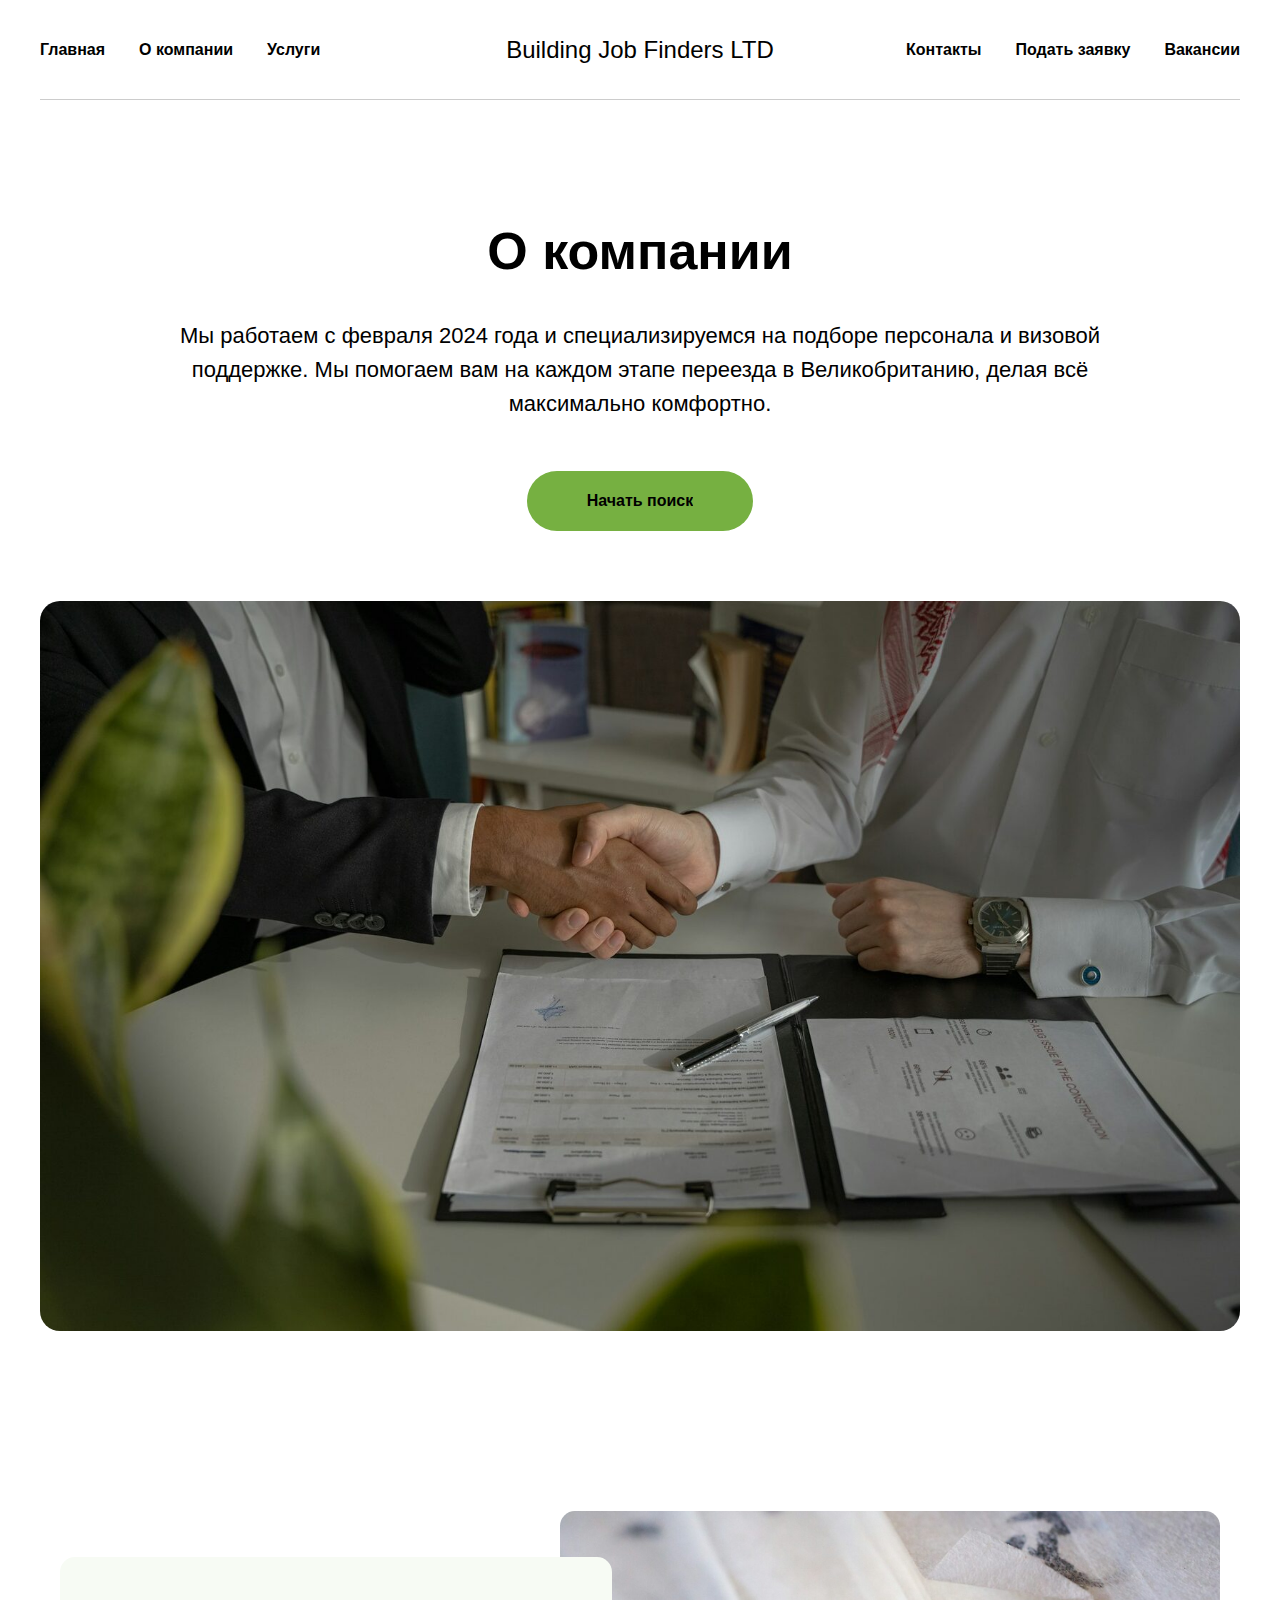
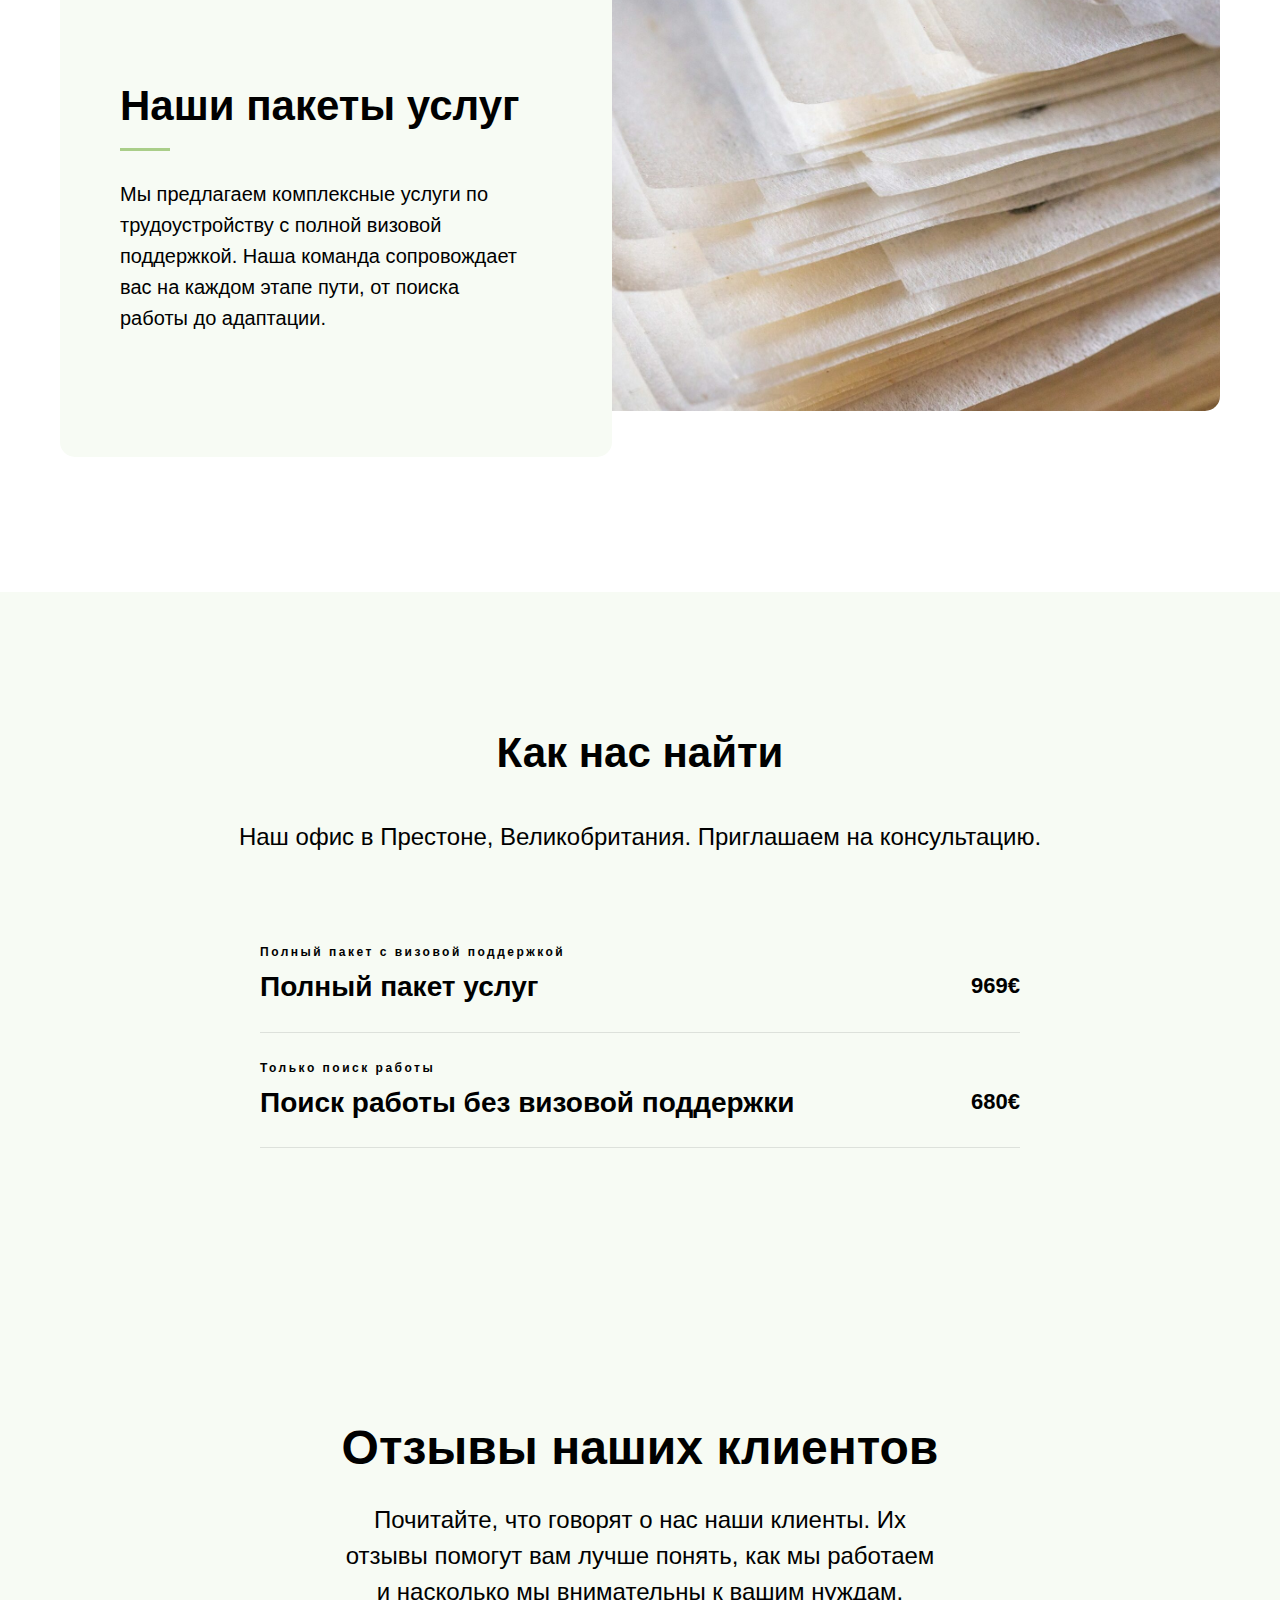
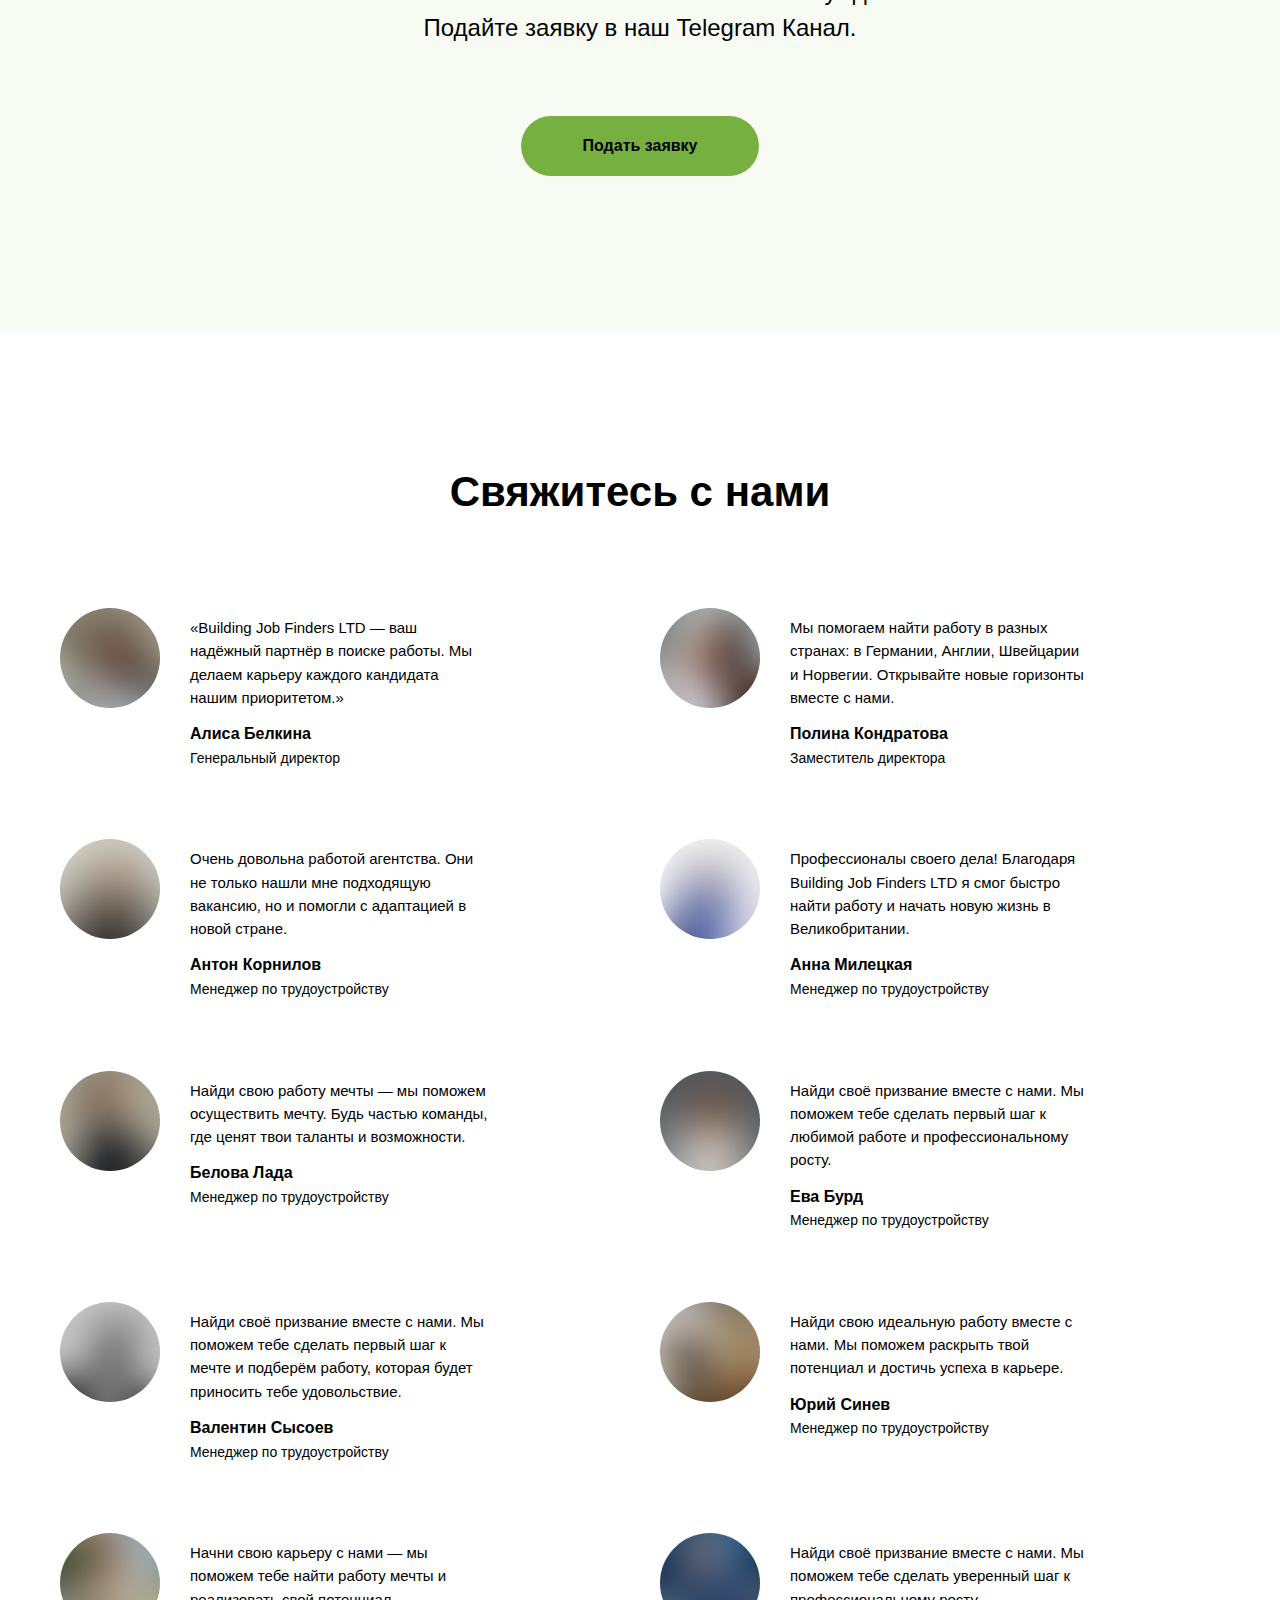
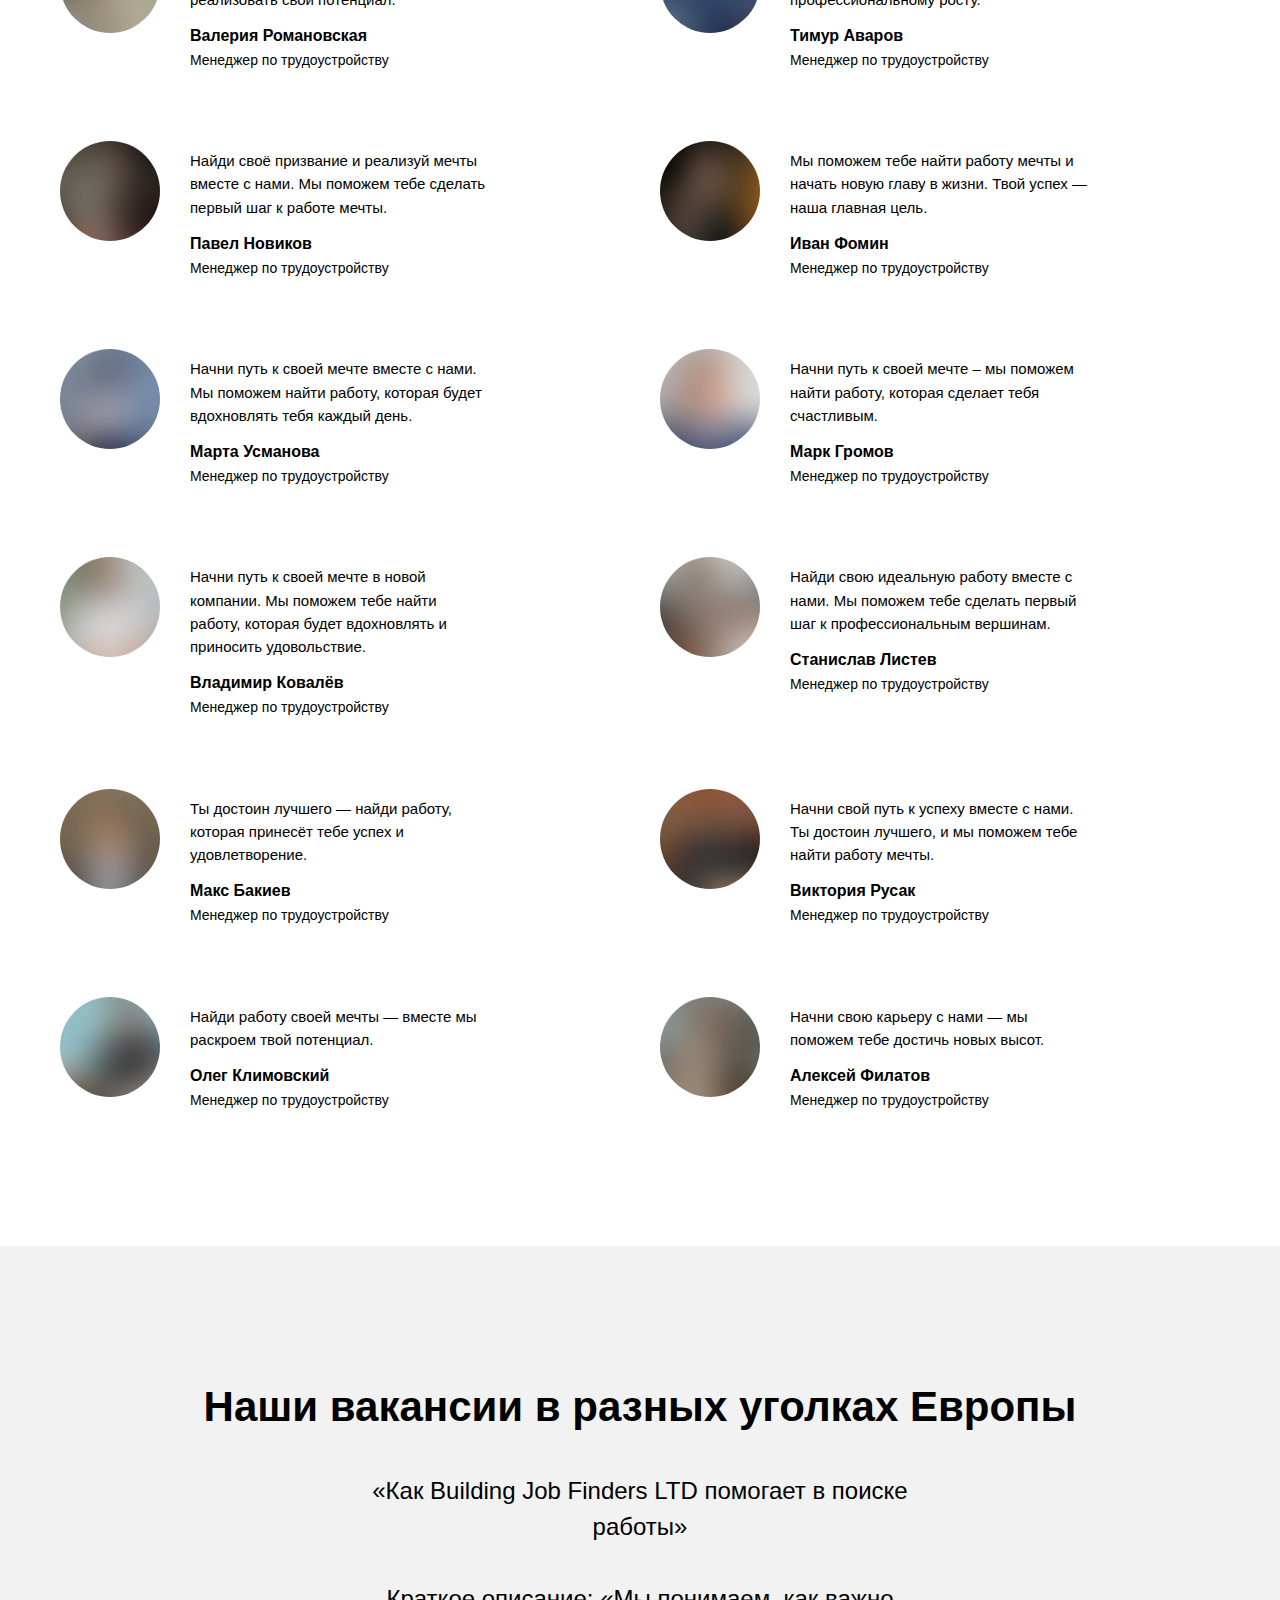
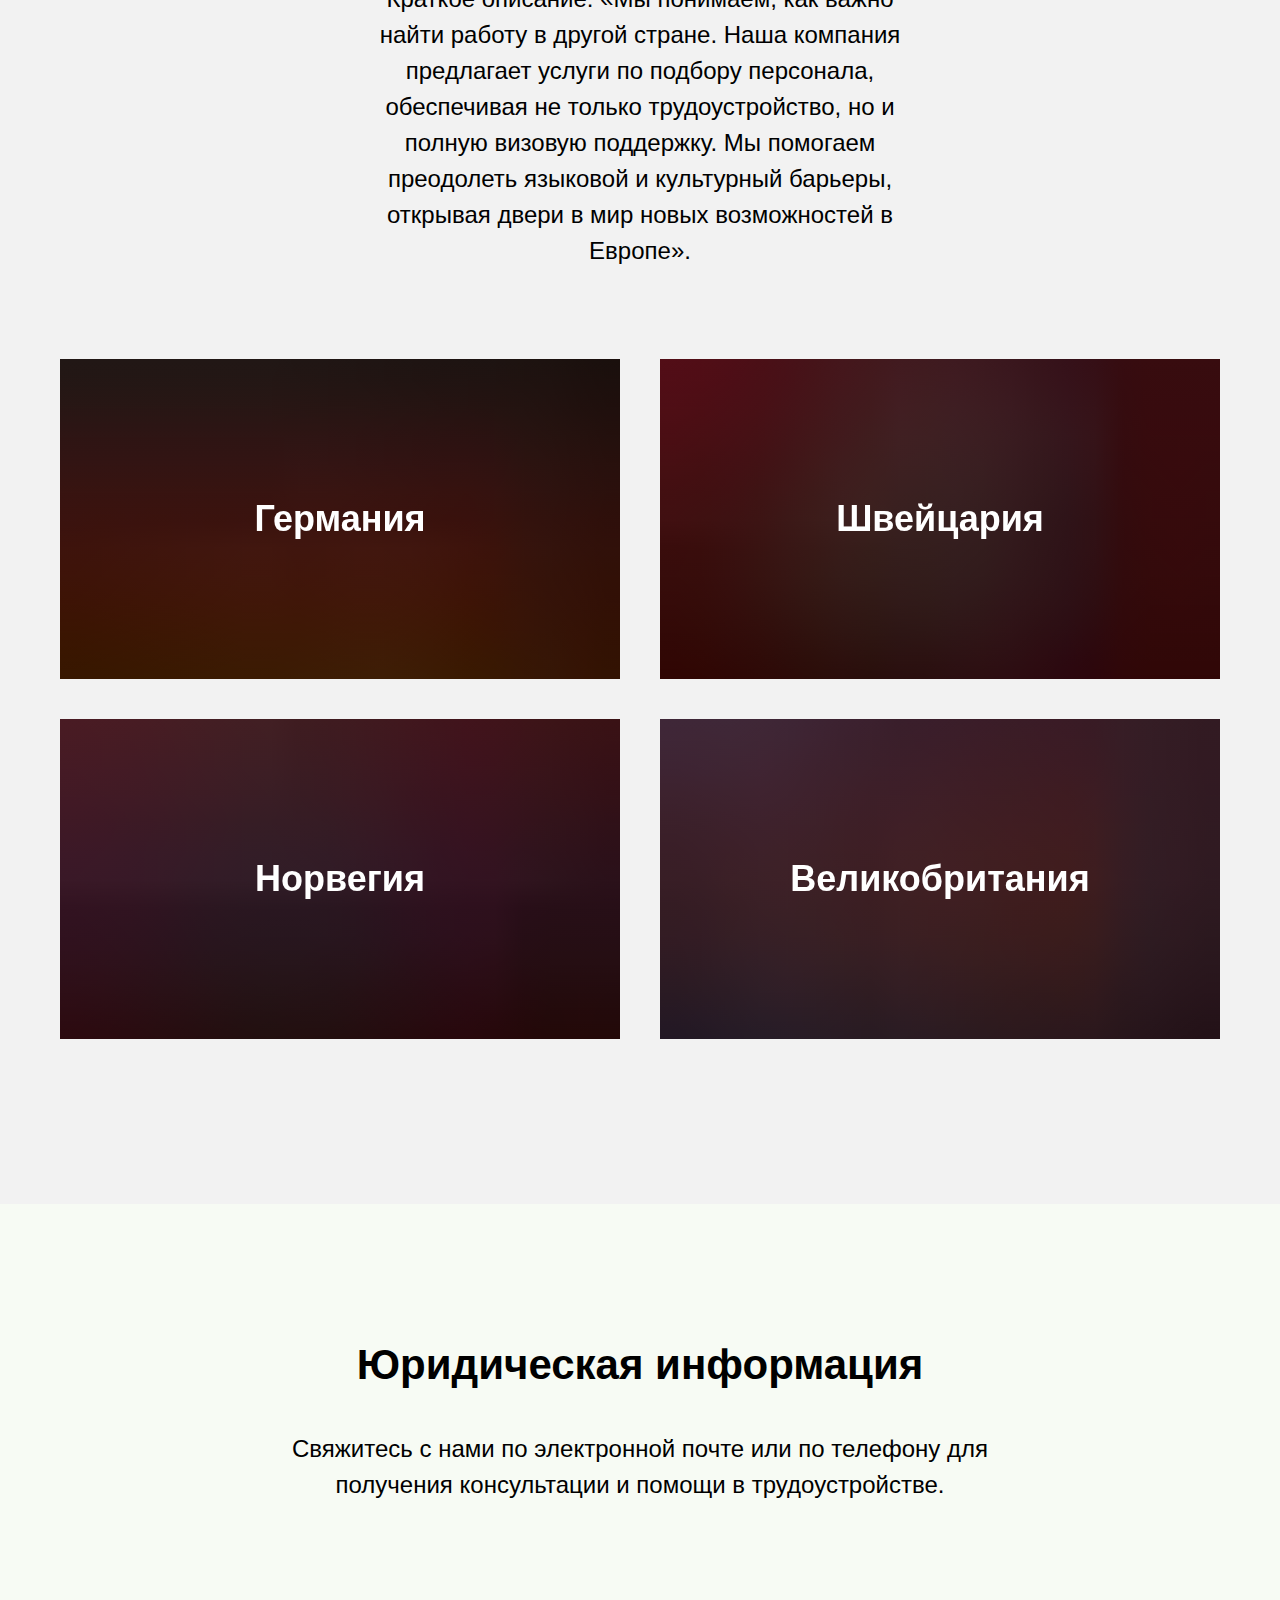
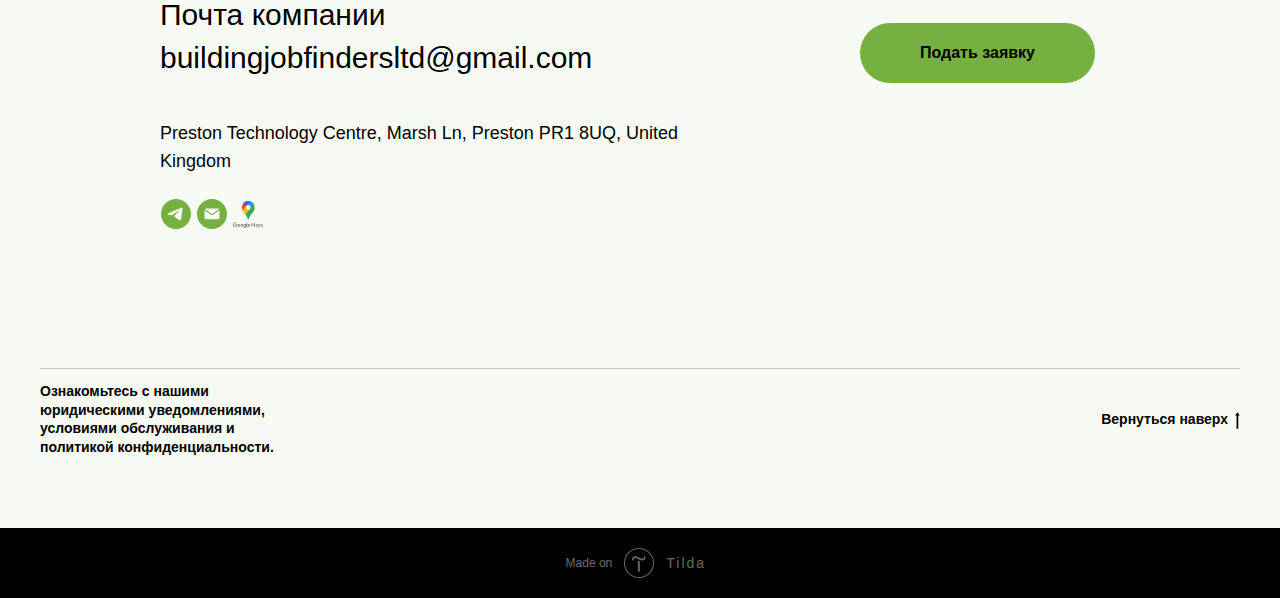
<file: Новая папка (2)/index.html>
<!DOCTYPE html> <html> <head> <meta charset="utf-8" /> <meta http-equiv="Content-Type" content="text/html; charset=utf-8" /> <meta name="viewport" content="width=device-width, initial-scale=1.0" /> <!--metatextblock--> <title>Building Job Finders LTD — ваш надёжный партнёр в поиске работы</title> <meta property="og:url" content="http://buildingjobfindersltd.world" /> <meta property="og:title" content="Building Job Finders LTD — ваш надёжный партнёр в поиске работы" /> <meta property="og:description" content="" /> <meta property="og:type" content="website" /> <meta property="og:image" content="images/tild6136-3339-4164-a336-646333636365__photo.png" /> <link rel="canonical" href="http://buildingjobfindersltd.world"> <!--/metatextblock--> <meta name="format-detection" content="telephone=no" /> <meta http-equiv="x-dns-prefetch-control" content="on"> <link rel="dns-prefetch" href="https://ws.tildacdn.com">  <link rel="shortcut icon" href="images/tildafavicon.ico" type="image/x-icon" /> <!-- Assets --> <script src="https://neo.tildacdn.com/js/tilda-fallback-1.0.min.js" async charset="utf-8"></script> <link rel="stylesheet" href="css/tilda-grid-3.0.min.css" type="text/css" media="all" onerror="this.loaderr='y';"/> <link rel="stylesheet" href="css/tilda-blocks-page72091297.min.css?t=1753271247" type="text/css" media="all" onerror="this.loaderr='y';" /> <link rel="stylesheet" href="css/tilda-cards-1.0.min.css" type="text/css" media="all" onerror="this.loaderr='y';" /> <link rel="stylesheet" href="css/tilda-forms-1.0.min.css" type="text/css" media="all" onerror="this.loaderr='y';" /> <link rel="stylesheet" href="css/fonts-tildasans.css" type="text/css" media="all" onerror="this.loaderr='y';" /> <script nomodule src="js/tilda-polyfill-1.0.min.js" charset="utf-8"></script> <script type="text/javascript">function t_onReady(func) {if(document.readyState!='loading') {func();} else {document.addEventListener('DOMContentLoaded',func);}}
function t_onFuncLoad(funcName,okFunc,time) {if(typeof window[funcName]==='function') {okFunc();} else {setTimeout(function() {t_onFuncLoad(funcName,okFunc,time);},(time||100));}}function t_throttle(fn,threshhold,scope) {return function() {fn.apply(scope||this,arguments);};}</script> <script src="js/tilda-scripts-3.0.min.js" charset="utf-8" defer onerror="this.loaderr='y';"></script> <script src="js/tilda-blocks-page72091297.min.js?t=1753271247" charset="utf-8" async onerror="this.loaderr='y';"></script> <script src="js/lazyload-1.3.min.export.js" charset="utf-8" async onerror="this.loaderr='y';"></script> <script src="js/tilda-menu-1.0.min.js" charset="utf-8" async onerror="this.loaderr='y';"></script> <script src="js/tilda-text-clamp.min.js" charset="utf-8" async onerror="this.loaderr='y';"></script> <script src="js/tilda-cards-1.0.min.js" charset="utf-8" async onerror="this.loaderr='y';"></script> <script src="js/tilda-forms-1.0.min.js" charset="utf-8" async onerror="this.loaderr='y';"></script> <script src="js/tilda-skiplink-1.0.min.js" charset="utf-8" async onerror="this.loaderr='y';"></script> <script src="js/tilda-events-1.0.min.js" charset="utf-8" async onerror="this.loaderr='y';"></script> <script type="text/javascript">window.dataLayer=window.dataLayer||[];</script> <script type="text/javascript">(function() {if((/bot|google|yandex|baidu|bing|msn|duckduckbot|teoma|slurp|crawler|spider|robot|crawling|facebook/i.test(navigator.userAgent))===false&&typeof(sessionStorage)!='undefined'&&sessionStorage.getItem('visited')!=='y'&&document.visibilityState){var style=document.createElement('style');style.type='text/css';style.innerHTML='@media screen and (min-width: 980px) {.t-records {opacity: 0;}.t-records_animated {-webkit-transition: opacity ease-in-out .2s;-moz-transition: opacity ease-in-out .2s;-o-transition: opacity ease-in-out .2s;transition: opacity ease-in-out .2s;}.t-records.t-records_visible {opacity: 1;}}';document.getElementsByTagName('head')[0].appendChild(style);function t_setvisRecs(){var alr=document.querySelectorAll('.t-records');Array.prototype.forEach.call(alr,function(el) {el.classList.add("t-records_animated");});setTimeout(function() {Array.prototype.forEach.call(alr,function(el) {el.classList.add("t-records_visible");});sessionStorage.setItem("visited","y");},400);}
document.addEventListener('DOMContentLoaded',t_setvisRecs);}})();</script></head> <body class="t-body" style="margin:0;"> <!--allrecords--> <div id="allrecords" data-tilda-export="yes" class="t-records" data-hook="blocks-collection-content-node" data-tilda-project-id="13878853" data-tilda-page-id="72091297" data-tilda-formskey="8c3e02607404d58ee8bffa1913878853" data-tilda-cookie="no" data-tilda-lazy="yes" data-tilda-root-zone="com" data-tilda-project-country="RU"> <div id="rec1152632696" class="r t-rec" style="background-color:#ffffff; " data-animationappear="off" data-record-type="454" data-bg-color="#ffffff"> <!-- T454 --> <div id="nav1152632696marker"></div> <div class="tmenu-mobile"> <div class="tmenu-mobile__container"> <div class="tmenu-mobile__burgerlogo"> <div class="tmenu-mobile__burgerlogo__title t-title" field="title">Building Job Finders LTD</div> </div> <button type="button"
class="t-menuburger t-menuburger_first "
aria-label="Навигационное меню"
aria-expanded="false"> <span style="background-color:#000000;"></span> <span style="background-color:#000000;"></span> <span style="background-color:#000000;"></span> <span style="background-color:#000000;"></span> </button> <script>function t_menuburger_init(recid) {var rec=document.querySelector('#rec' + recid);if(!rec) return;var burger=rec.querySelector('.t-menuburger');if(!burger) return;var isSecondStyle=burger.classList.contains('t-menuburger_second');if(isSecondStyle&&!window.isMobile&&!('ontouchend' in document)) {burger.addEventListener('mouseenter',function() {if(burger.classList.contains('t-menuburger-opened')) return;burger.classList.remove('t-menuburger-unhovered');burger.classList.add('t-menuburger-hovered');});burger.addEventListener('mouseleave',function() {if(burger.classList.contains('t-menuburger-opened')) return;burger.classList.remove('t-menuburger-hovered');burger.classList.add('t-menuburger-unhovered');setTimeout(function() {burger.classList.remove('t-menuburger-unhovered');},300);});}
burger.addEventListener('click',function() {if(!burger.closest('.tmenu-mobile')&&!burger.closest('.t450__burger_container')&&!burger.closest('.t466__container')&&!burger.closest('.t204__burger')&&!burger.closest('.t199__js__menu-toggler')) {burger.classList.toggle('t-menuburger-opened');burger.classList.remove('t-menuburger-unhovered');}});var menu=rec.querySelector('[data-menu="yes"]');if(!menu) return;var menuLinks=menu.querySelectorAll('.t-menu__link-item');var submenuClassList=['t978__menu-link_hook','t978__tm-link','t966__tm-link','t794__tm-link','t-menusub__target-link'];Array.prototype.forEach.call(menuLinks,function(link) {link.addEventListener('click',function() {var isSubmenuHook=submenuClassList.some(function(submenuClass) {return link.classList.contains(submenuClass);});if(isSubmenuHook) return;burger.classList.remove('t-menuburger-opened');});});menu.addEventListener('clickedAnchorInTooltipMenu',function() {burger.classList.remove('t-menuburger-opened');});}
t_onReady(function() {t_onFuncLoad('t_menuburger_init',function(){t_menuburger_init('1152632696');});});</script> <style>.t-menuburger{position:relative;flex-shrink:0;width:28px;height:20px;padding:0;border:none;background-color:transparent;outline:none;-webkit-transform:rotate(0deg);transform:rotate(0deg);transition:transform .5s ease-in-out;cursor:pointer;z-index:999;}.t-menuburger span{display:block;position:absolute;width:100%;opacity:1;left:0;-webkit-transform:rotate(0deg);transform:rotate(0deg);transition:.25s ease-in-out;height:3px;background-color:#000;}.t-menuburger span:nth-child(1){top:0px;}.t-menuburger span:nth-child(2),.t-menuburger span:nth-child(3){top:8px;}.t-menuburger span:nth-child(4){top:16px;}.t-menuburger__big{width:42px;height:32px;}.t-menuburger__big span{height:5px;}.t-menuburger__big span:nth-child(2),.t-menuburger__big span:nth-child(3){top:13px;}.t-menuburger__big span:nth-child(4){top:26px;}.t-menuburger__small{width:22px;height:14px;}.t-menuburger__small span{height:2px;}.t-menuburger__small span:nth-child(2),.t-menuburger__small span:nth-child(3){top:6px;}.t-menuburger__small span:nth-child(4){top:12px;}.t-menuburger-opened span:nth-child(1){top:8px;width:0%;left:50%;}.t-menuburger-opened span:nth-child(2){-webkit-transform:rotate(45deg);transform:rotate(45deg);}.t-menuburger-opened span:nth-child(3){-webkit-transform:rotate(-45deg);transform:rotate(-45deg);}.t-menuburger-opened span:nth-child(4){top:8px;width:0%;left:50%;}.t-menuburger-opened.t-menuburger__big span:nth-child(1){top:6px;}.t-menuburger-opened.t-menuburger__big span:nth-child(4){top:18px;}.t-menuburger-opened.t-menuburger__small span:nth-child(1),.t-menuburger-opened.t-menuburger__small span:nth-child(4){top:6px;}@media (hover),(min-width:0\0){.t-menuburger_first:hover span:nth-child(1){transform:translateY(1px);}.t-menuburger_first:hover span:nth-child(4){transform:translateY(-1px);}.t-menuburger_first.t-menuburger__big:hover span:nth-child(1){transform:translateY(3px);}.t-menuburger_first.t-menuburger__big:hover span:nth-child(4){transform:translateY(-3px);}}.t-menuburger_second span:nth-child(2),.t-menuburger_second span:nth-child(3){width:80%;left:20%;right:0;}@media (hover),(min-width:0\0){.t-menuburger_second.t-menuburger-hovered span:nth-child(2),.t-menuburger_second.t-menuburger-hovered span:nth-child(3){animation:t-menuburger-anim 0.3s ease-out normal forwards;}.t-menuburger_second.t-menuburger-unhovered span:nth-child(2),.t-menuburger_second.t-menuburger-unhovered span:nth-child(3){animation:t-menuburger-anim2 0.3s ease-out normal forwards;}}.t-menuburger_second.t-menuburger-opened span:nth-child(2),.t-menuburger_second.t-menuburger-opened span:nth-child(3){left:0;right:0;width:100%!important;}.t-menuburger_third span:nth-child(4){width:70%;left:unset;right:0;}@media (hover),(min-width:0\0){.t-menuburger_third:not(.t-menuburger-opened):hover span:nth-child(4){width:100%;}}.t-menuburger_third.t-menuburger-opened span:nth-child(4){width:0!important;right:50%;}.t-menuburger_fourth{height:12px;}.t-menuburger_fourth.t-menuburger__small{height:8px;}.t-menuburger_fourth.t-menuburger__big{height:18px;}.t-menuburger_fourth span:nth-child(2),.t-menuburger_fourth span:nth-child(3){top:4px;opacity:0;}.t-menuburger_fourth span:nth-child(4){top:8px;}.t-menuburger_fourth.t-menuburger__small span:nth-child(2),.t-menuburger_fourth.t-menuburger__small span:nth-child(3){top:3px;}.t-menuburger_fourth.t-menuburger__small span:nth-child(4){top:6px;}.t-menuburger_fourth.t-menuburger__small span:nth-child(2),.t-menuburger_fourth.t-menuburger__small span:nth-child(3){top:3px;}.t-menuburger_fourth.t-menuburger__small span:nth-child(4){top:6px;}.t-menuburger_fourth.t-menuburger__big span:nth-child(2),.t-menuburger_fourth.t-menuburger__big span:nth-child(3){top:6px;}.t-menuburger_fourth.t-menuburger__big span:nth-child(4){top:12px;}@media (hover),(min-width:0\0){.t-menuburger_fourth:not(.t-menuburger-opened):hover span:nth-child(1){transform:translateY(1px);}.t-menuburger_fourth:not(.t-menuburger-opened):hover span:nth-child(4){transform:translateY(-1px);}.t-menuburger_fourth.t-menuburger__big:not(.t-menuburger-opened):hover span:nth-child(1){transform:translateY(3px);}.t-menuburger_fourth.t-menuburger__big:not(.t-menuburger-opened):hover span:nth-child(4){transform:translateY(-3px);}}.t-menuburger_fourth.t-menuburger-opened span:nth-child(1),.t-menuburger_fourth.t-menuburger-opened span:nth-child(4){top:4px;}.t-menuburger_fourth.t-menuburger-opened span:nth-child(2),.t-menuburger_fourth.t-menuburger-opened span:nth-child(3){opacity:1;}@keyframes t-menuburger-anim{0%{width:80%;left:20%;right:0;}50%{width:100%;left:0;right:0;}100%{width:80%;left:0;right:20%;}}@keyframes t-menuburger-anim2{0%{width:80%;left:0;}50%{width:100%;right:0;left:0;}100%{width:80%;left:20%;right:0;}}</style> </div> </div> <style>.tmenu-mobile{background-color:#111;display:none;width:100%;top:0;z-index:990;}.tmenu-mobile_positionfixed{position:fixed;}.tmenu-mobile__text{color:#fff;}.tmenu-mobile__container{min-height:64px;padding:20px;position:relative;box-sizing:border-box;display:-webkit-flex;display:-ms-flexbox;display:flex;-webkit-align-items:center;-ms-flex-align:center;align-items:center;-webkit-justify-content:space-between;-ms-flex-pack:justify;justify-content:space-between;}.tmenu-mobile__list{display:block;}.tmenu-mobile__burgerlogo{display:inline-block;font-size:24px;font-weight:400;white-space:nowrap;vertical-align:middle;}.tmenu-mobile__imglogo{height:auto;display:block;max-width:300px!important;box-sizing:border-box;padding:0;margin:0 auto;}@media screen and (max-width:980px){.tmenu-mobile__menucontent_hidden{display:none;height:100%;}.tmenu-mobile{display:block;}}@media screen and (max-width:980px){#rec1152632696 .tmenu-mobile{background-color:#ffffff;}#rec1152632696 .t-menuburger{-webkit-order:1;-ms-flex-order:1;order:1;}}</style> <style> #rec1152632696 .tmenu-mobile__burgerlogo a{color:#000000;}</style> <style> #rec1152632696 .tmenu-mobile__burgerlogo__title{color:#000000;}</style> <div id="nav1152632696" class="t454 t454__positionstatic tmenu-mobile__menucontent_hidden" style=" height:100px; " data-bgcolor-hex="" data-bgcolor-rgba="" data-navmarker="nav1152632696marker" data-appearoffset="" data-bgopacity-two="" data-menushadow="" data-menushadow-css="" data-bgopacity="1" data-menu="yes"> <div class="t454__maincontainer " style="height:100px;"> <div class="t454__logowrapper"> <div class="t454__logowrapper2"> <div > <div class="t454__logo t-title" field="title">Building Job Finders LTD</div> </div> </div> </div> <div class="t454__leftwrapper" style=" padding-right:160px; text-align: left;"> <nav class="t454__leftmenuwrapper"> <ul role="list" class="t454__list t-menu__list"> <li class="t454__list_item"
style="padding:0 15px 0 0;"> <a class="t-menu__link-item"
href="" data-menu-submenu-hook="" data-menu-item-number="1">
Главная
</a> </li> <li class="t454__list_item"
style="padding:0 15px;"> <a class="t-menu__link-item"
href="" data-menu-submenu-hook="" data-menu-item-number="2">
О компании
</a> </li> <li class="t454__list_item"
style="padding:0 0 0 15px;"> <a class="t-menu__link-item"
href="" data-menu-submenu-hook="" data-menu-item-number="3">
Услуги
</a> </li> </ul> </nav> </div> <div class="t454__rightwrapper" style=" padding-left:160px; text-align: right;"> <nav class="t454__rightmenuwrapper"> <ul class="t454__list t-menu__list"> <li class="t454__list_item" style="padding:0 15px 0 0;"> <a class="t-menu__link-item" href="" data-menu-submenu-hook="" data-menu-item-number="4">Контакты</a> </li> <li class="t454__list_item" style="padding:0 15px;"> <a class="t-menu__link-item" href="" data-menu-submenu-hook="" data-menu-item-number="5">Подать заявку</a> </li> <li class="t454__list_item" style="padding:0 0 0 15px;"> <a class="t-menu__link-item" href="" data-menu-submenu-hook="" data-menu-item-number="6">Вакансии</a> </li> </ul> </nav> </div> <div class="t454__linewrapper"> <hr class="t454__horizontalline" style=" background-color:#000000; height:1px; opacity:0.2;"> </div> </div> </div> <style>@media screen and (max-width:980px){#rec1152632696 .t454__logowrapper{display:none;}}</style> <style>@media screen and (max-width:980px){#rec1152632696 .t454__leftcontainer{padding:20px;}}@media screen and (max-width:980px){#rec1152632696 .t454__imglogo{padding:20px 0;}}</style> <script>t_onReady(function() {t_onFuncLoad('t_menu__highlightActiveLinks',function() {t_menu__highlightActiveLinks('.t454__list_item a');});});t_onFuncLoad('t_menu__setBGcolor',function() {window.addEventListener('resize',t_throttle(function() {t_menu__setBGcolor('1152632696','.t454');}));});t_onReady(function() {t_onFuncLoad('t_menu__setBGcolor',function() {t_menu__setBGcolor('1152632696','.t454');});t_onFuncLoad('t_menu__interactFromKeyboard',function() {t_menu__interactFromKeyboard('1152632696');});});</script> <script>t_onReady(function() {t_onFuncLoad('t_menu__createMobileMenu',function() {t_menu__createMobileMenu('1152632696','.t454');});});</script> <style>#rec1152632696 .t-menu__link-item{}@supports (overflow:-webkit-marquee) and (justify-content:inherit){#rec1152632696 .t-menu__link-item,#rec1152632696 .t-menu__link-item.t-active{opacity:1 !important;}}</style> <style> #rec1152632696 .t454__logowrapper2 a{color:#000000;}#rec1152632696 a.t-menu__link-item{color:#000000;font-weight:600;}</style> <style> #rec1152632696 .t454__logo{color:#000000;}</style> </div> <div id="rec1152633481" class="r t-rec t-rec_pt_120 t-rec_pt-res-480_90 t-rec_pb_45 t-rec_pb-res-480_15" style="padding-top:120px;padding-bottom:45px;background-color:#ffffff; " data-animationappear="off" data-record-type="1001" data-bg-color="#ffffff"> <!-- t1001 --> <div class="t1001"> <div class="t-container t-align_center"> <div class="t-col t-col_10 t-prefix_1"> <div class="t1001__title t-title t-title_md t-margin_auto" field="title">О компании</div> <div class="t1001__descr t-descr t-descr_lg t-margin_auto" field="descr">Мы работаем с февраля 2024 года и специализируемся на подборе персонала и визовой поддержке. Мы помогаем вам на каждом этапе переезда в Великобританию, делая всё максимально комфортно.</div> <div class="t1001__btn-wrapper "> <div class="t-btnwrapper" style=""> <a href="" target="" class="t1001__btn t-btn t-btn_md " style="color:#000000;background-color:#76b041;border-radius:30px; -moz-border-radius:30px; -webkit-border-radius:30px;" data-buttonfieldset="button"> <span>Начать поиск</span> </a> </div> </div> </div> </div> <div class="t1001__img-wrapper t1001__container_indent"> <div class="t1001__img t-bgimg"
bgimgfield="img" data-original="images/tild3836-3364-4561-b962-313531353962__photo-1681505531034-.jpg"
style="background-image:url('images/tild3836-3364-4561-b962-313531353962__-__resizeb__20x__photo-1681505531034-.jpg');"
itemscope itemtype="http://schema.org/ImageObject"> <meta itemprop="image" content="images/tild3836-3364-4561-b962-313531353962__photo-1681505531034-.jpg"> </div> </div> </div> <style> #rec1152633481 .t1001__title{color:#000000;}#rec1152633481 .t1001__descr{color:#000000;}</style> <style> #rec1152633481 .t1001__img{border-radius:20px;}</style> </div> <div id="rec1152633486" class="r t-rec t-rec_pt_135 t-rec_pt-res-480_90 t-rec_pb_135 t-rec_pb-res-480_90" style="padding-top:135px;padding-bottom:135px;background-color:#ffffff; " data-animationappear="off" data-record-type="814" data-bg-color="#ffffff"> <!-- t814 --> <div class="t814"> <div class="t-container"> <div class="t814__top t-col t-col_5 " itemscope itemtype="http://schema.org/ImageObject"> <meta itemprop="image" content="images/tild6564-3061-4265-b538-646536643638__photo-1748563223560-.jpg"> <div class="t814__blocktext-wrapper"> <div class="t814__blocktext t-align_left" style="background-color: #f7fbf4; left: 0;"> <div class="t814__content t-valign_middle"> <div class="t814__box"> <div class="t814__title t-title t-title_xs " field="title">Наши пакеты услуг</div> <div class="t-divider t814__line" style="background-color: #76b041;opacity:0.60;"></div> <div class="t814__descr t-descr t-descr_md " field="descr">Мы предлагаем комплексные услуги по трудоустройству с полной визовой поддержкой. Наша команда сопровождает вас на каждом этапе пути, от поиска работы до адаптации.</div> </div> </div> </div> </div> </div> <div class="t-col t-col_7 " itemscope itemtype="http://schema.org/ImageObject"> <meta itemprop="image" content="images/tild6564-3061-4265-b538-646536643638__photo-1748563223560-.jpg"> <div class="t814__blockimg-wrapper" style="padding-bottom:75.757575757576%;"> <div class="t814__blockimg t-bgimg " data-original="images/tild6564-3061-4265-b538-646536643638__photo-1748563223560-.jpg"
bgimgfield="img"
style="background-image:url('images/tild6564-3061-4265-b538-646536643638__-__resizeb__20x__photo-1748563223560-.jpg');"></div> </div> </div> </div> </div> <script>t_onReady(function() {t_onFuncLoad('t814_init',function() {t814_init('1152633486');});});</script> <style> #rec1152633486 .t814__title{color:#000000;}#rec1152633486 .t814__descr{color:#000000;}</style> <style> #rec1152633486 .t814__blocktext{border-radius:15px;}#rec1152633486 .t814__blockimg{border-radius:15px;}</style> </div> <div id="rec1152633501" class="r t-rec t-rec_pt_135 t-rec_pt-res-480_90 t-rec_pb_135 t-rec_pb-res-480_90" style="padding-top:135px;padding-bottom:135px;background-color:#f7fbf4; " data-animationappear="off" data-record-type="792" data-bg-color="#f7fbf4"> <!-- T792 --> <div class="t792"> <div class="t-section__container t-container t-container_flex"> <div class="t-col t-col_12 "> <div
class="t-section__title t-title t-title_xs t-align_center t-margin_auto"
field="btitle">
Как нас найти
</div> <div
class="t-section__descr t-descr t-descr_xl t-align_center t-margin_auto"
field="bdescr">
Наш офис в Престоне, Великобритания. Приглашаем на консультацию.
</div> </div> </div> <style>.t-section__descr {max-width:560px;}#rec1152633501 .t-section__title {margin-bottom:40px;}#rec1152633501 .t-section__descr {margin-bottom:90px;}@media screen and (max-width:960px) {#rec1152633501 .t-section__title {margin-bottom:20px;}#rec1152633501 .t-section__descr {margin-bottom:45px;}}</style> <style> #rec1152633501 .t-section__title{color:#000000;}#rec1152633501 .t-section__descr{color:#000000;max-width:806px;}</style> <div class="t-container"> <div class="t792__col t-col t-col_8 t-prefix_2"> <div class="t792__wrapper"> <div class="t792__uptitle t-uptitle t-uptitle_xs" field="li_uptitle__2587587613610">Полный пакет с визовой поддержкой</div> <div class="t792__text-wrapper t-valign_top"> <div class="t792__title t-heading t-heading_sm" field="li_title__2587587613610">Полный пакет услуг</div> </div> <div class="t792__price-wrapper t-valign_top"> <div class="t792__price t-name t-name_lg" field="li_text__2587587613610">969€</div> </div> </div> <div class="t-divider t792__line" style="margin-top: 28px; "></div> </div> <div class="t792__col t-col t-col_8 t-prefix_2"> <div class="t792__wrapper"> <div class="t792__uptitle t-uptitle t-uptitle_xs" field="li_uptitle__1587587613611">Только поиск работы</div> <div class="t792__text-wrapper t-valign_top"> <div class="t792__title t-heading t-heading_sm" field="li_title__1587587613611">Поиск работы без визовой поддержки</div> </div> <div class="t792__price-wrapper t-valign_top"> <div class="t792__price t-name t-name_lg" field="li_text__1587587613611">680€ </div> </div> </div> <div class="t-divider t792__line" style="margin-top: 28px; "></div> </div> </div> </div> <style> #rec1152633501 .t792__title{color:#000000;}#rec1152633501 .t792__price{color:#000000;}</style> </div> <div id="rec1152633801" class="r t-rec t-rec_pt_135 t-rec_pt-res-480_90 t-rec_pb_135 t-rec_pb-res-480_90" style="padding-top:135px;padding-bottom:135px;background-color:#f7fbf4; " data-record-type="580" data-bg-color="#f7fbf4"> <!-- T580 --> <div class="t580"> <div class="t-container"> <div class="t-col t-col_10 t-prefix_1 t-align_center"> <div class="t580__title t-title t-title_sm t-margin_auto" field="title">Отзывы наших клиентов</div> <div class="t580__descr t-descr t-descr_xl t-margin_auto" field="descr">Почитайте, что говорят о нас наши клиенты. Их отзывы помогут вам лучше понять, как мы работаем и насколько мы внимательны к вашим нуждам.<br />Подайте заявку в наш Telegram Канал.</div> <div class="t580__buttons"> <div class="t580__buttons-wrapper t-margin_auto"> <a href="https://t.me/+FU1f1cb-pzAyMWUy" target="_blank" class="t580__btn t-btn t-btn_md " style="color:#000000;background-color:#76b041;border-radius:30px; -moz-border-radius:30px; -webkit-border-radius:30px;" data-buttonfieldset="button"> <table role="presentation" style="width:100%; height:100%;"> <tr> <td>Подать заявку</td> </tr> </table> </a> </div> </div> </div> </div> </div> <style> #rec1152633801 .t580__title{color:#000000;}#rec1152633801 .t580__descr{color:#000000;max-width:600px;}</style> </div> <div id="rec1152633806" class="r t-rec t-rec_pt_135 t-rec_pt-res-480_90 t-rec_pb_135 t-rec_pb-res-480_90" style="padding-top:135px;padding-bottom:135px;background-color:#ffffff; " data-record-type="525" data-bg-color="#ffffff"> <!-- t525 --> <div class="t525"> <div class="t-section__container t-container t-container_flex"> <div class="t-col t-col_12 "> <div
class="t-section__title t-title t-title_xs t-align_center t-margin_auto"
field="btitle">
Свяжитесь с нами
</div> </div> </div> <style>.t-section__descr {max-width:560px;}#rec1152633806 .t-section__title {margin-bottom:90px;}#rec1152633806 .t-section__descr {}@media screen and (max-width:960px) {#rec1152633806 .t-section__title {margin-bottom:40px;}}</style> <style> #rec1152633806 .t-section__title{color:#000000;}</style> <ul role="list" class="t525__container t-container"> <li class="t-item t525__col t-col t-col_6 t-list__item"> <div class="t-cell t-valign_top"> <div class="t525__bgimg t525__img_circle t-bgimg" data-original="images/tild3762-3833-4565-a364-613164366534__image.png"
bgimgfield="li_img__9978376272000"
style=" background-image: url('images/tild3762-3833-4565-a364-613164366534__-__resizeb__20x__image.png');"
itemscope itemtype="http://schema.org/ImageObject"> <meta itemprop="image" content="images/tild3762-3833-4565-a364-613164366534__image.png"> </div> </div> <div class="t525__textwrapper t525__textwr_leftpadding t-cell t-valign_top"> <div class="t525__text t-text t-text_xs" field="li_text__9978376272000" style="">«Building Job Finders LTD — ваш надёжный партнёр в поиске работы. Мы делаем карьеру каждого кандидата нашим приоритетом.»</div> <div class="t525__title t-name t-name_xs" field="li_title__9978376272000" style="">Алиса Белкина</div> <div class="t525__descr t-descr t-descr_xxs" field="li_descr__9978376272000" style="">Генеральный директор </div> </div> </li> <li class="t-item t525__col t-col t-col_6 t-list__item"> <div class="t-cell t-valign_top"> <div class="t525__bgimg t525__img_circle t-bgimg" data-original="images/tild6532-3138-4161-b332-663861376530__image.png"
bgimgfield="li_img__9978376272001"
style=" background-image: url('images/tild6532-3138-4161-b332-663861376530__-__resizeb__20x__image.png');"
itemscope itemtype="http://schema.org/ImageObject"> <meta itemprop="image" content="images/tild6532-3138-4161-b332-663861376530__image.png"> </div> </div> <div class="t525__textwrapper t525__textwr_leftpadding t-cell t-valign_top"> <div class="t525__text t-text t-text_xs" field="li_text__9978376272001" style="">Мы помогаем найти работу в разных странах: в Германии, Англии, Швейцарии и Норвегии. Открывайте новые горизонты вместе с нами.</div> <div class="t525__title t-name t-name_xs" field="li_title__9978376272001" style="">Полина Кондратова</div> <div class="t525__descr t-descr t-descr_xxs" field="li_descr__9978376272001" style="">Заместитель директора</div> </div> </li> <li class="t-item t525__col t-col t-col_6 t-list__item"> <div class="t-cell t-valign_top"> <div class="t525__bgimg t525__img_circle t-bgimg" data-original="images/tild3364-3335-4130-a262-653930346166__image.png"
bgimgfield="li_img__9978376272002"
style=" background-image: url('images/tild3364-3335-4130-a262-653930346166__-__resizeb__20x__image.png');"
itemscope itemtype="http://schema.org/ImageObject"> <meta itemprop="image" content="images/tild3364-3335-4130-a262-653930346166__image.png"> </div> </div> <div class="t525__textwrapper t525__textwr_leftpadding t-cell t-valign_top"> <div class="t525__text t-text t-text_xs" field="li_text__9978376272002" style="">Очень довольна работой агентства. Они не только нашли мне подходящую вакансию, но и помогли с адаптацией в новой стране.</div> <div class="t525__title t-name t-name_xs" field="li_title__9978376272002" style="">Антон Корнилов</div> <div class="t525__descr t-descr t-descr_xxs" field="li_descr__9978376272002" style="">Менеджер по трудоустройству</div> </div> </li> <li class="t-item t525__col t-col t-col_6 t-list__item"> <div class="t-cell t-valign_top"> <div class="t525__bgimg t525__img_circle t-bgimg" data-original="images/tild3935-3834-4964-b462-303965616137__image.png"
bgimgfield="li_img__9978376272003"
style=" background-image: url('images/tild3935-3834-4964-b462-303965616137__-__resizeb__20x__image.png');"
itemscope itemtype="http://schema.org/ImageObject"> <meta itemprop="image" content="images/tild3935-3834-4964-b462-303965616137__image.png"> </div> </div> <div class="t525__textwrapper t525__textwr_leftpadding t-cell t-valign_top"> <div class="t525__text t-text t-text_xs" field="li_text__9978376272003" style="">Профессионалы своего дела! Благодаря Building Job Finders LTD я смог быстро найти работу и начать новую жизнь в Великобритании.</div> <div class="t525__title t-name t-name_xs" field="li_title__9978376272003" style="">Анна Милецкая</div> <div class="t525__descr t-descr t-descr_xxs" field="li_descr__9978376272003" style="">Менеджер по трудоустройству</div> </div> </li> <li class="t-item t525__col t-col t-col_6 t-list__item"> <div class="t-cell t-valign_top"> <div class="t525__bgimg t525__img_circle t-bgimg" data-original="images/tild3339-6165-4534-b066-363338633937__image.png"
bgimgfield="li_img__1753260438967"
style=" background-image: url('images/tild3339-6165-4534-b066-363338633937__-__resizeb__20x__image.png');"
itemscope itemtype="http://schema.org/ImageObject"> <meta itemprop="image" content="images/tild3339-6165-4534-b066-363338633937__image.png"> </div> </div> <div class="t525__textwrapper t525__textwr_leftpadding t-cell t-valign_top"> <div class="t525__text t-text t-text_xs" field="li_text__1753260438967" style="">Найди свою работу мечты — мы поможем осуществить мечту. Будь частью команды, где ценят твои таланты и возможности.</div> <div class="t525__title t-name t-name_xs" field="li_title__1753260438967" style="">Белова Лада</div> <div class="t525__descr t-descr t-descr_xxs" field="li_descr__1753260438967" style="">Менеджер по трудоустройству</div> </div> </li> <li class="t-item t525__col t-col t-col_6 t-list__item"> <div class="t-cell t-valign_top"> <div class="t525__bgimg t525__img_circle t-bgimg" data-original="images/tild3532-6635-4534-a538-356337613165__image.png"
bgimgfield="li_img__1753261112962"
style=" background-image: url('images/tild3532-6635-4534-a538-356337613165__-__resizeb__20x__image.png');"
itemscope itemtype="http://schema.org/ImageObject"> <meta itemprop="image" content="images/tild3532-6635-4534-a538-356337613165__image.png"> </div> </div> <div class="t525__textwrapper t525__textwr_leftpadding t-cell t-valign_top"> <div class="t525__text t-text t-text_xs" field="li_text__1753261112962" style="">Найди своё призвание вместе с нами. Мы поможем тебе сделать первый шаг к любимой работе и профессиональному росту.</div> <div class="t525__title t-name t-name_xs" field="li_title__1753261112962" style="">Ева Бурд</div> <div class="t525__descr t-descr t-descr_xxs" field="li_descr__1753261112962" style="">Менеджер по трудоустройству</div> </div> </li> <li class="t-item t525__col t-col t-col_6 t-list__item"> <div class="t-cell t-valign_top"> <div class="t525__bgimg t525__img_circle t-bgimg" data-original="images/tild6164-6266-4964-b337-663265663161__image.png"
bgimgfield="li_img__1753261333090"
style=" background-image: url('images/tild6164-6266-4964-b337-663265663161__-__resizeb__20x__image.png');"
itemscope itemtype="http://schema.org/ImageObject"> <meta itemprop="image" content="images/tild6164-6266-4964-b337-663265663161__image.png"> </div> </div> <div class="t525__textwrapper t525__textwr_leftpadding t-cell t-valign_top"> <div class="t525__text t-text t-text_xs" field="li_text__1753261333090" style="">Найди своё призвание вместе с нами. Мы поможем тебе сделать первый шаг к мечте и подберём работу, которая будет приносить тебе удовольствие.</div> <div class="t525__title t-name t-name_xs" field="li_title__1753261333090" style="">Валентин Сысоев</div> <div class="t525__descr t-descr t-descr_xxs" field="li_descr__1753261333090" style="">Менеджер по трудоустройству</div> </div> </li> <li class="t-item t525__col t-col t-col_6 t-list__item"> <div class="t-cell t-valign_top"> <div class="t525__bgimg t525__img_circle t-bgimg" data-original="images/tild3033-6338-4135-a336-633331346339__image.png"
bgimgfield="li_img__1753261430777"
style=" background-image: url('images/tild3033-6338-4135-a336-633331346339__-__resizeb__20x__image.png');"
itemscope itemtype="http://schema.org/ImageObject"> <meta itemprop="image" content="images/tild3033-6338-4135-a336-633331346339__image.png"> </div> </div> <div class="t525__textwrapper t525__textwr_leftpadding t-cell t-valign_top"> <div class="t525__text t-text t-text_xs" field="li_text__1753261430777" style="">Найди свою идеальную работу вместе с нами. Мы поможем раскрыть твой потенциал и достичь успеха в карьере.</div> <div class="t525__title t-name t-name_xs" field="li_title__1753261430777" style="">Юрий Синев</div> <div class="t525__descr t-descr t-descr_xxs" field="li_descr__1753261430777" style="">Менеджер по трудоустройству</div> </div> </li> <li class="t-item t525__col t-col t-col_6 t-list__item"> <div class="t-cell t-valign_top"> <div class="t525__bgimg t525__img_circle t-bgimg" data-original="images/tild3934-6464-4637-b532-646231393865__image.png"
bgimgfield="li_img__1753261800742"
style=" background-image: url('images/tild3934-6464-4637-b532-646231393865__-__resizeb__20x__image.png');"
itemscope itemtype="http://schema.org/ImageObject"> <meta itemprop="image" content="images/tild3934-6464-4637-b532-646231393865__image.png"> </div> </div> <div class="t525__textwrapper t525__textwr_leftpadding t-cell t-valign_top"> <div class="t525__text t-text t-text_xs" field="li_text__1753261800742" style="">Начни свою карьеру с нами — мы поможем тебе найти работу мечты и реализовать свой потенциал.</div> <div class="t525__title t-name t-name_xs" field="li_title__1753261800742" style="">Валерия Романовская</div> <div class="t525__descr t-descr t-descr_xxs" field="li_descr__1753261800742" style="">Менеджер по трудоустройству</div> </div> </li> <li class="t-item t525__col t-col t-col_6 t-list__item"> <div class="t-cell t-valign_top"> <div class="t525__bgimg t525__img_circle t-bgimg" data-original="images/tild3963-3163-4932-a233-656533346635__image.png"
bgimgfield="li_img__1753261843453"
style=" background-image: url('images/tild3963-3163-4932-a233-656533346635__-__resizeb__20x__image.png');"
itemscope itemtype="http://schema.org/ImageObject"> <meta itemprop="image" content="images/tild3963-3163-4932-a233-656533346635__image.png"> </div> </div> <div class="t525__textwrapper t525__textwr_leftpadding t-cell t-valign_top"> <div class="t525__text t-text t-text_xs" field="li_text__1753261843453" style="">Найди своё призвание вместе с нами. Мы поможем тебе сделать уверенный шаг к профессиональному росту.</div> <div class="t525__title t-name t-name_xs" field="li_title__1753261843453" style="">Тимур Аваров</div> <div class="t525__descr t-descr t-descr_xxs" field="li_descr__1753261843453" style="">Менеджер по трудоустройству</div> </div> </li> <li class="t-item t525__col t-col t-col_6 t-list__item"> <div class="t-cell t-valign_top"> <div class="t525__bgimg t525__img_circle t-bgimg" data-original="images/tild6230-3135-4266-a335-373730303262__image.png"
bgimgfield="li_img__1753270051599"
style=" background-image: url('images/tild6230-3135-4266-a335-373730303262__-__resizeb__20x__image.png');"
itemscope itemtype="http://schema.org/ImageObject"> <meta itemprop="image" content="images/tild6230-3135-4266-a335-373730303262__image.png"> </div> </div> <div class="t525__textwrapper t525__textwr_leftpadding t-cell t-valign_top"> <div class="t525__text t-text t-text_xs" field="li_text__1753270051599" style="">Найди своё призвание и реализуй мечты вместе с нами. Мы поможем тебе сделать первый шаг к работе мечты.</div> <div class="t525__title t-name t-name_xs" field="li_title__1753270051599" style="">Павел Новиков</div> <div class="t525__descr t-descr t-descr_xxs" field="li_descr__1753270051599" style="">Менеджер по трудоустройству</div> </div> </li> <li class="t-item t525__col t-col t-col_6 t-list__item"> <div class="t-cell t-valign_top"> <div class="t525__bgimg t525__img_circle t-bgimg" data-original="images/tild3633-6632-4635-b934-653361663335__image.png"
bgimgfield="li_img__1753270087281"
style=" background-image: url('images/tild3633-6632-4635-b934-653361663335__-__resizeb__20x__image.png');"
itemscope itemtype="http://schema.org/ImageObject"> <meta itemprop="image" content="images/tild3633-6632-4635-b934-653361663335__image.png"> </div> </div> <div class="t525__textwrapper t525__textwr_leftpadding t-cell t-valign_top"> <div class="t525__text t-text t-text_xs" field="li_text__1753270087281" style="">Мы поможем тебе найти работу мечты и начать новую главу в жизни. Твой успех — наша главная цель.</div> <div class="t525__title t-name t-name_xs" field="li_title__1753270087281" style="">Иван Фомин</div> <div class="t525__descr t-descr t-descr_xxs" field="li_descr__1753270087281" style="">Менеджер по трудоустройству</div> </div> </li> <li class="t-item t525__col t-col t-col_6 t-list__item"> <div class="t-cell t-valign_top"> <div class="t525__bgimg t525__img_circle t-bgimg" data-original="images/tild3662-3639-4638-b432-333937663261__image.png"
bgimgfield="li_img__1753270108284"
style=" background-image: url('images/tild3662-3639-4638-b432-333937663261__-__resizeb__20x__image.png');"
itemscope itemtype="http://schema.org/ImageObject"> <meta itemprop="image" content="images/tild3662-3639-4638-b432-333937663261__image.png"> </div> </div> <div class="t525__textwrapper t525__textwr_leftpadding t-cell t-valign_top"> <div class="t525__text t-text t-text_xs" field="li_text__1753270108284" style="">Начни путь к своей мечте вместе с нами. Мы поможем найти работу, которая будет вдохновлять тебя каждый день.</div> <div class="t525__title t-name t-name_xs" field="li_title__1753270108284" style="">Марта Усманова</div> <div class="t525__descr t-descr t-descr_xxs" field="li_descr__1753270108284" style="">Менеджер по трудоустройству</div> </div> </li> <li class="t-item t525__col t-col t-col_6 t-list__item"> <div class="t-cell t-valign_top"> <div class="t525__bgimg t525__img_circle t-bgimg" data-original="images/tild6666-3333-4261-a139-366266613733__image.png"
bgimgfield="li_img__1753270146146"
style=" background-image: url('images/tild6666-3333-4261-a139-366266613733__-__resizeb__20x__image.png');"
itemscope itemtype="http://schema.org/ImageObject"> <meta itemprop="image" content="images/tild6666-3333-4261-a139-366266613733__image.png"> </div> </div> <div class="t525__textwrapper t525__textwr_leftpadding t-cell t-valign_top"> <div class="t525__text t-text t-text_xs" field="li_text__1753270146146" style="">Начни путь к своей мечте – мы поможем найти работу, которая сделает тебя счастливым.</div> <div class="t525__title t-name t-name_xs" field="li_title__1753270146146" style="">Марк Громов</div> <div class="t525__descr t-descr t-descr_xxs" field="li_descr__1753270146146" style="">Менеджер по трудоустройству</div> </div> </li> <li class="t-item t525__col t-col t-col_6 t-list__item"> <div class="t-cell t-valign_top"> <div class="t525__bgimg t525__img_circle t-bgimg" data-original="images/tild6537-3563-4533-a562-373935366361__image.png"
bgimgfield="li_img__1753270203515"
style=" background-image: url('images/tild6537-3563-4533-a562-373935366361__-__resizeb__20x__image.png');"
itemscope itemtype="http://schema.org/ImageObject"> <meta itemprop="image" content="images/tild6537-3563-4533-a562-373935366361__image.png"> </div> </div> <div class="t525__textwrapper t525__textwr_leftpadding t-cell t-valign_top"> <div class="t525__text t-text t-text_xs" field="li_text__1753270203515" style="">Начни путь к своей мечте в новой компании. Мы поможем тебе найти работу, которая будет вдохновлять и приносить удовольствие.</div> <div class="t525__title t-name t-name_xs" field="li_title__1753270203515" style="">Владимир Ковалёв</div> <div class="t525__descr t-descr t-descr_xxs" field="li_descr__1753270203515" style="">Менеджер по трудоустройству</div> </div> </li> <li class="t-item t525__col t-col t-col_6 t-list__item"> <div class="t-cell t-valign_top"> <div class="t525__bgimg t525__img_circle t-bgimg" data-original="images/tild6463-3735-4631-b561-333839643062__image.png"
bgimgfield="li_img__1753270236683"
style=" background-image: url('images/tild6463-3735-4631-b561-333839643062__-__resizeb__20x__image.png');"
itemscope itemtype="http://schema.org/ImageObject"> <meta itemprop="image" content="images/tild6463-3735-4631-b561-333839643062__image.png"> </div> </div> <div class="t525__textwrapper t525__textwr_leftpadding t-cell t-valign_top"> <div class="t525__text t-text t-text_xs" field="li_text__1753270236683" style="">Найди свою идеальную работу вместе с нами. Мы поможем тебе сделать первый шаг к профессиональным вершинам.</div> <div class="t525__title t-name t-name_xs" field="li_title__1753270236683" style="">Станислав Листев</div> <div class="t525__descr t-descr t-descr_xxs" field="li_descr__1753270236683" style="">Менеджер по трудоустройству</div> </div> </li> <li class="t-item t525__col t-col t-col_6 t-list__item"> <div class="t-cell t-valign_top"> <div class="t525__bgimg t525__img_circle t-bgimg" data-original="images/tild3732-6332-4330-b938-653564346661__image.png"
bgimgfield="li_img__1753270280056"
style=" background-image: url('images/tild3732-6332-4330-b938-653564346661__-__resizeb__20x__image.png');"
itemscope itemtype="http://schema.org/ImageObject"> <meta itemprop="image" content="images/tild3732-6332-4330-b938-653564346661__image.png"> </div> </div> <div class="t525__textwrapper t525__textwr_leftpadding t-cell t-valign_top"> <div class="t525__text t-text t-text_xs" field="li_text__1753270280056" style="">Ты достоин лучшего — найди работу, которая принесёт тебе успех и удовлетворение.</div> <div class="t525__title t-name t-name_xs" field="li_title__1753270280056" style="">Макс Бакиев</div> <div class="t525__descr t-descr t-descr_xxs" field="li_descr__1753270280056" style="">Менеджер по трудоустройству</div> </div> </li> <li class="t-item t525__col t-col t-col_6 t-list__item"> <div class="t-cell t-valign_top"> <div class="t525__bgimg t525__img_circle t-bgimg" data-original="images/tild6131-3965-4531-a434-343531333933__image.png"
bgimgfield="li_img__1753270303945"
style=" background-image: url('images/tild6131-3965-4531-a434-343531333933__-__resizeb__20x__image.png');"
itemscope itemtype="http://schema.org/ImageObject"> <meta itemprop="image" content="images/tild6131-3965-4531-a434-343531333933__image.png"> </div> </div> <div class="t525__textwrapper t525__textwr_leftpadding t-cell t-valign_top"> <div class="t525__text t-text t-text_xs" field="li_text__1753270303945" style="">Начни свой путь к успеху вместе с нами. Ты достоин лучшего, и мы поможем тебе найти работу мечты.</div> <div class="t525__title t-name t-name_xs" field="li_title__1753270303945" style="">Виктория Русак</div> <div class="t525__descr t-descr t-descr_xxs" field="li_descr__1753270303945" style="">Менеджер по трудоустройству</div> </div> </li> <li class="t-item t525__col t-col t-col_6 t-list__item"> <div class="t-cell t-valign_top"> <div class="t525__bgimg t525__img_circle t-bgimg" data-original="images/tild3961-6663-4564-a263-663138396439__image.png"
bgimgfield="li_img__1753270338583"
style=" background-image: url('images/tild3961-6663-4564-a263-663138396439__-__resizeb__20x__image.png');"
itemscope itemtype="http://schema.org/ImageObject"> <meta itemprop="image" content="images/tild3961-6663-4564-a263-663138396439__image.png"> </div> </div> <div class="t525__textwrapper t525__textwr_leftpadding t-cell t-valign_top"> <div class="t525__text t-text t-text_xs" field="li_text__1753270338583" style="">Найди работу своей мечты — вместе мы раскроем твой потенциал.</div> <div class="t525__title t-name t-name_xs" field="li_title__1753270338583" style="">Олег Климовский</div> <div class="t525__descr t-descr t-descr_xxs" field="li_descr__1753270338583" style="">Менеджер по трудоустройству</div> </div> </li> <li class="t-item t525__col t-col t-col_6 t-list__item"> <div class="t-cell t-valign_top"> <div class="t525__bgimg t525__img_circle t-bgimg" data-original="images/tild3564-3762-4034-b932-313937313166__image.png"
bgimgfield="li_img__1753270381821"
style=" background-image: url('images/tild3564-3762-4034-b932-313937313166__-__resizeb__20x__image.png');"
itemscope itemtype="http://schema.org/ImageObject"> <meta itemprop="image" content="images/tild3564-3762-4034-b932-313937313166__image.png"> </div> </div> <div class="t525__textwrapper t525__textwr_leftpadding t-cell t-valign_top"> <div class="t525__text t-text t-text_xs" field="li_text__1753270381821" style="">Начни свою карьеру с нами — мы поможем тебе достичь новых высот.</div> <div class="t525__title t-name t-name_xs" field="li_title__1753270381821" style="">Алексей Филатов</div> <div class="t525__descr t-descr t-descr_xxs" field="li_descr__1753270381821" style="">Менеджер по трудоустройству</div> </div> </li> </ul> </div> <style>.t-review-social-links{line-height:0px;}.t-review-social-links__wrapper{display:-webkit-box;display:-ms-flexbox;display:flex;-webkit-box-align:center;-ms-flex-align:center;align-items:center;-ms-flex-wrap:wrap;flex-wrap:wrap;width:auto;}.t-review-social-links{margin-top:15px;}.t-review-social-links__item{padding:0px 4px;}.t-review-social-links__item svg{width:20px;height:20px;}.t-review-social-links__wrapper_round .t-review-social-links__item svg{width:23px;height:23px;}.t-review-social-links__item:first-child{padding-left:0px;}@media screen and (max-width:960px){.t-review-social-links__item{margin-bottom:3px;}}@media screen and (max-width:640px){.t-review-social-links{margin-top:13px;}.t-review-social-links__item{padding:0px 3px;}.t-review-social-links__item svg{width:17px;height:17px;}.t-review-social-links__wrapper_round .t-review-social-links__item svg{width:20px;height:20px;}}</style> <script>function t_social_init(recid,groupName) {var rec=document.getElementById('rec' + recid);if(!rec) return;var socialLinks=rec.querySelectorAll('.' + groupName + '-social-links');Array.prototype.forEach.call(socialLinks,function(link) {var socialAttr=link.getAttribute('data-social-links');var socialWrapper=link.querySelector('.' + groupName + '-social-links__wrapper');link.removeAttribute('data-social-links');if(socialAttr) {var dataLinks=socialAttr.split(',');if(dataLinks.length>7) {dataLinks=dataLinks.slice(0,7);}
Array.prototype.forEach.call(dataLinks,function(item) {t_social_add_item(item.trim(),socialWrapper,groupName);});}});}
function t_social_add_item(item,socialWrapper,groupName) {var fill=socialWrapper.getAttribute('data-social-color')||'#000000';var isRoundIcon=socialWrapper.classList.contains(groupName + '-social-links__wrapper_round');if(item.indexOf('tel:')!==-1) {var phone='<div class="' + groupName + '-social-links__item">';phone+='<a href="' + item + '" target="_blank">';if(isRoundIcon) {phone+='<svg role="presentation" class="' + groupName + '-social-links__svg" width="30" height="30" viewBox="0 0 100 100" fill="none" xmlns="http://www.w3.org/2000/svg"><path fill-rule="evenodd" clip-rule="evenodd" d="M50 100C77.6142 100 100 77.6142 100 50C100 22.3858 77.6142 0 50 0C22.3858 0 0 22.3858 0 50C0 77.6142 22.3858 100 50 100ZM32.3668 30.3616C33.8958 28.835 34.6798 28.1875 35.1534 28.0601C35.715 27.909 36.2052 28.0405 36.7168 28.4797C37.1497 28.8512 38.2438 29.9713 38.9927 30.8096C41.1931 33.2729 43.8747 36.6359 44.2503 37.4031C44.3639 37.6353 44.375 37.701 44.3558 38.0323C44.3204 38.643 44.196 38.8343 43.3793 39.5344C42.0767 40.6509 40.0803 42.739 39.3824 43.7149C38.9257 44.3535 38.9126 44.7536 39.3248 45.483C39.675 46.1027 41.378 48.345 42.5783 49.7667C44.5875 52.1467 46.9159 54.3696 49.1773 56.0669C50.8579 57.3283 53.2214 58.7821 54.8035 59.5275C55.9343 60.0603 56.2878 60.0303 57.0122 59.3401C57.7069 58.6782 58.5246 57.6102 59.8946 55.5759C60.3408 54.9132 60.7739 54.3136 60.857 54.2434C61.1104 54.0293 61.3967 53.9282 61.8141 53.9055C62.0813 53.891 62.2608 53.9062 62.4057 53.9555C62.6843 54.0504 63.4107 54.5045 66.36 56.4276C67.7285 57.32 69.2454 58.3032 69.7309 58.6125C72.4818 60.3651 72.7871 60.6005 72.9291 61.0781C73.1185 61.7157 72.9605 62.1254 72.063 63.3233C70.9487 64.8107 69.0734 66.8197 67.674 68.0252C66.5388 69.0032 65.0797 69.9865 63.6409 70.743L63.0188 71.0701L62.389 71.0696C60.5532 71.0685 58.822 70.7024 56.1724 69.7552C49.967 67.5366 44.465 64.2895 39.647 60.0025C38.7431 59.1981 36.6429 57.0816 35.8606 56.1866C33.2537 53.2039 31.2905 50.2948 29.5948 46.9021C28.373 44.4575 27.2502 41.6203 27.0609 40.4995C26.7835 38.8572 27.4592 36.7086 28.9757 34.4108C29.8832 33.0359 30.8773 31.8488 32.3668 30.3616V30.3616Z" fill="' + fill + '"/></svg>';} else {phone+='<svg role="presentation" class="' + groupName + '-social-links__svg" width="30" height="30" viewBox="0 0 100 100" fill="none" xmlns="http://www.w3.org/2000/svg"><path d="M79.6737 54.027C78.7931 54.027 77.8726 53.7468 76.992 53.5467C75.2103 53.1483 73.4583 52.6267 71.7488 51.9858C69.892 51.3103 67.851 51.3453 66.0185 52.0842C64.186 52.8231 62.6916 54.2137 61.8227 55.9882L60.9422 57.8293C57.0551 55.6248 53.4641 52.9349 50.2556 49.8244C47.1451 46.616 44.4552 43.025 42.2507 39.1379L44.0918 38.2974C45.8664 37.4285 47.2569 35.934 47.9958 34.1016C48.7347 32.2691 48.7698 30.2281 48.0943 28.3713C47.4587 26.6463 46.9372 24.8814 46.5333 23.088C46.3332 22.2075 46.1731 21.2869 46.053 20.4064C45.567 17.5871 44.0903 15.0341 41.889 13.2069C39.6876 11.3798 36.9062 10.3987 34.0457 10.4403H21.9983C20.3062 10.4381 18.6328 10.7935 17.0877 11.4832C15.5427 12.173 14.1608 13.1815 13.0328 14.4427C11.8814 15.7381 11.024 17.2675 10.5197 18.9256C10.0153 20.5838 9.87588 22.3315 10.111 24.0486C12.2867 40.7074 19.8978 56.183 31.7643 68.0756C43.657 79.9421 59.1325 87.5532 75.7913 89.7289C76.3109 89.7686 76.8327 89.7686 77.3522 89.7289C80.3037 89.7332 83.1534 88.6504 85.3572 86.6871C86.6183 85.559 87.6269 84.1772 88.3166 82.6321C89.0064 81.087 89.3618 79.4136 89.3596 77.7216V65.7142C89.338 62.9486 88.3624 60.2753 86.5977 58.1459C84.8329 56.0165 82.3871 54.5616 79.6737 54.027ZM81.6349 78.0417C81.6336 78.6003 81.5154 79.1523 81.2879 79.6624C81.0604 80.1725 80.7287 80.6294 80.3141 81.0036C79.8754 81.4032 79.3534 81.7003 78.7857 81.8734C78.2181 82.0465 77.6191 82.0911 77.032 82.0042C62.096 80.0535 48.2154 73.2468 37.5278 62.6323C26.8311 51.9356 19.9652 38.0067 17.9958 23.008C17.9089 22.421 17.9535 21.8219 18.1266 21.2543C18.2997 20.6867 18.5968 20.1646 18.9964 19.726C19.3752 19.3063 19.8385 18.9716 20.3559 18.744C20.8733 18.5163 21.433 18.4009 21.9983 18.4052H34.0057C34.9309 18.3825 35.8353 18.6813 36.5651 19.2505C37.2948 19.8197 37.8048 20.6242 38.0081 21.5271C38.0081 22.6077 38.3683 23.7284 38.6085 24.8091C39.0711 26.9058 39.6864 28.9659 40.4496 30.9729L34.8462 33.6145C33.883 34.0566 33.1346 34.8627 32.7649 35.8559C32.3646 36.8303 32.3646 37.9233 32.7649 38.8977C38.5252 51.2363 48.4435 61.1546 60.7821 66.9149C61.7565 67.3152 62.8495 67.3152 63.8239 66.9149C64.8171 66.5453 65.6232 65.7968 66.0653 64.8336L68.5869 59.2302C70.6518 59.9832 72.7644 60.5982 74.9107 61.0713C75.9514 61.3115 77.0721 61.5116 78.1527 61.6717C79.0556 61.875 79.8601 62.385 80.4293 63.1147C80.9985 63.8445 81.2973 64.7489 81.2746 65.6742L81.6349 78.0417ZM58.0204 10C57.0998 10 56.1392 10 55.2187 10C54.1571 10.0902 53.175 10.5984 52.4881 11.4129C51.8013 12.2273 51.4662 13.2811 51.5564 14.3427C51.6466 15.4042 52.1549 16.3864 52.9693 17.0732C53.7837 17.76 54.8376 18.0951 55.8991 18.0049H58.0204C64.3895 18.0049 70.4977 20.535 75.0014 25.0387C79.505 29.5423 82.0351 35.6505 82.0351 42.0196C82.0351 42.7401 82.0351 43.4205 82.0351 44.1409C81.9464 45.1968 82.28 46.2448 82.9627 47.0551C83.6455 47.8655 84.6217 48.372 85.6774 48.4636H85.9975C86.9995 48.4677 87.9665 48.0958 88.7076 47.4214C89.4487 46.747 89.9098 45.8193 90 44.8214C90 43.9008 90 42.9402 90 42.0196C90 33.5344 86.632 25.3962 80.6358 19.3925C74.6396 13.3888 66.5056 10.0106 58.0204 10V10ZM66.0253 42.0196C66.0253 43.0812 66.447 44.0992 67.1976 44.8498C67.9482 45.6004 68.9662 46.0221 70.0278 46.0221C71.0893 46.0221 72.1073 45.6004 72.8579 44.8498C73.6085 44.0992 74.0302 43.0812 74.0302 42.0196C74.0302 37.7736 72.3435 33.7014 69.341 30.699C66.3386 27.6966 62.2665 26.0098 58.0204 26.0098C56.9589 26.0098 55.9408 26.4315 55.1902 27.1821C54.4396 27.9327 54.0179 28.9508 54.0179 30.0123C54.0179 31.0738 54.4396 32.0918 55.1902 32.8424C55.9408 33.593 56.9589 34.0147 58.0204 34.0147C60.1434 34.0147 62.1795 34.8581 63.6807 36.3593C65.1819 37.8605 66.0253 39.8966 66.0253 42.0196Z" fill="' + fill + '"/></svg>';}
phone+='</a>';phone+='</div>';socialWrapper.insertAdjacentHTML('beforeend',phone);return;}
else if(item.indexOf('mailto:')!==-1) {var email='<div class="' + groupName + '-social-links__item">';email+='<a href="' + item + '" target="_blank">';if(isRoundIcon) {email+='<svg role="presentation" class="' + groupName + '-social-links__svg" width="30" height="30" viewBox="0 0 100 100" fill="none" xmlns="http://www.w3.org/2000/svg"><path fill-rule="evenodd" clip-rule="evenodd" d="M50 100c27.6142 0 50-22.3858 50-50S77.6142 0 50 0 0 22.3858 0 50s22.3858 50 50 50ZM26.2268 34.1813c.3042-.9738.9636-1.693 1.8568-2.0249l.4151-.1543 21.4794-.0018c21.3404-.0017 21.4819-.0009 21.8807.1335.9642.3248 1.6814 1.1482 1.9797 2.2727l.0944.3556-1.7711 1.2707c-2.462 1.7666-6.8447 4.9166-8.8523 6.3624-.925.6662-2.2783 1.639-3.0072 2.1619-2.1029 1.5081-4.2894 3.0785-5.891 4.2312-3.6493 2.6264-4.3577 3.1288-4.4113 3.1288-.0541 0-.817-.5414-4.5039-3.1961-1.6149-1.1627-3.4655-2.4914-5.7994-4.1637-.7296-.5227-2.1661-1.5561-3.1924-2.2964-1.0262-.7404-2.4421-1.7593-3.1465-2.2642-.7044-.5051-2.3496-1.6873-3.656-2.6273s-2.646-1.9002-2.9769-2.1338c-.667-.4708-.675-.4878-.4981-1.0543Zm-.1497 27.1823c-.0616.0397-.0771-2.244-.0771-11.3267 0-6.257.0122-11.3764.0271-11.3764.015 0 1.063.7458 2.3291 1.6574 2.2612 1.628 3.4539 2.4857 6.7132 4.8273 2.1704 1.5593 4.0585 2.9159 5.6761 4.0785.7296.5244 1.3265.9876 1.3265 1.0293 0 .0718-.8103.6465-3.9486 2.8008-.7465.5124-2.0931 1.4401-2.9923 2.0616-.8992.6215-3.1064 2.1429-4.9049 3.3809-1.7984 1.238-3.4504 2.3784-3.6709 2.5342-.2206.1559-.4357.3058-.4782.3331Zm43.234-19.3639c.6277-.4485 1.9187-1.381 2.8688-2.0722.9502-.6912 1.7483-1.259 1.7738-1.2619.0255-.0028.0463 5.1143.0463 11.3713 0 9.0827-.0155 11.3664-.0771 11.3267-.0424-.0273-.2576-.1768-.4782-.3323-.2205-.1554-1.0951-.7591-1.9434-1.3415-.8483-.5824-1.6812-1.1582-1.8509-1.2795-.1697-.1213-.7388-.5155-1.2648-.8759-.526-.3604-1.3172-.9043-1.7583-1.2086-.4412-.3043-2.1348-1.4711-3.7635-2.593-4.735-3.2613-4.9358-3.4028-4.9358-3.4788 0-.0759.2206-.2386 4.0412-2.9806 1.3064-.9376 3.2359-2.3243 4.2879-3.0815 1.0519-.7573 2.4262-1.7437 3.054-2.1922ZM37.8152 57.1366c.3609-.2411 1.7297-1.1886 4.8121-3.3308 1.2215-.849 2.2627-1.5349 2.3136-1.5242.0509.0107 1.0504.7092 2.2211 1.5523 1.1706.8431 2.2361 1.5743 2.3676 1.625.3044.1171.6365.117.9414-.0003.1318-.0507 1.1964-.7809 2.3658-1.6228 1.1693-.8418 2.1572-1.5435 2.1951-1.5594.0604-.0253 1.5111.9576 5.8267 3.9476 1.1431.7919 2.7209 1.8798 5.9537 4.1051.9502.6541 2.9214 2.014 4.3805 3.022l2.653 1.8328-.0051.2599c-.0072.3723-.3476 1.0784-.7463 1.5482-.3863.4549-1.0056.8296-1.5552.9408C71.322 67.9767 63.8578 68 50 68c-13.8578 0-21.322-.0233-21.5392-.0672-.5496-.1112-1.1689-.4859-1.5552-.9408-.3741-.4409-.7126-1.118-.7618-1.5243l-.0316-.2603 1.656-1.14c.9108-.627 2.2112-1.5239 2.8899-1.9932 3.6716-2.539 6.8851-4.7559 7.1571-4.9376Z" fill="' + fill + '"/></svg>';} else {email+='<svg role="presentation" class="' + groupName + '-social-links__svg" width="30" height="30" viewBox="0 0 100 100" fill="none" xmlns="http://www.w3.org/2000/svg"><path d="M78 18H22C18.8174 18 15.7652 19.2643 13.5147 21.5147C11.2643 23.7652 10 26.8174 10 30V70C10 73.1826 11.2643 76.2348 13.5147 78.4853C15.7652 80.7357 18.8174 82 22 82H78C81.1826 82 84.2348 80.7357 86.4853 78.4853C88.7357 76.2348 90 73.1826 90 70V30C90 26.8174 88.7357 23.7652 86.4853 21.5147C84.2348 19.2643 81.1826 18 78 18V18ZM76.36 26L52.84 49.52C52.4681 49.8949 52.0257 50.1925 51.5383 50.3956C51.0509 50.5986 50.528 50.7032 50 50.7032C49.472 50.7032 48.9491 50.5986 48.4617 50.3956C47.9743 50.1925 47.5319 49.8949 47.16 49.52L23.64 26H76.36ZM82 70C82 71.0609 81.5786 72.0783 80.8284 72.8284C80.0783 73.5786 79.0609 74 78 74H22C20.9391 74 19.9217 73.5786 19.1716 72.8284C18.4214 72.0783 18 71.0609 18 70V31.64L41.52 55.16C43.77 57.4072 46.82 58.6694 50 58.6694C53.18 58.6694 56.23 57.4072 58.48 55.16L82 31.64V70Z" fill="' + fill + '"/></svg>';}
email+='</a>';email+='</div>';socialWrapper.insertAdjacentHTML('beforeend',email);}
else if(item.indexOf('telegram')!==-1||item.indexOf('t.me')!==-1) {var telegram='<div class="' + groupName + '-social-links__item">';telegram+='<a href="' + item + '" target="_blank">';if(isRoundIcon) {telegram+='<svg role="presentation" class="' + groupName + '-social-links__svg" width="30" height="30" viewBox="0 0 100 100" fill="none" xmlns="http://www.w3.org/2000/svg"><path fill-rule="evenodd" clip-rule="evenodd" d="M50 100c27.614 0 50-22.386 50-50S77.614 0 50 0 0 22.386 0 50s22.386 50 50 50Zm21.977-68.056c.386-4.38-4.24-2.576-4.24-2.576-3.415 1.414-6.937 2.85-10.497 4.302-11.04 4.503-22.444 9.155-32.159 13.734-5.268 1.932-2.184 3.864-2.184 3.864l8.351 2.577c3.855 1.16 5.91-.129 5.91-.129l17.988-12.238c6.424-4.38 4.882-.773 3.34.773l-13.49 12.882c-2.056 1.804-1.028 3.35-.129 4.123 2.55 2.249 8.82 6.364 11.557 8.16.712.467 1.185.778 1.292.858.642.515 4.111 2.834 6.424 2.319 2.313-.516 2.57-3.479 2.57-3.479l3.083-20.226c.462-3.511.993-6.886 1.417-9.582.4-2.546.705-4.485.767-5.362Z" fill="' + fill + '"/></svg>';} else {telegram+='<svg role="presentation" class="' + groupName + '-social-links__svg" width="30" height="30" viewBox="0 0 100 100" fill="none" xmlns="http://www.w3.org/2000/svg"><path d="M83.1797 17.5886C83.1797 17.5886 90.5802 14.7028 89.9635 21.711C89.758 24.5968 87.9079 34.6968 86.4688 45.6214L81.5351 77.9827C81.5351 77.9827 81.124 82.7235 77.4237 83.548C73.7233 84.3724 68.173 80.6623 67.145 79.8378C66.3227 79.2195 51.7273 69.9438 46.5878 65.4092C45.1488 64.1724 43.5042 61.6989 46.7934 58.8132L68.3785 38.201C70.8454 35.7274 73.3122 29.956 63.0336 36.9642L34.2535 56.5459C34.2535 56.5459 30.9644 58.6071 24.7973 56.752L11.4351 52.6295C11.4351 52.6295 6.50135 49.5377 14.9298 46.4457C35.4871 36.7579 60.7724 26.864 83.1797 17.5886Z" fill="' + fill + '"/></svg>';}
telegram+='</a>';telegram+='</div>';socialWrapper.insertAdjacentHTML('beforeend',telegram);}
else if(item.indexOf('whatsapp')!==-1||item.indexOf('wa.me')!==-1) {var whatsapp='<div class="' + groupName + '-social-links__item">';whatsapp+='<a href="' + item + '" target="_blank">';if(isRoundIcon) {whatsapp+='<svg role="presentation" class="' + groupName + '-social-links__svg" width="30" height="30" viewBox="0 0 100 100" fill="none" xmlns="http://www.w3.org/2000/svg"><path fill-rule="evenodd" clip-rule="evenodd" d="M50 100C77.6142 100 100 77.6142 100 50C100 22.3858 77.6142 0 50 0C22.3858 0 0 22.3858 0 50C0 77.6142 22.3858 100 50 100ZM69.7626 28.9928C64.6172 23.841 57.7739 21.0027 50.4832 21C35.4616 21 23.2346 33.2252 23.2292 48.2522C23.2274 53.0557 24.4823 57.7446 26.8668 61.8769L23 76L37.4477 72.2105C41.4282 74.3822 45.9107 75.5262 50.4714 75.528H50.4823C65.5029 75.528 77.7299 63.301 77.7363 48.2749C77.7408 40.9915 74.9089 34.1446 69.7626 28.9928ZM62.9086 53.9588C62.2274 53.6178 58.8799 51.9708 58.2551 51.7435C57.6313 51.5161 57.1766 51.4024 56.7228 52.0845C56.269 52.7666 54.964 54.2998 54.5666 54.7545C54.1692 55.2092 53.7718 55.2656 53.0915 54.9246C52.9802 54.8688 52.8283 54.803 52.6409 54.7217C51.6819 54.3057 49.7905 53.4855 47.6151 51.5443C45.5907 49.7382 44.2239 47.5084 43.8265 46.8272C43.4291 46.1452 43.7837 45.7769 44.1248 45.4376C44.3292 45.2338 44.564 44.9478 44.7987 44.662C44.9157 44.5194 45.0328 44.3768 45.146 44.2445C45.4345 43.9075 45.56 43.6516 45.7302 43.3049C45.7607 43.2427 45.7926 43.1776 45.8272 43.1087C46.0545 42.654 45.9409 42.2565 45.7708 41.9155C45.6572 41.6877 45.0118 40.1167 44.4265 38.6923C44.1355 37.984 43.8594 37.3119 43.671 36.8592C43.1828 35.687 42.6883 35.69 42.2913 35.6924C42.2386 35.6928 42.1876 35.6931 42.1386 35.6906C41.7421 35.6706 41.2874 35.667 40.8336 35.667C40.3798 35.667 39.6423 35.837 39.0175 36.5191C38.9773 36.5631 38.9323 36.6111 38.8834 36.6633C38.1738 37.4209 36.634 39.0648 36.634 42.2002C36.634 45.544 39.062 48.7748 39.4124 49.2411L39.415 49.2444C39.4371 49.274 39.4767 49.3309 39.5333 49.4121C40.3462 50.5782 44.6615 56.7691 51.0481 59.5271C52.6732 60.2291 53.9409 60.6475 54.9303 60.9612C56.5618 61.4796 58.046 61.4068 59.22 61.2313C60.5286 61.0358 63.2487 59.5844 63.8161 57.9938C64.3836 56.4033 64.3836 55.0392 64.2136 54.7554C64.0764 54.5258 63.7545 54.3701 63.2776 54.1395C63.1633 54.0843 63.0401 54.0247 62.9086 53.9588Z" fill="' + fill + '"/></svg>';} else {whatsapp+='<svg role="presentation" class="' + groupName + '-social-links__svg" width="30" height="30" viewBox="0 0 100 100" fill="none" xmlns="http://www.w3.org/2000/svg"><path fill-rule="evenodd" clip-rule="evenodd" d="M50.168 10C60.8239 10.004 70.8257 14.1522 78.346 21.6819C85.8676 29.2114 90.0066 39.2185 90 49.8636C89.9906 71.8252 72.1203 89.6956 50.1668 89.6956H50.1508C43.4852 89.6929 36.9338 88.0208 31.1162 84.8468L10 90.3853L15.6516 69.7437C12.1665 63.7042 10.3323 56.851 10.3349 49.8304C10.343 27.8676 28.2134 10 50.168 10V10ZM61.5376 54.7631C62.4507 55.0954 67.3433 57.5023 68.3389 58.0009C68.5313 58.0971 68.7113 58.1842 68.8784 58.265C69.5753 58.602 70.0458 58.8296 70.2462 59.1651C70.4947 59.5799 70.4947 61.5736 69.6654 63.8982C68.8359 66.2229 64.8605 68.3442 62.9478 68.63C61.2319 68.8865 59.0627 68.9928 56.6782 68.2353C55.2322 67.7767 53.3794 67.1653 51.0041 66.1392C41.6698 62.1082 35.3628 53.06 34.1747 51.3556C34.0919 51.2368 34.0341 51.1538 34.0017 51.1106L33.9981 51.1056C33.486 50.4243 29.9372 45.7022 29.9372 40.8149C29.9372 36.2325 32.1873 33.8303 33.2244 32.7232C33.2961 32.6467 33.3619 32.5763 33.4208 32.5118C34.3341 31.5149 35.412 31.2664 36.0751 31.2664C36.7385 31.2664 37.4029 31.2717 37.9826 31.301C38.0541 31.3046 38.1286 31.304 38.2056 31.3037C38.786 31.3001 39.5087 31.2957 40.2221 33.0089C40.4976 33.6707 40.9012 34.653 41.3265 35.6882C42.1818 37.7702 43.1251 40.066 43.2912 40.399C43.5397 40.8974 43.7058 41.4782 43.3736 42.1427C43.323 42.2436 43.2763 42.3387 43.2318 42.4295C42.9831 42.9364 42.7995 43.3104 42.378 43.8029C42.2125 43.9963 42.0413 44.2045 41.8703 44.4131C41.5273 44.8309 41.1842 45.2488 40.8853 45.5467C40.387 46.0425 39.8686 46.5808 40.4493 47.5777C41.0303 48.5731 43.028 51.8323 45.9867 54.472C49.1661 57.3091 51.93 58.5078 53.3318 59.1157C53.6058 59.2346 53.8279 59.3308 53.9907 59.4124C54.9849 59.9109 55.5658 59.8284 56.1465 59.1637C56.7274 58.4993 58.6347 56.2583 59.298 55.2615C59.9612 54.2646 60.6259 54.4307 61.5376 54.7631V54.7631Z" fill="' + fill + '"/></svg>';}
whatsapp+='</a>';whatsapp+='</div>';socialWrapper.insertAdjacentHTML('beforeend',whatsapp);}
else if(item.indexOf('viber.com')!==-1||item.indexOf('viber://')!==-1) {var viber='<div class="' + groupName + '-social-links__item">';viber+='<a href="' + item + '" target="_blank">';if(isRoundIcon) {viber+='<svg role="presentation" class="' + groupName + '-social-links__svg" width="30" height="30" viewBox="0 0 100 100" fill="none" xmlns="http://www.w3.org/2000/svg"><path fill-rule="evenodd" clip-rule="evenodd" d="M50 100c27.614 0 50-22.386 50-50S77.614 0 50 0 0 22.386 0 50s22.386 50 50 50Zm19.546-71.18c-1.304-1.184-6.932-4.72-18.674-4.772 0 0-13.905-.913-20.655 5.2-3.757 3.71-5.022 9.226-5.161 15.957l-.016.691c-.156 6.885-.433 19.013 11.47 22.32l-.053 10.386c0 .587.093.988.428 1.071.241.059.602-.066.91-.372 1.968-1.978 8.271-9.582 8.271-9.582 8.457.553 15.186-1.117 15.91-1.354.17-.054.415-.111.72-.183 2.752-.641 10.37-2.417 11.776-13.773 1.613-13.003-.594-21.88-4.926-25.589ZM48.664 31.51a.908.908 0 0 1 .914-.901c4.585.032 8.468 1.56 11.584 4.597 3.146 3.067 4.696 7.24 4.736 12.404a.908.908 0 1 1-1.815.013c-.037-4.79-1.461-8.458-4.188-11.117-2.757-2.688-6.18-4.053-10.33-4.082a.908.908 0 0 1-.9-.914Zm2.374 2.932a1.15 1.15 0 1 0-.168 2.294c2.918.213 5.067 1.184 6.597 2.854 1.541 1.684 2.304 3.784 2.248 6.389a1.15 1.15 0 0 0 2.3.05c.067-3.133-.87-5.826-2.851-7.992-2.01-2.193-4.758-3.349-8.126-3.595Zm1.156 4.454a.908.908 0 1 0-.095 1.812c1.335.07 2.223.458 2.8 1.054.58.6.964 1.535 1.033 2.936a.908.908 0 0 0 1.813-.09c-.083-1.677-.558-3.09-1.542-4.108-.987-1.021-2.368-1.519-4.009-1.604Zm1.805 15.633c-.594.732-1.698.64-1.698.64-8.066-2.06-10.224-10.23-10.224-10.23s-.097-1.104.638-1.698l1.458-1.158c.722-.557 1.183-1.908.448-3.228a34.125 34.125 0 0 0-1.839-2.881c-.641-.877-2.136-2.671-2.142-2.677-.72-.85-1.78-1.048-2.898-.466a.045.045 0 0 0-.012.003l-.011.003a12.062 12.062 0 0 0-2.986 2.432c-.69.833-1.085 1.65-1.185 2.45a1.57 1.57 0 0 0-.022.357c-.003.354.05.706.16 1.042l.038.026c.348 1.236 1.22 3.296 3.114 6.731a40.117 40.117 0 0 0 3.735 5.654c.703.89 1.456 1.74 2.256 2.543l.029.03.057.056.085.086.086.085.086.086a29.64 29.64 0 0 0 2.543 2.255 40.072 40.072 0 0 0 5.655 3.736c3.433 1.894 5.495 2.766 6.73 3.114l.026.038c.336.11.688.164 1.041.16.12.006.24-.001.358-.022.802-.095 1.618-.49 2.448-1.184a.032.032 0 0 0 .007-.004.101.101 0 0 0 .003-.004l.012-.008a12.09 12.09 0 0 0 2.41-2.97l.003-.01a.054.054 0 0 0 .002-.013c.583-1.117.385-2.177-.47-2.899l-.189-.154c-.484-.4-1.783-1.47-2.487-1.988a34.12 34.12 0 0 0-2.879-1.838c-1.32-.736-2.669-.275-3.228.448L54 54.528Z" fill="' + fill + '"/></svg>';} else {viber+='<svg role="presentation" class="' + groupName + '-social-links__svg" width="30" height="30" viewBox="0 0 100 100" fill="none" xmlns="http://www.w3.org/2000/svg"><path fill-rule="evenodd" clip-rule="evenodd" d="M51.1674 15.0695C68.0367 15.1431 76.1216 20.223 77.9946 21.9248C84.2184 27.2536 87.3892 40.0049 85.0706 58.6857C83.0511 74.9991 72.1076 77.5505 68.1547 78.4721C67.7162 78.5744 67.3637 78.6565 67.119 78.7352C66.0794 79.075 56.4132 81.4739 44.2639 80.6805C44.2639 80.6805 35.2092 91.6043 32.3809 94.4446C31.9394 94.8848 31.4203 95.0641 31.0738 94.9798C30.5921 94.8607 30.4583 94.2841 30.4583 93.4412C30.4664 92.2358 30.5359 78.5212 30.5359 78.5212C13.4356 73.7704 13.8327 56.3465 14.0581 46.4559C14.0658 46.1159 14.0734 45.7848 14.08 45.4635C14.2793 35.7933 16.0975 27.869 21.4945 22.5402C31.1915 13.757 51.1674 15.0695 51.1674 15.0695ZM49.3088 24.4928C48.5887 24.4878 48.001 25.0674 47.996 25.7874C47.991 26.5075 48.5706 27.0952 49.2906 27.1002C55.2525 27.1418 60.169 29.1034 64.1298 32.9646C68.0476 36.7839 70.0936 42.0538 70.1459 48.9357C70.1514 49.6557 70.7395 50.235 71.4596 50.2295C72.1796 50.224 72.7588 49.6359 72.7533 48.9159C72.6969 41.4967 70.4696 35.5035 65.9499 31.0975C61.4732 26.7334 55.8962 24.5387 49.3088 24.4928ZM49.6375 31.5265C49.7041 30.6166 50.4958 29.9329 51.4058 29.9995C56.2447 30.3536 60.1933 32.0139 63.0793 35.1642L63.0799 35.1649C65.9271 38.276 67.272 42.1448 67.1746 46.6444C67.1549 47.5566 66.3994 48.2801 65.4872 48.2604C64.575 48.2406 63.8515 47.4851 63.8712 46.5729C63.9522 42.8311 62.8559 39.8143 60.6424 37.3956C58.4445 34.9967 55.356 33.6016 51.1646 33.2948C50.2546 33.2282 49.5709 32.4365 49.6375 31.5265ZM51.6968 37.6317C51.7344 36.9127 52.3477 36.3602 53.0667 36.3977C55.4237 36.5206 57.4077 37.2357 58.8266 38.7028C60.2394 40.1635 60.9217 42.1942 61.0412 44.6041C61.0769 45.3232 60.5228 45.9352 59.8037 45.9708C59.0845 46.0065 58.4726 45.4524 58.4369 44.7333C58.3371 42.7201 57.7863 41.3778 56.9523 40.5155C56.1245 39.6596 54.848 39.1017 52.9309 39.0016C52.2118 38.9641 51.6593 38.3508 51.6968 37.6317ZM53.2206 59.7748C53.2206 59.7748 54.806 59.9086 55.6595 58.857L57.3239 56.7632C58.1266 55.725 60.0638 55.0628 61.961 56.1197C63.3826 56.9305 64.7628 57.8119 66.0963 58.7607C67.1087 59.5052 68.974 61.042 69.6701 61.6156C69.8397 61.7553 69.9398 61.8378 69.9414 61.8378C71.1696 62.8747 71.4532 64.3972 70.617 66.0026C70.617 66.0075 70.6152 66.0142 70.6135 66.0206C70.6119 66.0265 70.6104 66.0322 70.6104 66.0361C69.6894 67.6326 68.5202 69.0723 67.1466 70.3013C67.1382 70.3054 67.1342 70.3096 67.1302 70.3138C67.1265 70.3177 67.1229 70.3215 67.1158 70.3253C65.9224 71.3225 64.75 71.8893 63.5985 72.0258C63.429 72.0555 63.2567 72.0662 63.0848 72.0579C62.577 72.0628 62.0718 71.9851 61.589 71.8278L61.5516 71.7729C59.7775 71.2726 56.8155 70.0203 51.8827 67.2991C49.0282 65.7429 46.3106 63.9477 43.7591 61.9328C42.4802 60.9235 41.2603 59.8416 40.1053 58.6925L39.9823 58.5694L39.8592 58.4463L39.7361 58.3232C39.7085 58.2965 39.6815 58.2692 39.6543 58.2417L39.613 58.2001C38.4639 57.0452 37.382 55.8253 36.3726 54.5464C34.3581 51.9951 32.5629 49.278 31.0064 46.4241C28.2852 41.49 27.0329 38.5306 26.5325 36.7539L26.4777 36.7164C26.3208 36.2336 26.2436 35.7284 26.2489 35.2207C26.2395 35.0488 26.2499 34.8765 26.2797 34.7069C26.4233 33.5573 26.991 32.3839 27.9828 31.187C27.9866 31.1799 27.9905 31.1763 27.9943 31.1726C27.9985 31.1686 28.0027 31.1646 28.0069 31.1562C29.2355 29.7826 30.6753 28.6138 32.272 27.6938C32.2759 27.6938 32.2816 27.6919 32.2875 27.69C32.294 27.6879 32.3006 27.6857 32.3055 27.6857C33.9109 26.8496 35.4335 27.1332 36.469 28.3547C36.477 28.3627 38.6243 30.9408 39.5461 32.1998C40.495 33.5346 41.3764 34.9161 42.1871 36.3392C43.244 38.2349 42.5818 40.1762 41.5436 40.9762L39.4498 42.6406C38.3928 43.4941 38.532 45.0795 38.532 45.0795C38.532 45.0795 41.6332 56.8168 53.2206 59.7748Z" fill="' + fill + '"/></svg>';}
viber+='</a>';viber+='</div>';socialWrapper.insertAdjacentHTML('beforeend',viber);}
else if(item.indexOf('vk.me')!==-1) {var vkmessenger='<div class="' + groupName + '-social-links__item">';vkmessenger+='<a href="' + item + '" target="_blank">';if(isRoundIcon) {vkmessenger+='<svg role="presentation" class="' + groupName + '-social-links__svg" width="30" height="30" viewBox="0 0 100 100" fill="none" xmlns="http://www.w3.org/2000/svg"><path fill-rule="evenodd" clip-rule="evenodd" d="M50 100c27.614 0 50-22.386 50-50S77.614 0 50 0 0 22.386 0 50s22.386 50 50 50Zm-5.08-76.414a48.135 48.135 0 0 0 2.187-.422c.324-.08 1.735-.153 3.134-.163 2.047-.013 3.002.067 4.89.41 7.843 1.428 13.918 5.42 18.472 12.135 1.99 2.934 3.603 7.076 4.066 10.44.313 2.276.265 7.758-.084 9.632-.373 2.006-1.503 5.362-2.424 7.2-2.132 4.25-5.556 8.135-9.378 10.638-1.183.774-3.108 1.843-3.838 2.13-.324.127-.669.291-.766.364-.387.29-3.382 1.191-5.337 1.604-1.807.382-2.488.44-5.279.445-2.862.007-3.437-.042-5.395-.455-3.863-.814-7.02-2.082-9.589-3.85-.587-.404-1.059-.363-4.407.381-3.654.812-4.57.94-4.88.682-.382-.316-.335-.8.4-4.153.749-3.409.938-4.215.702-4.867-.082-.227-.216-.436-.397-.731-2.693-4.394-3.984-9.062-3.997-14.46-.012-4.75.867-8.55 2.898-12.526.727-1.424 2.002-3.481 2.66-4.293.753-.927 4.735-4.855 5.312-5.24 2.412-1.604 2.967-1.933 4.722-2.79 1.91-.934 4.466-1.787 6.329-2.11Zm-4.47 22.33c-.949-2.514-1.303-3.314-1.605-3.615-.316-.317-.585-.352-3.088-.4-2.973-.058-3.103-.022-3.396.94-.119.39.636 3.353.932 3.657a.624.624 0 0 1 .156.375c0 .21.655 1.726 1.42 3.283.396.807 2.79 4.884 2.955 5.034.051.047.547.692 1.102 1.433 1.524 2.037 3.773 4.03 5.762 5.105 1.877 1.015 4.904 1.58 7.043 1.312 1.52-.19 1.615-.358 1.615-2.881 0-3.283.375-3.786 2.166-2.903.73.36 3.253 2.726 4.916 4.61.417.473.924.947 1.127 1.054.385.204 5.693.285 6.19.094.496-.19.516-1.17.043-2.138-.546-1.117-2.396-3.43-4.437-5.55-1.08-1.121-1.575-1.76-1.575-2.033 0-.34.841-1.897 1.161-2.15.107-.084.956-1.339 1.282-1.893.094-.16.636-1.07 1.204-2.023 1.464-2.455 1.755-3.08 1.864-4.002.088-.74.057-.84-.335-1.097-.367-.24-.822-.275-3.044-.228-2.49.051-2.631.073-3.043.46-.237.223-.479.565-.536.758-.168.565-1.947 4.025-2.2 4.278-.127.127-.23.305-.23.397 0 .281-1.514 2.377-2.339 3.24-.903.943-1.416 1.2-1.888.947-.31-.165-.326-.399-.329-4.679-.002-3.293-.06-4.617-.216-4.926l-.213-.421H45.35l-.25.447c-.24.425-.219.501.414 1.518l.666 1.07v4.3c0 4.29 0 4.3-.367 4.352-.5.07-1.505-.864-2.465-2.296-.797-1.188-2.506-4.389-2.898-5.429Z" fill="' + fill + '"/></svg>';} else {vkmessenger+='<svg role="presentation" class="' + groupName + '-social-links__svg" width="30" height="30" viewBox="0 0 100 100" fill="none" xmlns="http://www.w3.org/2000/svg"><path fill-rule="evenodd" clip-rule="evenodd" d="M45.065 10.238c-.473.116-1.904.392-3.18.614-2.71.472-6.429 1.712-9.206 3.07-2.552 1.248-3.36 1.726-6.868 4.06-.84.559-6.632 6.273-7.725 7.62-.958 1.182-2.813 4.174-3.871 6.246-2.954 5.783-4.232 11.31-4.215 18.22.02 7.85 1.897 14.64 5.814 21.032 1.014 1.655 1.026 1.45-.443 8.143-1.07 4.875-1.138 5.58-.583 6.04.452.375 1.783.19 7.1-.992 4.868-1.082 5.554-1.142 6.409-.554 3.735 2.571 8.328 4.415 13.947 5.6 2.849.6 3.685.671 7.848.662 4.059-.008 5.05-.092 7.679-.647 2.843-.601 7.199-1.911 7.763-2.334.14-.106.641-.344 1.113-.53 1.063-.418 3.862-1.971 5.583-3.098 5.56-3.64 10.54-9.291 13.64-15.474 1.34-2.672 2.984-7.553 3.527-10.472.508-2.725.577-10.7.121-14.009-.673-4.894-3.02-10.92-5.913-15.186-6.624-9.768-15.461-15.573-26.87-17.65-2.745-.5-4.134-.617-7.112-.597-2.035.014-4.086.12-4.558.236ZM33.047 38.074c.438.438.954 1.601 2.333 5.259.57 1.513 3.055 6.168 4.214 7.896 1.397 2.082 2.858 3.443 3.586 3.34.533-.077.535-.091.535-6.331v-6.254l-.97-1.557c-.92-1.478-.95-1.588-.603-2.207l.365-.651h11.004l.31.613c.226.448.31 2.376.313 7.165.004 6.226.028 6.565.479 6.806.687.368 1.432-.006 2.746-1.38 1.2-1.253 3.401-4.302 3.401-4.71 0-.134.151-.394.335-.578.368-.368 2.957-5.4 3.2-6.222.084-.282.435-.778.78-1.103.6-.563.805-.595 4.427-.67 3.232-.067 3.893-.017 4.427.333.57.373.615.52.488 1.595-.16 1.341-.583 2.25-2.712 5.82-.826 1.386-1.614 2.71-1.751 2.944-.474.806-1.71 2.632-1.864 2.754-.466.367-1.689 2.632-1.689 3.127 0 .396.72 1.326 2.29 2.956 2.97 3.083 5.66 6.449 6.454 8.073.689 1.408.66 2.834-.064 3.11-.721.278-8.442.16-9.002-.136-.295-.156-1.032-.846-1.639-1.533-2.419-2.742-6.089-6.183-7.15-6.706-2.606-1.284-3.152-.553-3.152 4.222 0 3.67-.137 3.914-2.349 4.19-3.111.39-7.514-.43-10.244-1.907-2.893-1.565-6.164-4.463-8.38-7.425-.807-1.08-1.53-2.017-1.604-2.085-.241-.219-3.723-6.149-4.299-7.322-1.112-2.265-2.065-4.47-2.065-4.776a.908.908 0 0 0-.226-.545c-.431-.443-1.529-4.753-1.356-5.32.426-1.398.615-1.45 4.94-1.367 3.64.07 4.032.12 4.492.582Z" fill="' + fill + '"/></svg>';}
vkmessenger+='</a>';vkmessenger+='</div>';socialWrapper.insertAdjacentHTML('beforeend',vkmessenger);}
else if(item.indexOf('m.me')!==-1) {var messenger='<div class="' + groupName + '-social-links__item">';messenger+='<a href="' + item + '" target="_blank">';if(isRoundIcon) {messenger+='<svg role="presentation" class="' + groupName + '-social-links__svg" width="30" height="30" viewBox="0 0 100 100" fill="none" xmlns="http://www.w3.org/2000/svg"><path fill-rule="evenodd" clip-rule="evenodd" d="M50 100c27.6142 0 50-22.3858 50-50S77.6142 0 50 0 0 22.3858 0 50s22.3858 50 50 50ZM37.7393 25.758c2.8018-1.3272 5.3019-2.0536 8.669-2.5188 6.7361-.9303 14.1508.886 19.8801 4.8702 2.042 1.42 5.1907 4.6272 6.5551 6.6771 2.8427 4.2711 4.1615 8.6062 4.1615 13.6791 0 6.5673-2.5263 12.4327-7.4647 17.3311-4.5276 4.4908-10.5306 7.2023-17.2285 7.7818-3.1118.2691-6.0149.0371-9.2078-.736-.1178-.0285-.2137-.0518-.3109-.0603-.4308-.0373-.887.2183-3.3835 1.6142-.4935.276-2.1489 1.1996-3.6788 2.0528L32.9493 78l-.0477-4.9107-.0477-4.9109-2.3037-2.2796c-2.6029-2.5759-4.3336-5.0005-5.4853-7.6851-.376-.8763-.7541-1.7547-.8404-1.9521-.0861-.1974-.37-1.1664-.631-2.1534-.4032-1.5257-.4872-2.2823-.5606-5.0507-.0759-2.8655-.0389-3.487.3074-5.1783.9917-4.8426 2.975-8.662 6.3487-12.2269 2.507-2.6489 4.9039-4.4039 8.0503-5.8943ZM52.863 47.6927c-.5712-.6168-2.0737-2.1915-3.3392-3.4993-2.1996-2.273-2.5621-2.5717-2.6968-2.2227-.0329.0852-1.3188 1.4781-2.8577 3.0956-6.6099 6.9469-10.9084 11.5463-10.8475 11.607.0644.0646.508-.1716 4.1344-2.2005 2.1839-1.2219 3.7256-2.0694 3.7646-2.0694.0231 0 .7438-.4038 1.6014-.8973.8576-.4935 1.5977-.8973 1.6445-.8973.0467 0 .4066-.2029.7996-.4511l.7148-.4512 2.7639 2.8307c1.5202 1.557 3.064 3.1733 3.4308 3.5916.3668.4185.7309.7609.8093.7609.0785 0 1.8734-1.8373 3.9889-4.0826 2.1154-2.2453 5.2404-5.5607 6.9443-7.3672 1.7041-1.8068 3.0507-3.3323 2.9928-3.3904-.0582-.058-.2086-.0214-.3344.0816-.2402.1969-9.633 5.427-9.7459 5.427-.036 0-.5338.2825-1.1063.6276-.5725.3453-1.1718.6279-1.3321.6281-.16.0003-.7583-.5041-1.3294-1.1211Z" fill="' + fill + '"/></svg>';} else {messenger+='<svg role="presentation" class="' + groupName + '-social-links__svg" width="30" height="30" viewBox="0 0 100 100" fill="none" xmlns="http://www.w3.org/2000/svg"><path fill-rule="evenodd" clip-rule="evenodd" d="M45.0484 10.3479c-4.8975.6766-8.5341 1.7332-12.6094 3.6638-4.5765 2.1677-8.063 4.7205-11.7095 8.5735-4.9072 5.1852-7.7921 10.7408-9.2345 17.7845-.5037 2.4601-.5575 3.3641-.4471 7.5321.1068 4.0268.2289 5.1272.8154 7.3464.3796 1.4357.7925 2.8452.9178 3.1323.1255.2871.6755 1.5648 1.2224 2.8394 1.6752 3.9049 4.1925 7.4316 7.9786 11.1783l3.3508 3.3158.0694 7.1431L25.4717 90l4.0459-2.2558c2.2252-1.2409 4.6331-2.5843 5.351-2.9858 4.4506-2.4886 4.4431-2.4854 5.3736-2.2602 4.6441 1.1245 8.8669 1.462 13.3931 1.0705 9.7424-.8429 18.4741-4.7869 25.0597-11.319 7.1831-7.1249 10.8578-15.6564 10.8578-25.2088 0-7.3788-1.9183-13.6843-6.0531-19.8969-1.9846-2.9817-6.5645-7.6467-9.5347-9.7122-8.3336-5.7952-19.1186-8.43699-28.9166-7.0839ZM49.58 40.8268c1.8408 1.9023 4.0263 4.1928 4.8571 5.0899.8306.8974 1.7009 1.6311 1.9337 1.6306.2331-.0003 1.1049-.4114 1.9376-.9136.8326-.5019 1.5567-.9128 1.6092-.9128.1642 0 13.8263-7.6075 14.1758-7.8938.183-.1498.4018-.2031.4863-.1188.0843.0846-1.8744 2.3035-4.353 4.9315-2.4784 2.6277-7.0239 7.4501-10.1008 10.716-3.0772 3.2659-5.688 5.9383-5.802 5.9383-.1141 0-.6437-.498-1.1772-1.1067-.5336-.6085-2.7792-2.9595-4.9903-5.2241l-4.0202-4.1174-1.0397.6562c-.5716.361-1.0953.6562-1.1631.6562-.0681 0-1.1446.5873-2.392 1.3051-1.2475.7178-2.2957 1.3051-2.3294 1.3051-.0566 0-2.2991 1.2328-5.4757 3.0101-5.2748 2.9512-5.92 3.2947-6.0137 3.2007-.0885-.0882 6.1638-6.7782 15.7783-16.8829 2.2382-2.3526 4.1087-4.3787 4.1565-4.5027.196-.5077.7233-.0731 3.9226 3.2331Z" fill="' + fill + '"/></svg>';}
messenger+='</a>';messenger+='</div>';socialWrapper.insertAdjacentHTML('beforeend',messenger);}
else if(item.indexOf('skype')!==-1) {var skype='<div class="' + groupName + '-social-links__item">';skype+='<a href="' + item + '" target="_blank">';if(isRoundIcon) {skype+='<svg role="presentation" class="' + groupName + '-social-links__svg" width="30" height="30" viewBox="0 0 100 100" fill="none" xmlns="http://www.w3.org/2000/svg"><path fill-rule="evenodd" clip-rule="evenodd" d="M50 100c27.614 0 50-22.386 50-50S77.614 0 50 0 0 22.386 0 50s22.386 50 50 50Zm23.303-45.561c.01-.047.017-.095.024-.142l.02-.123a14.013 14.013 0 0 1 1.774 6.816c0 3.743-1.457 7.262-4.104 9.907A13.907 13.907 0 0 1 61.112 75c-2.423 0-4.797-.63-6.893-1.816l.123-.02c.047-.007.094-.014.142-.023h-.003a3.25 3.25 0 0 1-.14.023c-.04.006-.081.012-.122.02-.03-.017-.06-.034-.092-.05l-.147-.08-.002-.001.13.071.111.06a23.767 23.767 0 0 1-4.145.369c-3.194 0-6.294-.626-9.212-1.863a23.552 23.552 0 0 1-7.524-5.07 23.557 23.557 0 0 1-5.07-7.523 23.491 23.491 0 0 1-1.861-9.213c0-1.369.122-2.739.356-4.08A14.002 14.002 0 0 1 25 39.012c0-3.742 1.459-7.26 4.104-9.907A13.917 13.917 0 0 1 39.011 25c2.292 0 4.557.572 6.57 1.642l.008-.001h.004a23.816 23.816 0 0 1 4.481-.424 23.588 23.588 0 0 1 16.733 6.931 23.556 23.556 0 0 1 5.073 7.523 23.49 23.49 0 0 1 1.862 9.213c0 1.44-.136 2.882-.395 4.29a4.678 4.678 0 0 0-.02.123 3.888 3.888 0 0 1-.024.142ZM38 57.147c0 3.098 3.762 7.231 12.17 7.231 8 0 11.964-3.856 11.964-9.018 0-3.336-1.537-6.875-7.6-8.226l-5.536-1.23c-2.105-.479-4.53-1.113-4.53-3.098 0-1.99 1.701-3.38 4.77-3.38 3.63 0 4.934 1.464 6.014 2.673.76.852 1.408 1.579 2.678 1.579 1.615 0 3.03-.95 3.03-2.584 0-3.812-6.102-6.673-11.278-6.673-5.619 0-11.602 2.385-11.602 8.74 0 3.06 1.094 6.316 7.116 7.827l7.479 1.867c2.263.558 2.83 1.832 2.83 2.98 0 1.91-1.898 3.775-5.335 3.775-3.876 0-5.203-1.722-6.325-3.177-.822-1.066-1.533-1.989-3.054-1.989-1.617 0-2.79 1.113-2.79 2.703Z" fill="' + fill + '"/></svg>';} else {skype+='<svg role="presentation" class="' + groupName + '-social-links__svg" width="30" height="30" viewBox="0 0 100 100" fill="none" xmlns="http://www.w3.org/2000/svg"><path d="M87.3554 56.6781C87.3296 56.8184 87.3124 56.9616 87.2852 57.1019L87.1478 56.2944C87.2222 56.4204 87.2852 56.5507 87.3554 56.6781C87.7692 54.4258 87.9868 52.1191 87.9868 49.8139C87.9868 44.7022 86.986 39.7423 85.0086 35.0745C83.1014 30.5641 80.3723 26.5149 76.8915 23.0369C73.4164 19.5604 69.3643 16.8299 64.8568 14.9227C60.189 12.9482 55.2305 11.9473 50.1188 11.9473C47.709 11.9473 45.2964 12.1735 42.9482 12.6246C42.9424 12.626 42.9367 12.626 42.931 12.6274C43.0627 12.6976 43.1959 12.7592 43.3262 12.8322L42.5301 12.7076C42.6632 12.6818 42.7978 12.6546 42.931 12.6274C39.7093 10.9149 36.0853 10 32.4184 10C26.4304 10 20.8004 12.331 16.5664 16.5664C12.3339 20.8004 10 26.4304 10 32.4184C10 36.23 10.9808 39.9757 12.8207 43.2875C12.8451 43.1501 12.8608 43.0126 12.888 42.8751L13.0255 43.6684C12.9539 43.5438 12.8923 43.4149 12.8207 43.2875C12.447 45.4324 12.2509 47.6246 12.2509 49.8139C12.2509 54.927 13.2517 59.8855 15.2291 64.5547C17.1334 69.065 19.864 73.1128 23.3405 76.5908C26.8199 80.0673 30.8677 82.8007 35.3794 84.7036C40.0473 86.6824 45.0072 87.6847 50.1188 87.6847C52.3439 87.6847 54.5733 87.4814 56.7511 87.0948C56.6237 87.0232 56.4948 86.9588 56.3645 86.8843L57.1735 87.0261C57.0332 87.0533 56.8929 87.069 56.7511 87.0948C60.1045 88.992 63.9018 90 67.7792 90C73.7658 90 79.3929 87.6718 83.6269 83.435C87.8623 79.2039 90.1933 73.5724 90.1933 67.5845C90.1933 63.7614 89.2082 60.0014 87.3554 56.6781ZM50.2706 73.0054C36.817 73.0054 30.799 66.3917 30.799 61.4347C30.799 58.8918 32.6761 57.1105 35.2635 57.1105C41.0209 57.1105 39.5289 65.3766 50.2706 65.3766C55.7703 65.3766 58.8058 62.3912 58.8058 59.3356C58.8058 57.4986 57.8995 55.461 54.2784 54.5676L42.3124 51.5808C32.6761 49.1638 30.9264 43.9548 30.9264 39.0578C30.9264 28.8903 40.4997 25.073 49.4903 25.073C57.7721 25.073 67.5344 29.6506 67.5344 35.7503C67.5344 38.3634 65.2706 39.884 62.6861 39.884C57.7721 39.884 58.677 33.0828 48.7801 33.0828C43.8688 33.0828 41.1483 35.3064 41.1483 38.4894C41.1483 41.6652 45.0272 42.6804 48.3949 43.4479L57.2523 45.4138C66.953 47.5759 69.4129 53.2388 69.4129 58.5753C69.4129 66.8356 63.0699 73.0054 50.2706 73.0054ZM56.3645 86.8829C56.4934 86.9573 56.6237 87.0232 56.7511 87.0933C56.8929 87.0676 57.0347 87.0518 57.1735 87.0246L56.3645 86.8829ZM87.2852 57.1019C87.3124 56.9602 87.3296 56.8184 87.3554 56.6781C87.2852 56.5507 87.2237 56.4204 87.1478 56.2944L87.2852 57.1019ZM12.888 42.8751C12.8608 43.0126 12.8451 43.1501 12.8207 43.2875C12.8923 43.4149 12.9539 43.5438 13.0255 43.6684L12.888 42.8751ZM43.3262 12.8322C43.1973 12.7592 43.0627 12.6976 42.931 12.6274C42.7978 12.6546 42.6632 12.6818 42.5301 12.7076L43.3262 12.8322Z" fill="' + fill + '"/></svg>';}
skype+='</a>';skype+='</div>';socialWrapper.insertAdjacentHTML('beforeend',skype);}
else if(item.indexOf('facebook.com')!==-1) {var fb='<div class="' + groupName + '-social-links__item">';fb+='<a href="' + item + '" target="_blank">';if(isRoundIcon) {fb+='<svg role="presentation" class="' + groupName + '-social-links__svg" width="30" height="30" viewBox="0 0 100 100" fill="none" xmlns="http://www.w3.org/2000/svg"><path fill-rule="evenodd" clip-rule="evenodd" d="M50 100c27.6142 0 50-22.3858 50-50S77.6142 0 50 0 0 22.3858 0 50s22.3858 50 50 50Zm3.431-73.9854c-2.5161.0701-5.171.6758-7.0464 2.4577-1.5488 1.4326-2.329 3.5177-2.5044 5.602-.0534 1.4908-.0458 2.9855-.0382 4.4796.0058 1.1205.0115 2.2407-.0085 3.3587-.6888.005-1.3797.0036-2.0709.0021-.9218-.0019-1.8441-.0038-2.7626.0096 0 .8921.0013 1.7855.0026 2.6797.0026 1.791.0052 3.5853-.0026 5.3799.9185.0134 1.8409.0115 2.7627.0096.6912-.0015 1.382-.0029 2.0708.0021.0155 3.5565.0127 7.1128.0098 10.669-.0036 4.4452-.0072 8.8903.0252 13.3354 1.8903-.0134 3.7765-.0115 5.6633-.0095 1.4152.0014 2.8306.0028 4.2484-.0022.0117-4.0009.0088-7.9986.0058-11.9963-.0029-3.9979-.0058-7.9957.0059-11.9964.9533-.005 1.9067-.0036 2.86-.0021 1.2713.0019 2.5425.0038 3.8137-.0096.396-2.679.7335-5.3814.9198-8.0947-1.2576-.0058-2.5155-.0058-3.7734-.0058-1.2578 0-2.5157 0-3.7734-.0059 0-.4689-.0007-.9378-.0014-1.4066-.0022-1.4063-.0044-2.8123.0131-4.2188.198-1.0834 1.3158-1.9104 2.3992-1.8403h5.1476c.0117-2.8069.0117-5.602 0-8.4089-.6636 0-1.3273-.0007-1.9911-.0014-1.9915-.0022-3.9832-.0044-5.975.0131Z" fill="' + fill + '"/></svg>';} else {fb+='<svg role="presentation" class="' + groupName + '-social-links__svg" width="30" height="30" viewBox="0 0 100 100" fill="none" xmlns="http://www.w3.org/2000/svg"><path d="M43.3077 14.1204C46.4333 11.1506 50.8581 10.1412 55.0516 10.0244C59.4777 9.98539 63.9037 10.0049 68.3285 10.0049C68.348 14.683 68.348 19.3416 68.3285 24.0197C65.4757 24.0197 62.6021 24.0197 59.7492 24.0197C57.9435 23.9028 56.0805 25.2811 55.7505 27.0868C55.7116 30.2125 55.7311 33.3369 55.7311 36.4625C59.9233 36.482 64.1168 36.4625 68.3091 36.482C67.9986 41.0042 67.436 45.5082 66.7761 49.9732C63.0684 50.0122 59.3608 49.9732 55.6531 49.9927C55.6142 63.3281 55.6726 76.6439 55.6336 89.9805C50.1203 90 44.6276 89.961 39.1142 90C39.0168 76.6646 39.1142 63.3293 39.0558 49.9927C36.377 49.9732 33.6788 50.0122 31 49.9732C31.0195 45.4887 31 41.0054 31 36.5404C33.6788 36.5015 36.377 36.5404 39.0558 36.521C39.1337 32.1728 38.9778 27.8052 39.1337 23.4571C39.4259 19.9833 40.7263 16.5082 43.3077 14.1204Z" fill="' + fill + '"/></svg>';}
fb+='</a>';fb+='</div>';socialWrapper.insertAdjacentHTML('beforeend',fb);}
else if(item.indexOf('twitter.com')!==-1||item.indexOf('x.com')!==-1) {var twi='<div class="' + groupName + '-social-links__item">';twi+='<a href="' + item + '" target="_blank">';if(isRoundIcon) {twi+='<svg class="' + groupName + '-social-links__svg" role="presentation" xmlns="http://www.w3.org/2000/svg" width="30" height="30" viewBox="0 0 48 48"><g clip-path="url(#clip0_3697_102)"><path fill-rule="evenodd" clip-rule="evenodd" d="M24 48C37.2548 48 48 37.2548 48 24C48 10.7452 37.2548 0 24 0C10.7452 0 0 10.7452 0 24C0 37.2548 10.7452 48 24 48ZM33.3482 14L25.9027 22.4686H25.9023L34 34H28.0445L22.5915 26.2348L15.7644 34H14L21.8082 25.1193L14 14H19.9555L25.119 21.3532L31.5838 14H33.3482ZM22.695 24.1101L23.4861 25.2173V25.2177L28.8746 32.7594H31.5847L24.9813 23.5172L24.1902 22.4099L19.1103 15.2997H16.4002L22.695 24.1101Z" fill="' + fill + '"/></g><defs><clipPath id="clip0_3697_102"><rect width="48" height="48" fill="white"/></clipPath></defs></svg>';} else {twi+='<svg class="' + groupName + '-social-links__svg" role="presentation" xmlns="http://www.w3.org/2000/svg" width="30" height="30" viewBox="0 0 48 48"><path d="M27.0444 21.5498L38.9571 8H36.1341L25.7903 19.7651L17.5287 8H8L20.4931 25.791L8 40H10.8231L21.7465 27.5757L30.4713 40H40L27.0444 21.5498ZM23.1777 25.9476L21.9119 24.1761L11.8403 10.0795H16.1764L24.3043 21.4559L25.5702 23.2275L36.1354 38.0151H31.7994L23.1777 25.9476Z" fill="' + fill + '"/></svg>';}
twi+='</a>';twi+='</div>';socialWrapper.insertAdjacentHTML('beforeend',twi);}
else if(item.indexOf('vk.com')!==-1) {var vk='<div class="' + groupName + '-social-links__item">';vk+='<a href="' + item + '" target="_blank">';if(isRoundIcon) {vk+='<svg class="' + groupName + '-social-links__svg" role="presentation" width="30" height="30" viewBox="0 0 100 100" fill="none" xmlns="http://www.w3.org/2000/svg"><path fill-rule="evenodd" clip-rule="evenodd" d="M50 100c27.614 0 50-22.386 50-50S77.614 0 50 0 0 22.386 0 50s22.386 50 50 50ZM25 34c.406 19.488 10.15 31.2 27.233 31.2h.968V54.05c6.278.625 11.024 5.216 12.93 11.15H75c-2.436-8.87-8.838-13.773-12.836-15.647C66.162 47.242 71.783 41.62 73.126 34h-8.058c-1.749 6.184-6.932 11.805-11.867 12.336V34h-8.057v21.611C40.147 54.362 33.838 48.304 33.556 34H25Z" fill="' + fill + '"/></svg>';} else {vk+='<svg class="' + groupName + '-social-links__svg" role="presentation" width="30" height="30" viewBox="0 0 100 100" fill="none" xmlns="http://www.w3.org/2000/svg"><path d="M53.7512 76.4147C25.0516 76.4147 8.68207 56.7395 8 24H22.376C22.8482 48.03 33.4463 58.2086 41.8411 60.3073V24H55.3782V44.7245C63.668 43.8326 72.3765 34.3885 75.3146 24H88.8514C86.5954 36.802 77.1513 46.2461 70.4355 50.1287C77.1513 53.2767 87.9076 61.5141 92 76.4147H77.0988C73.8983 66.446 65.9241 58.7333 55.3782 57.684V76.4147H53.7512Z" fill="' + fill + '"/></svg>';}
vk+='</a>';vk+='</div>';socialWrapper.insertAdjacentHTML('beforeend',vk);}
else if(item.indexOf('instagram')!==-1) {var instagram='<div class="' + groupName + '-social-links__item">';instagram+=' <a href="' + item + '" target="_blank">';if(isRoundIcon) {instagram+='<svg role="presentation" class="' + groupName + '-social-links__svg" width="30" height="30" viewBox="0 0 100 100" fill="none" xmlns="http://www.w3.org/2000/svg"><path fill-rule="evenodd" clip-rule="evenodd" d="M50 100C77.6142 100 100 77.6142 100 50C100 22.3858 77.6142 0 50 0C22.3858 0 0 22.3858 0 50C0 77.6142 22.3858 100 50 100ZM25 39.3918C25 31.4558 31.4566 25 39.3918 25H60.6082C68.5442 25 75 31.4566 75 39.3918V60.8028C75 68.738 68.5442 75.1946 60.6082 75.1946H39.3918C31.4558 75.1946 25 68.738 25 60.8028V39.3918ZM36.9883 50.0054C36.9883 42.8847 42.8438 37.0922 50.0397 37.0922C57.2356 37.0922 63.0911 42.8847 63.0911 50.0054C63.0911 57.1252 57.2356 62.9177 50.0397 62.9177C42.843 62.9177 36.9883 57.1252 36.9883 50.0054ZM41.7422 50.0054C41.7422 54.5033 45.4641 58.1638 50.0397 58.1638C54.6153 58.1638 58.3372 54.5041 58.3372 50.0054C58.3372 45.5066 54.6145 41.8469 50.0397 41.8469C45.4641 41.8469 41.7422 45.5066 41.7422 50.0054ZM63.3248 39.6355C65.0208 39.6355 66.3956 38.2606 66.3956 36.5646C66.3956 34.8687 65.0208 33.4938 63.3248 33.4938C61.6288 33.4938 60.2539 34.8687 60.2539 36.5646C60.2539 38.2606 61.6288 39.6355 63.3248 39.6355Z" fill="' + fill + '"/></svg>';} else {instagram+='<svg role="presentation" class="' + groupName + '-social-links__svg" width="30" height="30" viewBox="0 0 100 100" fill="none" xmlns="http://www.w3.org/2000/svg"><path d="M66.9644 10H33.04C20.3227 10 10 20.3227 10 32.9573V67.1167C10 79.6816 20.3227 90 33.04 90H66.96C79.6816 90 90 79.6816 90 67.0384V32.9616C90.0044 20.3227 79.6816 10 66.9644 10ZM29.2 50.0022C29.2 38.5083 38.5257 29.2 50.0022 29.2C61.4786 29.2 70.8 38.5083 70.8 50.0022C70.8 61.4961 61.4743 70.8 50.0022 70.8C38.5257 70.8 29.2 61.4961 29.2 50.0022ZM72.8854 31.2027C70.2079 31.2027 68.0789 29.0824 68.0789 26.4049C68.0789 23.7273 70.2035 21.6027 72.8854 21.6027C75.5586 21.6027 77.6833 23.7273 77.6833 26.4049C77.6833 29.0824 75.5586 31.2027 72.8854 31.2027Z" fill="' + fill + '"/><path d="M50.0022 36.4011C42.4659 36.4011 36.4011 42.4876 36.4011 50.0022C36.4011 57.5124 42.4659 63.6033 50.0022 63.6033C57.5429 63.6033 63.6033 57.5124 63.6033 50.0022C63.6033 42.492 57.4514 36.4011 50.0022 36.4011Z" fill="' + fill + '"/></svg>';}
instagram+='</a>';instagram+='</div>';socialWrapper.insertAdjacentHTML('beforeend',instagram);}
else if(item.indexOf('tiktok.com')!==-1) {var tiktok='<div class="' + groupName + '-social-links__item">';tiktok+='<a href="' + item + '" target="_blank">';if(isRoundIcon) {tiktok+='<svg role="presentation" class="' + groupName + '-social-links__svg" width="30" height="30" viewBox="0 0 100 100" fill="none" xmlns="http://www.w3.org/2000/svg"><path fill-rule="evenodd" clip-rule="evenodd" d="M50 100c27.614 0 50-22.386 50-50S77.614 0 50 0 0 22.386 0 50s22.386 50 50 50Zm5.495-74.986c-1.555.002-3.113.004-4.676.028l.001.002c-.04 5.37-.038 10.742-.035 16.12.001 3.007.003 6.015-.004 9.026-.006 1.01-.005 2.019-.004 3.027.002 2.712.005 5.421-.144 8.138-.022.754-.4 1.417-.767 2.06l-.088.154c-1.212 1.977-3.442 3.327-5.769 3.352-3.51.31-6.797-2.563-7.292-5.982-.004-.167-.01-.336-.016-.505-.034-.964-.069-1.948.298-2.846.522-1.482 1.524-2.791 2.843-3.646 1.806-1.255 4.222-1.442 6.29-.773 0-1.318.022-2.636.044-3.953.03-1.767.06-3.534.036-5.303-4.525-.846-9.358.585-12.808 3.59-3.044 2.58-5.005 6.372-5.38 10.336a34.879 34.879 0 0 0 .025 3.1c.431 4.876 3.392 9.418 7.6 11.9 2.54 1.496 5.516 2.309 8.496 2.139 4.858-.082 9.588-2.686 12.313-6.682 1.694-2.4 2.655-5.299 2.818-8.211.042-4.001.04-8.01.036-12.023 0-2.068-.002-4.138.003-6.208 1.082.708 2.189 1.4 3.376 1.938 2.727 1.293 5.746 1.919 8.75 2.017v-8.39c-3.206-.357-6.501-1.415-8.83-3.726-2.335-2.255-3.482-5.504-3.646-8.693-1.156.01-2.312.012-3.47.014Z" fill="' + fill + '"/></svg>';} else {tiktok+='<svg role="presentation" class="' + groupName + '-social-links__svg" width="30" height="30" viewBox="0 0 100 100" fill="none" xmlns="http://www.w3.org/2000/svg"><path d="M51.5101 10.0675C55.8728 10 60.2106 10.04 64.5433 10C64.8058 15.1028 66.6409 20.3005 70.3761 23.9082C74.1038 27.6059 79.3766 29.2985 84.5069 29.8711V43.2943C79.6991 43.1368 74.8688 42.1367 70.5061 40.0666C68.606 39.2066 66.8359 38.099 65.1033 36.9664C65.0808 46.707 65.1433 56.435 65.0408 66.1355C64.7808 70.7957 63.2432 75.4335 60.5331 79.2737C56.1728 85.6665 48.6049 89.8343 40.832 89.9643C36.0643 90.2368 31.3015 88.9367 27.2388 86.5416C20.5059 82.5714 15.7682 75.3035 15.0782 67.5031C14.9981 65.8355 14.9706 64.1704 15.0381 62.5428C15.6382 56.2 18.7759 50.1321 23.6461 46.0044C29.1664 41.1967 36.8993 38.9065 44.1397 40.2616C44.2072 45.1994 44.0097 50.1321 44.0097 55.0699C40.702 53.9998 36.8368 54.2999 33.9467 56.3075C31.8365 57.675 30.234 59.7702 29.3989 62.1403C28.7089 63.8304 28.9064 65.708 28.9464 67.5031C29.7389 72.9734 34.9992 77.5711 40.6145 77.0736C44.3372 77.0336 47.9049 74.8735 49.845 71.7108C50.4725 70.6032 51.1751 69.4707 51.2126 68.1681C51.5401 62.2053 51.4101 56.2675 51.4501 50.3046C51.4776 36.8664 51.4101 23.4657 51.5126 10.07L51.5101 10.0675Z" fill="' + fill + '"/></svg>';}
tiktok+='</a>';tiktok+='</div>';socialWrapper.insertAdjacentHTML('beforeend',tiktok);}
else if(item.indexOf('ok.ru')!==-1) {var ok='<div class="' + groupName + '-social-links__item">';ok+='<a href="' + item + '" target="_blank">';if(isRoundIcon) {ok+='<svg role="presentation" class="' + groupName + '-social-links__svg" width="30" height="30" viewBox="0 0 100 100" fill="none" xmlns="http://www.w3.org/2000/svg"><path fill-rule="evenodd" clip-rule="evenodd" d="M50 100c27.614 0 50-22.386 50-50S77.614 0 50 0 0 22.386 0 50s22.386 50 50 50Zm13.463-63.08c0 7.688-6.233 13.92-13.92 13.92-7.688 0-13.92-6.232-13.92-13.92S41.855 23 49.543 23s13.92 6.232 13.92 13.92Zm-7.072 0a6.848 6.848 0 1 0-13.696 0 6.848 6.848 0 0 0 13.696 0Zm3.341 15.006c2.894-2.28 5.07-.967 5.856.612 1.37 2.753-.178 4.084-3.671 6.326-2.96 1.9-7.016 2.619-9.665 2.892l2.217 2.216 8.203 8.203a3.192 3.192 0 0 1 0 4.514l-.376.376a3.192 3.192 0 0 1-4.514 0l-8.203-8.203-8.203 8.203a3.192 3.192 0 0 1-4.514 0l-.376-.376a3.192 3.192 0 0 1 0-4.514l8.203-8.203 2.21-2.21c-2.648-.268-6.748-.983-9.732-2.898-3.494-2.243-5.041-3.573-3.671-6.326.786-1.579 2.963-2.892 5.855-.612 3.91 3.08 10.19 3.08 10.19 3.08s6.282 0 10.191-3.08Z" fill="' + fill + '"/></svg>';} else {ok+='<svg role="presentation" class="' + groupName + '-social-links__svg" width="30" height="30" viewBox="0 0 100 100" fill="none" xmlns="http://www.w3.org/2000/svg"><path d="M50.0621 50.4946C61.2444 50.4946 70.3094 41.4296 70.3094 30.2473C70.3094 19.065 61.2444 10 50.0621 10C38.8797 10 29.8147 19.065 29.8147 30.2473C29.8147 41.4296 38.8797 50.4946 50.0621 50.4946ZM50.0621 20.2863C55.5635 20.2863 60.023 24.7459 60.023 30.2473C60.023 35.7488 55.5635 40.2083 50.0621 40.2083C44.5606 40.2083 40.1011 35.7488 40.1011 30.2473C40.1011 24.7471 44.5606 20.2863 50.0621 20.2863ZM73.4004 52.9648C72.2568 50.6681 69.0916 48.7577 64.8833 52.0737C59.1965 56.5547 50.0609 56.5547 50.0609 56.5547C50.0609 56.5547 40.9253 56.5547 35.2384 52.0737C31.0313 48.7577 27.8649 50.6681 26.7213 52.9648C24.7284 56.9686 26.9797 58.9029 32.0613 62.165C36.4012 64.951 42.3644 65.9917 46.2162 66.3817L43.0019 69.596C38.4742 74.1237 34.1032 78.4947 31.0708 81.5271C29.2573 83.3394 29.2573 86.2797 31.0708 88.0932L31.6175 88.6399C33.4309 90.4534 36.3701 90.4522 38.1835 88.6399L50.1147 76.7087C54.6424 81.2364 59.0134 85.6075 62.0459 88.6399C63.8581 90.4534 66.7985 90.4534 68.6119 88.6399L69.1586 88.0932C70.9721 86.2797 70.9709 83.3406 69.1586 81.5271L57.2275 69.596L54.0024 66.3721C57.8567 65.975 63.7565 64.9295 68.0605 62.1662C73.1421 58.9041 75.3933 56.9686 73.4004 52.9648Z" fill="' + fill + '"/></svg>';}
ok+='</a>';ok+='</div>';socialWrapper.insertAdjacentHTML('beforeend',ok);}
else if(item.indexOf('behance.net')!==-1||item.indexOf('behance.com')!==-1) {var behance='<div class="' + groupName + '-social-links__item">';behance+='<a href="' + item + '" target="_blank">';if(isRoundIcon) {behance+='<svg role="presentation" class="' + groupName + '-social-links__svg" width="30" height="30" viewBox="0 0 100 100" fill="none" xmlns="http://www.w3.org/2000/svg"><path fill-rule="evenodd" clip-rule="evenodd" d="M50 100c27.6142 0 50-22.3858 50-50S77.6142 0 50 0 0 22.3858 0 50s22.3858 50 50 50Zm-1.4722-51.0072c1.0869-.5533 1.9078-1.167 2.4634-1.8412.9991-1.2023 1.4951-2.7852 1.4951-4.7637 0-1.9173-.4897-3.5669-1.4794-4.9411-1.6488-2.2414-4.4411-3.3824-8.38-3.4468H27v32.3572h14.5721c1.6395 0 3.162-.1468 4.5683-.4371 1.4017-.2904 2.6212-.8327 3.6517-1.6246.915-.6843 1.6763-1.5343 2.2892-2.5412.9638-1.5217 1.4378-3.2435 1.4378-5.1631 0-1.8561-.4207-3.4374-1.2612-4.7394-.835-1.3067-2.0836-2.2555-3.7301-2.859Zm-14.066-9.3729h6.0226c1.5476 0 2.8229.1719 3.8196.5062 1.1599.4803 1.7383 1.4794 1.7383 2.9846 0 1.3624-.4363 2.3112-1.3122 2.8449-.8766.5344-2.0138.8021-3.4209.8021h-6.8474v-7.1378Zm10.1153 20.5507c-.7848.3838-1.8717.5674-3.2765.5674h-6.838v-8.6233h6.9455c1.3867.0133 2.469.1938 3.2357.5486 1.371.6239 2.0577 1.7854 2.0577 3.4664 0 1.9926-.7094 3.3354-2.1244 4.0409Zm29.3836-24.827v3.2365H60.9299v-3.2365h13.0308Zm2.9849 10.7282c.9504 1.3797 1.5625 2.976 1.8474 4.7936.1578 1.0587.2284 2.5945.1994 4.602H62.1169c.0934 2.3293.897 3.9585 2.4227 4.8901.9197.5847 2.0349.8703 3.3408.8703 1.3766 0 2.4988-.3484 3.3629-1.0634.4709-.379.886-.9143 1.2447-1.59h6.1857c-.1616 1.3758-.9064 2.7712-2.2453 4.1893-2.0734 2.2539-4.9819 3.384-8.7167 3.384-3.085 0-5.8044-.9527-8.165-2.8519-2.3521-1.9063-3.534-4.9968-3.534-9.285 0-4.0205 1.0611-7.0985 3.1894-9.2402 2.1363-2.1464 4.8933-3.2145 8.2922-3.2145 2.0146 0 3.8298.3602 5.4504 1.0838 1.6151.7244 2.9493 1.8647 4.0009 3.4319Zm-13.0669 1.8098c-.8609.8789-1.3961 2.075-1.6159 3.5881h10.4426c-.1138-1.6104-.6514-2.83-1.6199-3.6627-.9606-.8358-2.1597-1.2549-3.5912-1.2549-1.5578 0-2.7609.4481-3.6156 1.3295Z" fill="' + fill + '"/></svg>';} else {behance+='<svg role="presentation" class="' + groupName + '-social-links__svg" width="30" height="30" viewBox="0 0 100 100" fill="none" xmlns="http://www.w3.org/2000/svg"><path fill-rule="evenodd" clip-rule="evenodd" d="M48.7537 46.2442C47.8562 47.3331 46.5301 48.3245 44.7744 49.2182C47.434 50.1931 49.4509 51.7257 50.7998 53.8364C52.1575 55.9396 52.837 58.494 52.837 61.4921C52.837 64.5929 52.0713 67.3743 50.5145 69.8323C49.5244 71.4588 48.2948 72.8317 46.8166 73.9372C45.1521 75.2163 43.1821 76.0923 40.918 76.5613C38.6463 77.0304 36.1869 77.2674 33.5387 77.2674H10V25H35.2425C41.6051 25.104 46.1156 26.9472 48.779 30.5678C50.3776 32.7875 51.1687 35.4522 51.1687 38.5492C51.1687 41.7451 50.3675 44.3021 48.7537 46.2442ZM31.7817 34.078H22.0533V45.6078H22.0546H33.114C35.387 45.6078 37.2239 45.1755 38.6399 44.3122C40.0547 43.4502 40.7596 41.9175 40.7596 39.7168C40.7596 37.2853 39.8253 35.6715 37.9516 34.8957C36.3416 34.3557 34.2816 34.078 31.7817 34.078ZM33.1001 68.1907C35.3693 68.1907 37.125 67.894 38.3927 67.2741C40.6784 66.1344 41.8244 63.9654 41.8244 60.7467C41.8244 58.0313 40.7152 56.1551 38.5005 55.1473C37.262 54.5743 35.5138 54.2827 33.2738 54.2611H22.0546V68.1907H33.1001ZM85.8592 32.3983V27.1703H64.8102V32.3983H85.8579H85.8592ZM93.6676 52.2431C93.2074 49.3071 92.2186 46.7286 90.6834 44.5C88.9847 41.9684 86.8296 40.1264 84.2207 38.9563C81.6029 37.7875 78.6707 37.2056 75.4165 37.2056C69.9261 37.2056 65.4726 38.931 62.0219 42.3981C58.5839 45.8577 56.87 50.8296 56.87 57.3241C56.87 64.2508 58.7792 69.243 62.5785 72.3223C66.3917 75.3901 70.7843 76.9291 75.7676 76.9291C81.8006 76.9291 86.4987 75.1036 89.848 71.4628C92.0107 69.172 93.2138 66.918 93.4749 64.6958H83.4829C82.9035 65.7872 82.2329 66.6518 81.4723 67.2641C80.0766 68.419 78.2638 68.9819 76.0402 68.9819C73.9307 68.9819 72.1293 68.5204 70.6436 67.576C68.1792 66.0712 66.881 63.4395 66.7302 59.6769H93.9896C94.0365 56.4341 93.9224 53.9532 93.6676 52.2431ZM66.966 53.2192C67.3209 50.7751 68.1855 48.8431 69.5762 47.4233C70.9567 45.9997 72.9001 45.2758 75.4165 45.2758C77.7288 45.2758 79.6658 45.9528 81.2175 47.3029C82.7818 48.6479 83.6502 50.6179 83.834 53.2192H66.966Z" fill="' + fill + '"/></svg>';}
behance+='</a>';behance+='</div>';socialWrapper.insertAdjacentHTML('beforeend',behance);}
else if(item.indexOf('pinterest.com')!==-1||item.indexOf('pin.it')!==-1) {var pinterest='<div class="' + groupName + '-social-links__item">';pinterest+='<a href="' + item + '" target="_blank">';if(isRoundIcon) {pinterest+='<svg role="presentation" class="' + groupName + '-social-links__svg" width="30" height="30" viewBox="0 0 100 100" fill="none" xmlns="http://www.w3.org/2000/svg"><path fill-rule="evenodd" clip-rule="evenodd" d="M50 100c27.6142 0 50-22.3858 50-50S77.6142 0 50 0 0 22.3858 0 50s22.3858 50 50 50Zm15.246-69.7382C61.5715 26.7539 56.8667 25 51.1317 25c-6.8481 0-12.2498 2.0044-16.2024 6.0131C30.9767 35.0218 29 39.4761 29 44.3761c0 6.1244 2.1158 10.0494 6.3481 11.7757.3342 0 .6123.0142.8351.0419.2228.0276.418-.1533.5846-.5428.1676-.3895.279-.6818.3342-.8769.0553-.1952.1248-.5294.2086-1.0026.0829-.4733.1533-.7656.2086-.877.1666-.557.0276-1.1132-.418-1.6702-1.3921-1.6701-2.0881-3.703-2.0881-6.0968 0-4.064 1.4046-7.5551 4.2164-10.4783 2.8118-2.9232 6.5006-4.3848 11.0663-4.3848 4.064 0 7.2243 1.1006 9.4791 3.2993 2.2548 2.1986 3.3822 5.0523 3.3822 8.5602 0 4.5649-.918 8.463-2.7557 11.6919-1.8377 3.229-4.1762 4.8438-7.0157 4.8438-1.6702 0-3.0061-.5988-4.0087-1.7958-1.0026-1.1969-1.3083-2.6024-.9189-4.2172.2228-.9465.5847-2.2138 1.0856-3.8002.5008-1.5872.9046-2.9793 1.2111-4.1762.3057-1.197.459-2.213.459-3.048 0-1.3368-.3618-2.4358-1.0855-3.2993-.7237-.8636-1.7539-1.295-3.0899-1.295-1.6701 0-3.0899.7656-4.2591 2.2967-1.1693 1.5312-1.754 3.4384-1.754 5.7208 0 1.9482.3342 3.5631 1.0026 4.8438L38.103 66.8428c-.7237 3.1176-.7522 7.0434-.0838 11.7758.1114.4447.3342.5009.6684.1667 2.8403-3.564 4.7048-6.9604 5.596-10.1894.2781-.8903 1.0017-3.7298 2.171-8.5183.557 1.0579 1.5596 1.9759 3.007 2.7557 1.4473.7798 2.9785 1.1693 4.5933 1.1693 4.8991 0 8.9079-2.0044 12.0262-6.0131 3.1184-4.0087 4.6771-9.103 4.6771-15.2836 0-4.7885-1.8376-8.9363-5.5122-12.4441Z" fill="' + fill + '"/></svg>';} else {pinterest+='<svg role="presentation" class="' + groupName + '-social-links__svg" width="30" height="30" viewBox="0 0 100 100" fill="none" xmlns="http://www.w3.org/2000/svg"><path d="M50.7878 10C59.2841 10 66.2541 12.5984 71.6978 17.7952C77.1416 22.992 79.8641 29.1368 79.8641 36.231C79.8641 45.3874 77.5548 52.9344 72.935 58.8733C68.3152 64.8121 62.3763 67.7816 55.1184 67.7816C52.726 67.7816 50.4577 67.2046 48.3135 66.0493C46.1692 64.894 44.6839 63.534 43.8587 61.9668C42.1264 69.0609 41.0543 73.2675 40.6423 74.5866C39.322 79.3701 36.5598 84.4019 32.352 89.6819C31.8569 90.177 31.5268 90.0938 31.3618 89.4349C30.3716 82.424 30.4138 76.608 31.4859 71.9894L37.3006 46.8727C36.3104 44.9754 35.8153 42.583 35.8153 39.6967C35.8153 36.3153 36.6814 33.4899 38.4137 31.2215C40.146 28.9532 42.2493 27.819 44.7236 27.819C46.7028 27.819 48.2291 28.4581 49.3012 29.7374C50.3733 31.0168 50.9094 32.6448 50.9094 34.6253C50.9094 35.8624 50.6823 37.3676 50.2294 39.1408C49.7752 40.914 49.1771 42.9764 48.4351 45.3278C47.693 47.6781 47.157 49.5555 46.8269 50.9577C46.2499 53.3501 46.7028 55.4323 48.1881 57.2056C49.6735 58.9788 51.6527 59.866 54.127 59.866C58.3336 59.866 61.7981 57.4736 64.5206 52.69C67.2431 47.9064 68.6031 42.1313 68.6031 35.3685C68.6031 30.1717 66.9329 25.9441 63.5924 22.6868C60.252 19.4294 55.5701 17.7989 49.5494 17.7989C42.7853 17.7989 37.3205 19.9643 33.1549 24.2949C28.9892 28.6256 26.9083 33.7976 26.9083 39.8183C26.9083 43.3648 27.9394 46.3764 30.0018 48.8507C30.6619 49.6759 30.8679 50.4998 30.621 51.325C30.5391 51.4901 30.4349 51.9231 30.312 52.6242C30.1879 53.3253 30.0849 53.8204 30.003 54.1096C29.9211 54.3987 29.7561 54.8318 29.5079 55.4088C29.261 55.9858 28.9719 56.2538 28.6418 56.2128C28.3117 56.1719 27.8997 56.1508 27.4046 56.1508C21.1345 53.5934 18 47.7786 18 38.7053C18 31.4461 20.9285 24.8471 26.7842 18.9083C32.6399 12.9694 40.6423 10 50.7878 10Z" fill="' + fill + '"/></svg>';}
pinterest+='</a>';pinterest+='</div>';socialWrapper.insertAdjacentHTML('beforeend',pinterest);}
else if(item.indexOf('vimeo.com')!==-1) {var vimeo='<div class="' + groupName + '-social-links__item">';vimeo+='<a href="' + item + '" target="_blank">';if(isRoundIcon) {vimeo+='<svg role="presentation" class="' + groupName + '-social-links__svg" width="30" height="30" viewBox="0 0 100 100" fill="none" xmlns="http://www.w3.org/2000/svg"><path fill-rule="evenodd" clip-rule="evenodd" d="M50 100c27.6142 0 50-22.3858 50-50S77.6142 0 50 0 0 22.3858 0 50s22.3858 50 50 50ZM28.8685 43.3711 27 40.9207s7.8239-9.3426 13.7764-10.5114c4.9324-.9682 6.0055 5.4946 6.963 11.262.268 1.6138.5268 3.1731.8587 4.5 1.4689 5.8705 2.4548 9.2291 3.7371 9.2291 1.2844 0 3.737-3.2737 6.4216-8.2923 2.6889-5.0237-.1157-9.4612-5.3714-6.306C55.4889 28.1909 75.34 25.1587 72.771 39.634c-2.5711 14.4798-16.9323 26.7411-21.2512 29.5414-4.3211 2.8002-8.2616-1.1206-9.6902-4.0869-.7552-1.5611-2.206-6.3062-3.6758-11.1136-1.7153-5.61-3.4564-11.3047-4.1481-12.1225-1.2845-1.5187-5.1372 1.5187-5.1372 1.5187Z" fill="' + fill + '"/></svg>';} else {vimeo+='<svg role="presentation" class="' + groupName + '-social-links__svg" width="30" height="30" viewBox="0 0 100 100" fill="none" xmlns="http://www.w3.org/2000/svg"><path d="M10 33.9925L13.2496 38.254C13.2496 38.254 19.9499 32.9717 22.1838 35.6128C24.4176 38.254 32.9445 70.1403 35.7906 76.0234C38.2752 81.1823 45.1282 88.001 52.6432 83.1311C60.1543 78.2611 85.1303 56.937 89.6018 31.7548C94.0695 6.5803 59.5459 11.8537 55.8877 33.7863C65.0281 28.299 69.9056 36.0163 65.2292 44.7532C60.5603 53.4812 56.295 59.1747 54.0611 59.1747C51.8311 59.1747 50.1166 53.3335 47.5619 43.124C44.922 32.5695 44.9373 13.5568 33.9589 15.7118C23.6068 17.7445 10 33.9925 10 33.9925Z" fill="' + fill + '"/></svg>';}
vimeo+='</a>';vimeo+='</div>';socialWrapper.insertAdjacentHTML('beforeend',vimeo);}
else if(item.indexOf('youtube.com')!==-1||item.indexOf('youtu.be')!==-1) {var youtube='<div class="' + groupName + '-social-links__item">';youtube+='<a href="' + item + '" target="_blank">';if(isRoundIcon) {youtube+='<svg role="presentation" class="' + groupName + '-social-links__svg" width="30" height="30" viewBox="0 0 100 100" fill="none" xmlns="http://www.w3.org/2000/svg"><path fill-rule="evenodd" clip-rule="evenodd" d="M50 100c27.614 0 50-22.386 50-50S77.614 0 50 0 0 22.386 0 50s22.386 50 50 50Zm17.9-67.374c3.838.346 6 2.695 6.474 6.438.332 2.612.626 6.352.626 10.375 0 7.064-.626 11.148-.626 11.148-.588 3.728-2.39 5.752-6.18 6.18-4.235.48-13.76.7-17.992.7-4.38 0-13.237-.184-17.66-.552-3.8-.317-6.394-2.44-6.916-6.218-.38-2.752-.626-6.022-.626-11.222 0-5.788.209-8.238.7-10.853.699-3.732 2.48-5.54 6.548-5.96C36.516 32.221 40.55 32 49.577 32c4.413 0 13.927.228 18.322.626Zm-23.216 9.761v14.374L58.37 49.5l-13.686-7.114Z" fill="' + fill + '"/></svg>';} else {youtube+='<svg role="presentation" class="' + groupName + '-social-links__svg" width="30" height="30" viewBox="0 0 100 100" fill="none" xmlns="http://www.w3.org/2000/svg"><path d="M90.9491 31.8675C90.1526 25.5784 86.5194 21.6336 80.0708 21.0509C72.6871 20.3839 56.7031 20 49.2893 20C34.1245 20 27.3476 20.3704 20.1762 21.1127C13.342 21.8188 10.3503 24.8557 9.1744 31.1252C8.35082 35.5187 8 39.6336 8 49.3586C8 58.0944 8.41255 63.5885 9.05094 68.2108C9.92873 74.5586 14.2861 78.1255 20.6715 78.657C28.1004 79.2758 42.9822 79.5844 50.3403 79.5844C57.4499 79.5844 73.4504 79.214 80.5646 78.41C86.932 77.6903 89.9598 74.2891 90.9491 68.0256C90.9491 68.0256 92 61.1644 92 49.2969C92 42.5395 91.5061 36.255 90.9491 31.8675ZM41.0685 61.598V37.4504L64.0612 49.4008L41.0685 61.598Z" fill="' + fill + '"/></svg>';}
youtube+='</a>';youtube+='</div>';socialWrapper.insertAdjacentHTML('beforeend',youtube);}
else if(item.indexOf('snapchat.com')!==-1) {var snapchat='<div class="' + groupName + '-social-links__item">';snapchat+='<a href="' + item + '" target="_blank">';if(isRoundIcon) {snapchat+='<svg role="presentation" class="' + groupName + '-social-links__svg" width="30" height="30" viewBox="0 0 100 100" fill="none" xmlns="http://www.w3.org/2000/svg"><path fill-rule="evenodd" clip-rule="evenodd" d="M50 100C77.6142 100 100 77.6142 100 50C100 22.3858 77.6142 0 50 0C22.3858 0 0 22.3858 0 50C0 77.6142 22.3858 100 50 100ZM50.4811 27H50.4834C52.5522 27 59.5571 27.5755 62.8567 34.9738C63.9672 37.4632 63.7008 41.6913 63.4864 45.0887L63.4774 45.2324C63.4541 45.6033 63.4323 45.9576 63.4127 46.3022C63.5669 46.388 63.8378 46.4918 64.2523 46.5114C64.8775 46.4835 65.6019 46.2781 66.4077 45.9005C66.75 45.7402 67.1171 45.7064 67.3646 45.7064C67.7265 45.7064 68.0959 45.7763 68.4073 45.9057L68.4103 45.9065C69.3357 46.2375 69.918 46.9041 69.9323 47.6519C69.9503 48.6035 69.1002 49.4251 67.4052 50.0946C67.1985 50.1766 66.9474 50.2563 66.6798 50.3412L66.6793 50.3414C65.7231 50.6446 64.2771 51.1035 63.8852 52.0281C63.682 52.5066 63.7625 53.1227 64.1251 53.8585C64.1293 53.8668 64.1333 53.8752 64.1372 53.8837C64.141 53.8919 64.1447 53.9003 64.1485 53.9089C64.2756 54.2046 67.3338 61.18 74.1317 62.3002C74.6546 62.386 75.0277 62.8517 74.9984 63.3806C74.9894 63.5386 74.9517 63.6965 74.8863 63.8485C74.3777 65.0357 72.2268 65.9084 68.3088 66.5162C68.1786 66.6923 68.0425 67.3152 67.9597 67.6951C67.8754 68.0773 67.7912 68.4557 67.6731 68.8559C67.5098 69.4142 67.0991 69.7219 66.5168 69.7219H66.4882L66.4588 69.7211C66.1812 69.7211 65.8013 69.6745 65.3296 69.5819C64.5765 69.4345 63.7324 69.299 62.6649 69.299C62.0442 69.299 61.401 69.3525 60.7548 69.4601C59.492 69.6698 58.4192 70.4277 57.1747 71.307L57.1715 71.3092C55.3915 72.5679 53.3753 73.9935 50.3088 73.9935C50.1712 73.9935 50.0418 73.989 49.9424 73.9845C49.8582 73.9913 49.7739 73.9935 49.6897 73.9935C46.624 73.9935 44.607 72.5679 42.8263 71.3085C41.5834 70.4298 40.5091 69.6707 39.2452 69.4601C38.5975 69.3532 37.9543 69.299 37.3344 69.299C36.2174 69.299 35.3247 69.4731 34.6727 69.6001L34.6697 69.6007L34.6657 69.6015C34.2325 69.6862 33.8577 69.7595 33.5404 69.7595C32.7527 69.7595 32.4458 69.2795 32.3277 68.877C32.2081 68.4704 32.1241 68.0852 32.0426 67.7113L32.0411 67.7041L32.038 67.6903C31.9543 67.3085 31.8198 66.6954 31.6905 66.5207C27.7739 65.9129 25.6223 65.0394 25.1122 63.847C25.0475 63.695 25.0106 63.5386 25.0016 63.3813C24.9723 62.8524 25.3454 62.3868 25.8683 62.3002C32.6632 61.1815 35.7236 54.2053 35.8508 53.9089C35.8548 53.8998 35.8587 53.8909 35.8628 53.8821C35.8664 53.8742 35.8702 53.8663 35.8741 53.8585C36.2367 53.1227 36.318 52.5066 36.1149 52.0273C35.7231 51.1039 34.2782 50.645 33.3212 50.341L33.32 50.3407C33.0552 50.2571 32.8039 50.1774 32.5948 50.0946C30.2791 49.1798 29.9571 48.1288 30.0941 47.4089C30.2836 46.4083 31.5039 45.7372 32.524 45.7372C32.8182 45.7372 33.0853 45.7914 33.3162 45.8997C34.1867 46.3075 34.9608 46.5144 35.6153 46.5144C36.1058 46.5144 36.4173 46.397 36.5881 46.3022C36.5714 46.0064 36.5524 45.7032 36.5336 45.4041C36.5268 45.297 36.5201 45.1905 36.5136 45.085C36.2999 41.6898 36.0344 37.4647 37.1433 34.9776C40.4414 27.5838 47.4312 27.009 49.4941 27.009C49.558 27.009 50.3592 27.0008 50.3592 27.0008C50.3784 27.0004 50.3981 27.0002 50.4184 27.0001C50.4387 27 50.4596 27 50.4811 27Z" fill="' + fill + '"/></svg>';} else {snapchat+='<svg role="presentation" class="' + groupName + '-social-links__svg" width="30" height="30" viewBox="0 0 100 100" fill="none" xmlns="http://www.w3.org/2000/svg"><path d="M51.225 15H51.2217C51.1573 15 51.0964 15 51.0388 15.0011C51.0388 15.0011 49.837 15.0135 49.7411 15.0135C46.6468 15.0135 36.1621 15.8757 31.2149 26.9664C29.5515 30.6971 29.9499 37.0346 30.2704 42.1274C30.3076 42.7278 30.3482 43.3507 30.3821 43.9533C30.1259 44.0955 29.6587 44.2715 28.923 44.2715C27.9412 44.2715 26.78 43.9612 25.4743 43.3496C25.1279 43.1871 24.7273 43.1058 24.2861 43.1058C22.7558 43.1058 20.9255 44.1124 20.6411 45.6133C20.4357 46.6933 20.9187 48.2697 24.3921 49.642C24.7059 49.7661 25.0828 49.8857 25.48 50.011C26.9154 50.4669 29.0843 51.1552 29.6723 52.541C29.977 53.2599 29.8551 54.1841 29.3112 55.2877C29.2988 55.3126 29.2875 55.3374 29.2762 55.3633C29.0855 55.808 24.4948 66.2723 14.3024 67.9504C13.5181 68.0801 12.9584 68.7787 13.0024 69.572C13.016 69.8078 13.0713 70.0426 13.1683 70.2705C13.9334 72.0591 17.1609 73.3693 23.0357 74.2811C23.2321 74.5463 23.4363 75.4852 23.5616 76.0562C23.6846 76.6204 23.811 77.2016 23.9915 77.8155C24.1687 78.4192 24.6291 79.1392 25.8106 79.1392C26.288 79.1392 26.8522 79.0286 27.5045 78.9011C28.4829 78.7104 29.8235 78.4486 31.5015 78.4486C32.4314 78.4486 33.3962 78.5298 34.3679 78.6901C36.2637 79.006 37.8752 80.1447 39.7394 81.4627C42.4105 83.3518 45.436 85.4903 50.0345 85.4903C50.1609 85.4903 50.2873 85.4869 50.4137 85.4767C50.5626 85.4835 50.7567 85.4903 50.9632 85.4903C55.5629 85.4903 58.5872 83.3518 61.2572 81.4639C63.126 80.1435 64.7363 79.0049 66.6321 78.6901C67.6015 78.5287 68.5663 78.4486 69.4973 78.4486C71.0986 78.4486 72.3648 78.6517 73.4944 78.8729C74.202 79.0117 74.7718 79.0816 75.1882 79.0816L75.2323 79.0828H75.2751C76.1486 79.0828 76.7647 78.6212 77.0096 77.7839C77.1868 77.1836 77.3132 76.6159 77.4396 76.0427C77.5637 75.4728 77.7679 74.5384 77.9632 74.2743C83.8403 73.3625 87.0666 72.0535 87.8294 70.2728C87.9276 70.0448 87.984 69.8078 87.9976 69.5709C88.0416 68.7775 87.4819 68.079 86.6976 67.9504C76.5007 66.2701 71.9134 55.8068 71.7227 55.3633C71.7114 55.3374 71.7001 55.3126 71.6877 55.2877C71.1438 54.1841 71.023 53.2599 71.3277 52.5421C71.9157 51.1552 74.0846 50.4669 75.5189 50.0121C75.9206 49.8846 76.2975 49.765 76.6079 49.642C79.1503 48.6376 80.4255 47.4053 80.3984 45.9778C80.377 44.8561 79.5035 43.8563 78.1155 43.3597L78.111 43.3586C77.6438 43.1645 77.0897 43.0596 76.5469 43.0596C76.1757 43.0596 75.625 43.1103 75.1115 43.3507C73.9029 43.9172 72.8162 44.2253 71.8784 44.267C71.2566 44.2377 70.8504 44.082 70.619 43.9533C70.6484 43.4365 70.6811 42.905 70.7161 42.3486L70.7296 42.1331C71.0513 37.0369 71.4507 30.6948 69.7851 26.9607C64.8356 15.8633 54.3284 15 51.225 15Z" fill="' + fill + '"/></svg>';}
snapchat+='</a>';snapchat+='</div>';socialWrapper.insertAdjacentHTML('beforeend',snapchat);}
else if(item.indexOf('linkedin.com')!==-1) {var linkedin='<div class="' + groupName + '-social-links__item">';linkedin+='<a href="' + item + '" target="_blank">';if(isRoundIcon) {linkedin+='<svg role="presentation" class="' + groupName + '-social-links__svg" width="30" height="30" viewBox="0 0 100 100" fill="none" xmlns="http://www.w3.org/2000/svg"><path fill-rule="evenodd" clip-rule="evenodd" d="M50 100c27.6142 0 50-22.3858 50-50S77.6142 0 50 0 0 22.3858 0 50s22.3858 50 50 50Zm23-31.0002V52.363c0-8.9114-4.7586-13.0586-11.1079-13.0586-5.1234 0-7.4123 2.8199-8.6942 4.7942v-4.1124h-9.6468c.1297 2.7235 0 29.0136 0 29.0136h9.6484v-16.203c0-.8675.0657-1.731.3203-2.3513.6981-1.7351 2.284-3.5286 4.9491-3.5286 3.4905 0 4.8859 2.6611 4.8859 6.5602v15.5227H73ZM53.1979 44.0986v.094h-.0632c.0069-.0111.0148-.0228.0229-.0346.0137-.0198.0281-.0401.0403-.0594ZM28 31.0123C28 28.1648 30.1583 26 33.4591 26c3.3016 0 5.3302 2.1648 5.3934 5.0123 0 2.7851-2.0918 5.0156-5.4567 5.0156h-.064c-3.2351 0-5.3318-2.2305-5.3318-5.0156Zm10.2177 37.9875h-9.6445V39.9862h9.6445v29.0136Z" fill="' + fill + '"/></svg>';} else {linkedin+='<svg role="presentation" class="' + groupName + '-social-links__svg" width="30" height="30" viewBox="0 0 100 100" fill="none" xmlns="http://www.w3.org/2000/svg"><path d="M90 58.8676V88.444H72.8529V60.8481C72.8529 53.9164 70.3722 49.1856 64.1669 49.1856C59.429 49.1856 56.6096 52.374 55.3686 55.4587C54.9159 56.5614 54.7992 58.0965 54.7992 59.6388V88.444H37.6463C37.6463 88.444 37.877 41.7061 37.6463 36.8644H54.7963V44.1753C54.7617 44.2301 54.717 44.2891 54.6839 44.3425H54.7963V44.1753C57.0752 40.6654 61.1443 35.6522 70.2526 35.6522C81.5403 35.6522 90 43.025 90 58.8676ZM19.705 12C13.837 12 10 15.8486 10 20.9108C10 25.8621 13.7275 29.8274 19.4787 29.8274H19.5926C25.5745 29.8274 29.2933 25.8621 29.2933 20.9108C29.1809 15.8486 25.5745 12 19.705 12ZM11.0191 88.444H28.1647V36.8644H11.0191V88.444Z" fill="' + fill + '"/></svg>';}
linkedin+='</a>';linkedin+='</div>';socialWrapper.insertAdjacentHTML('beforeend',linkedin);}
else if(item.indexOf('hh.ru')!==-1) {var hh='<div class="' + groupName + '-social-links__item">';hh+='<a href="' + item + '" target="_blank">';if(isRoundIcon) {hh+='<svg role="presentation" class="' + groupName + '-social-links__svg" width="30" height="30" viewBox="0 0 100 100" fill="none" xmlns="http://www.w3.org/2000/svg"><path fill-rule="evenodd" clip-rule="evenodd" d="M50 100c27.6142 0 50-22.3858 50-50S77.6142 0 50 0 0 22.3858 0 50s22.3858 50 50 50ZM23 70.1231V29h7.4643v15.7597l1.0149-.9811c1.2041-1.1639 1.95-1.6902 3.2181-2.2703 1.8106-.8284 3.795-1.1243 5.7858-.863 3.3098.4347 5.8216 2.0471 6.983 4.4827 1.136 2.382 1.2227 3.5316 1.1735 15.5625l-.0384 9.3631h-7.3333l-.081-9.6905c-.088-10.5366-.1075-10.8169-.8403-12.0673-1.3585-2.318-5.4383-2.5267-7.753-.3966-.9416.8665-1.4075 1.7529-1.8279 3.477-.1796.7374-.2231 2.2062-.2892 9.7726l-.0777 8.9048-3.6994.0348L23 70.1231Zm29.3652-20.4326c-.0185-11.1997-.0057-20.4367.0286-20.5268.0478-.1256.917-.1637 3.7331-.1637h3.6707v7.7698c0 4.2735.027 7.7969.0599 7.8298.033.033.4829-.341.9999-.8312 2.4374-2.3104 5.2795-3.4007 8.3214-3.1923 4.1592.2848 7.1323 2.3968 8.222 5.8406.5531 1.7477.5984 2.7724.5988 13.5229L78 70.1231l-3.6994-.0347-3.6994-.0348-.0748-9.9524c-.0774-10.3036-.088-10.4966-.6382-11.5751-1.0822-2.1212-4.2138-2.7414-6.8562-1.3578-.974.5101-1.6357 1.1848-2.1511 2.1936-.9172 1.795-.9653 2.3555-1.0427 12.149l-.0681 8.6122-3.6856-.0348-3.6857-.0347-.0336-20.3631Z" fill="' + fill + '"/></svg>';} else {hh+='<svg role="presentation" class="' + groupName + '-social-links__svg" width="30" height="30" viewBox="0 0 100 100" fill="none" xmlns="http://www.w3.org/2000/svg"><path fill-rule="evenodd" clip-rule="evenodd" d="M10 49.9078V79.8154L15.381 79.765L20.7619 79.7143L20.8749 66.7619C20.971 55.7562 21.0343 53.6198 21.2956 52.5472C21.907 50.0394 22.5848 48.7501 23.9543 47.4897C27.3211 44.3914 33.2554 44.695 35.2314 48.0667C36.2973 49.8853 36.3257 50.2931 36.4537 65.619L36.5714 79.7143H41.9048H47.2381L47.2939 66.0952C47.3655 48.5958 47.2394 46.9236 45.587 43.4589C43.8977 39.9162 40.2442 37.5709 35.4299 36.9387C32.5343 36.5585 29.6478 36.989 27.0143 38.1939C25.1697 39.0377 24.0848 39.8032 22.3333 41.4962L20.8571 42.9232V31.4615V20H15.4286H10V49.9078ZM52.7547 20.2381C52.7048 20.3691 52.6861 33.8048 52.713 50.0952L52.7619 79.7143L58.1229 79.7648L63.4838 79.8154L63.5829 67.2886C63.6954 53.0434 63.7653 52.2282 65.0994 49.6173C65.8491 48.1499 66.8116 47.1686 68.2284 46.4267C72.0718 44.4141 76.6269 45.3162 78.201 48.4015C79.0013 49.9703 79.0168 50.251 79.1293 65.2381L79.2381 79.7143L84.619 79.765L90 79.8154L89.9994 65.003C89.9989 49.3659 89.933 47.8754 89.1284 45.3333C87.5434 40.3242 83.2189 37.2522 77.1691 36.8379C72.7446 36.5349 68.6107 38.1208 65.0653 41.4813C64.3133 42.1943 63.6589 42.7383 63.6109 42.6903C63.563 42.6425 63.5238 37.5175 63.5238 31.3015V20H58.1846C54.0884 20 52.8242 20.0554 52.7547 20.2381Z" fill="' + fill + '"/></svg>';}
hh+='</a>';hh+='</div>';socialWrapper.insertAdjacentHTML('beforeend',hh);}
else if(item.indexOf('soundcloud.com')!==-1) {var soundcloud='<div class="' + groupName + '-social-links__item">';soundcloud+='<a href="' + item + '" target="_blank">';if(isRoundIcon) {soundcloud+='<svg role="presentation" class="' + groupName + '-social-links__svg" width="30" height="30" viewBox="0 0 100 100" fill="none" xmlns="http://www.w3.org/2000/svg"><path fill-rule="evenodd" clip-rule="evenodd" d="M50 100c27.614 0 50-22.386 50-50S77.614 0 50 0 0 22.386 0 50s22.386 50 50 50Zm19.701-52.297c-1.137 0-2.222.23-3.212.644C65.83 40.867 59.555 35 51.906 35c-1.873 0-3.7.366-5.312.99-.627.242-.792.492-.799.976V63.31a.976.976 0 0 0 .897.952c.02.003 23.009 0 23.009 0 4.586 0 8.3-3.673 8.3-8.259a8.3 8.3 0 0 0-8.3-8.3Zm-27-10.759a.927.927 0 0 1 .915.91l.403 18.699-.404 6.787v-.007a.924.924 0 0 1-.915.912.92.92 0 0 1-.912-.904l-.185-3.349-.191-3.438.373-18.605.003-.095a.917.917 0 0 1 .337-.701.896.896 0 0 1 .575-.209Zm-7.13 4.26a.69.69 0 0 0-.684-.68c-.374 0-.675.3-.683.68l-.428 15.345.428 7.044a.684.684 0 0 0 .683.676.69.69 0 0 0 .683-.68l.48-7.04-.48-15.344Zm-5.09 1.679a.579.579 0 0 1 .57-.565.58.58 0 0 1 .567.565l.56 13.702-.56 7.16v-.003a.58.58 0 0 1-.567.564.578.578 0 0 1-.57-.561l-.492-7.16.493-13.702Zm-6.49 5.881a.404.404 0 0 0-.395.39L23 56.54l.596 7.148a.403.403 0 0 0 .394.388c.21 0 .38-.168.397-.389l.676-7.147-.676-7.39a.406.406 0 0 0-.397-.387Zm3.846.92a.458.458 0 0 0-.452-.442.458.458 0 0 0-.453.449l-.562 6.85.562 7.207a.46.46 0 0 0 .453.449c.24 0 .436-.194.451-.449l.64-7.206-.64-6.857Zm10.93-8.335a.802.802 0 0 0-.8.797l-.355 14.405.358 6.932a.798.798 0 0 0 1.596-.005v.006l.401-6.931-.401-14.408a.8.8 0 0 0-.8-.796Z" fill="' + fill + '"/></svg>';} else {soundcloud+='<svg role="presentation" class="' + groupName + '-social-links__svg" width="30" height="30" viewBox="0 0 100 100" fill="none" xmlns="http://www.w3.org/2000/svg"><path fill-rule="evenodd" clip-rule="evenodd" d="M74.4194 48.3839C75.9307 47.7507 77.5875 47.4002 79.3243 47.4002C86.3276 47.4002 92.0003 53.0765 92.0003 60.0773C92.0003 67.0806 86.3276 72.6902 79.3243 72.6902C79.3243 72.6902 44.2148 72.695 44.1832 72.6902C43.4264 72.615 42.8248 72.0122 42.8139 71.2371V31.0031C42.8248 30.2633 43.0771 29.8812 44.034 29.5113C46.4974 28.5591 49.2859 28 52.1471 28C63.8296 28 73.4115 36.9608 74.4194 48.3839ZM38.7997 31.1694C38.5911 31.0397 38.3473 30.9693 38.0877 30.9693C37.7566 30.9693 37.4497 31.0882 37.2096 31.2883C36.8979 31.5442 36.6977 31.9299 36.6941 32.3593L36.6905 32.5048L36.1204 60.918L36.4115 66.1698L36.6953 71.2834C36.7038 72.039 37.3297 72.6649 38.0877 72.6649C38.8482 72.6649 39.4741 72.039 39.485 71.2713V71.2822L40.1023 60.9168L39.485 32.3581C39.4777 31.8547 39.2012 31.4096 38.7997 31.1694ZM26.154 36.4369C26.7204 36.4369 27.1777 36.8941 27.1971 37.4763L27.9297 60.9106L27.1971 71.6617C27.1777 72.2451 26.7204 72.7011 26.154 72.7011C25.5827 72.7011 25.123 72.2439 25.1109 71.6689L24.4571 60.9106L25.1109 37.4763C25.123 36.8941 25.5827 36.4369 26.154 36.4369ZM20.2956 39.1768C19.8274 39.1768 19.4453 39.5588 19.4259 40.0391L18.6739 60.9651L19.4259 71.9006C19.4453 72.3772 19.8274 72.7581 20.2956 72.7581C20.7565 72.7581 21.1422 72.376 21.1616 71.8957V71.9006L22.0155 60.9651L21.1616 40.0391C21.1422 39.5588 20.7565 39.1768 20.2956 39.1768ZM8.90967 49.6162C8.93393 49.2778 9.19349 49.0219 9.51248 49.0219C9.83268 49.0219 10.0922 49.2778 10.1189 49.6125L11.1511 60.8985L10.1189 71.8145C10.091 72.1517 9.83147 72.4076 9.51248 72.4076C9.19349 72.4076 8.93271 72.1529 8.90967 71.8145L8 60.8985L8.90967 49.6162ZM14.6988 49.7508C15.0651 49.7508 15.3646 50.0419 15.3877 50.4276L16.3641 60.8997L15.3877 71.9054C15.3646 72.2948 15.0651 72.5907 14.6988 72.5907C14.3252 72.5907 14.0293 72.2948 14.0062 71.9054L13.1487 60.8997L14.0062 50.436C14.0293 50.0419 14.3252 49.7508 14.6988 49.7508ZM30.8593 38.9138C30.8751 38.2321 31.41 37.6972 32.0795 37.6972C32.749 37.6972 33.2875 38.2321 33.2997 38.9125L33.9134 60.9168L33.2997 71.5017V71.4932C33.2888 72.1749 32.749 72.7098 32.0795 72.7098C31.41 72.7098 30.8751 72.1737 30.863 71.5005L30.316 60.9144L30.8593 38.9138Z" fill="' + fill + '"/></svg>';}
soundcloud+='</a>';soundcloud+=' </div>';socialWrapper.insertAdjacentHTML('beforeend',soundcloud);}
else if(item.indexOf('github.com')!==-1) {var github='<div class="' + groupName + '-social-links__item">';github+='<a href="' + item + '" target="_blank">';if(isRoundIcon) {github+='<svg role="presentation" class="' + groupName + '-social-links__svg" width="30" height="30" viewBox="0 0 100 100" fill="none" xmlns="http://www.w3.org/2000/svg"><path fill-rule="evenodd" clip-rule="evenodd" d="M52.078 99.958C78.728 98.868 100 76.918 100 50c0-27.614-22.386-50-50-50S0 22.386 0 50s22.386 50 50 50l.368-.001.335.001c.432 0 .894-.015 1.375-.042Zm0 0c3.828-.216 8.81-1.186 8.81-1.186l-.053-2.99s.05-5.839.05-11.388c0-3.873-1.327-6.407-2.818-7.688 9.248-1.027 18.954-4.537 18.954-20.484 0-4.532-1.607-8.238-4.268-11.14.427-1.05 1.852-5.271-.413-10.986 0 0-3.479-1.116-11.405 4.256-3.316-.92-6.867-1.381-10.392-1.397-3.53.016-7.082.476-10.393 1.397-7.93-5.372-11.416-4.256-11.416-4.256-2.258 5.716-.833 9.937-.407 10.986-2.655 2.902-4.272 6.607-4.272 11.14 0 15.907 9.69 19.469 18.909 20.517-1.186 1.038-2.258 2.867-2.635 5.55-2.366 1.062-8.378 2.894-12.081-3.45 0 0-2.193-3.984-6.358-4.278 0 0-4.055-.052-.286 2.523 0 0 2.722 1.277 4.609 6.073 0 0 2.436 8.073 13.984 5.565.01 1.884.026 3.515.038 4.77.01 1.053.018 1.84.018 2.29l.01 2.889c3.232.84 6.617 1.3 10.105 1.328a50.99 50.99 0 0 0 1.71-.041Z" fill="' + fill + '"/></svg>';} else {github+='<svg role="presentation" class="' + groupName + '-social-links__svg" width="30" height="30" viewBox="0 0 100 100" fill="none" xmlns="http://www.w3.org/2000/svg"><path d="M41.0262 86.4895C44.8161 87.4745 48.7909 88 52.8903 88C57.2916 88 64.4639 86.6046 64.4639 86.6046L64.4035 83.2062C64.4035 83.2062 64.461 76.5717 64.461 70.2656C64.461 65.8652 62.9524 62.9858 61.258 61.53C71.7673 60.362 82.7964 56.3739 82.7964 38.2518C82.7964 33.1023 80.9708 28.8907 77.947 25.5932C78.4319 24.3997 80.0509 19.6031 77.4772 13.1092C77.4772 13.1092 73.524 11.8412 64.5177 17.9455C60.7494 16.8992 56.7133 16.3755 52.7082 16.3576C48.6966 16.3755 44.6604 16.8992 40.8979 17.9455C31.8859 11.8412 27.9252 13.1092 27.9252 13.1092C25.3589 19.6041 26.9779 24.4007 27.4629 25.5932C24.4456 28.8907 22.6078 33.1014 22.6078 38.2518C22.6078 56.3287 33.62 60.3761 44.0953 61.5668C42.748 62.7461 41.5291 64.8246 41.1007 67.873C38.4128 69.0806 31.5802 71.1619 27.3723 63.9538C27.3723 63.9538 24.8806 59.4261 20.1472 59.0921C20.1472 59.0921 15.5402 59.0326 19.8226 61.9593C19.8226 61.9593 22.9153 63.4103 25.0598 68.8598C25.0598 68.8598 27.8289 78.0341 40.9507 75.1839C40.9734 79.121 41.0149 82.0873 41.0149 83.2072" fill="' + fill + '"/></svg>';}
github+='</a>';github+='</div>';socialWrapper.insertAdjacentHTML('beforeend',github);}
else if(item.indexOf('dribbble.com')!==-1) {var dribbble='<div class="' + groupName + '-social-links__item">';dribbble+='<a href="' + item + '" target="_blank">';if(isRoundIcon) {dribbble+='<svg role="presentation" class="' + groupName + '-social-links__svg" width="30" height="30" viewBox="0 0 100 100" fill="none" xmlns="http://www.w3.org/2000/svg"><path fill-rule="evenodd" clip-rule="evenodd" d="M50 100c27.614 0 50-22.386 50-50S77.614 0 50 0 0 22.386 0 50s22.386 50 50 50ZM28.35 37.45C26.117 41.283 25 45.467 25 50c0 4.533 1.117 8.717 3.35 12.55s5.267 6.867 9.1 9.1C41.283 73.883 45.467 75 50 75c4.533 0 8.717-1.117 12.55-3.35s6.867-5.267 9.1-9.1C73.883 58.717 75 54.533 75 50c0-4.533-1.117-8.717-3.35-12.55s-5.267-6.867-9.1-9.1C58.717 26.117 54.533 25 50 25c-4.533 0-8.717 1.117-12.55 3.35s-6.867 5.267-9.1 9.1Zm6.05 26.3c-3.5-3.967-5.25-8.55-5.25-13.75 0-.133.008-.3.025-.5s.025-.367.025-.5c.633.033 1.6.05 2.9.05 6.667 0 12.867-.917 18.6-2.75.467.933.95 1.983 1.45 3.15-3.3.733-6.683 2.517-10.15 5.35-3.467 2.833-6 5.817-7.6 8.95Zm-1.35-18.8c-1.433 0-2.517-.033-3.25-.1.767-2.867 2.092-5.483 3.975-7.85s4.142-4.217 6.775-5.55c3.033 3 5.817 6.75 8.35 11.25-5 1.5-10.283 2.25-15.85 2.25ZM50 70.85c-4.733 0-8.983-1.467-12.75-4.4 1.5-2.967 3.808-5.8 6.925-8.5s6.208-4.383 9.275-5.05a73.443 73.443 0 0 1 3.9 16.55c-2.433.933-4.883 1.4-7.35 1.4Zm3.05-29.65c-2.5-4.533-5.217-8.317-8.15-11.35 1.7-.467 3.4-.7 5.1-.7 5 0 9.433 1.6 13.3 4.8-2.3 2.933-5.717 5.35-10.25 7.25Zm3.5 7.6c-.633-1.633-1.2-2.983-1.7-4.05 5.167-2.267 8.833-5.017 11-8.25 3 3.533 4.633 7.567 4.9 12.1-2.033-.1-4.083-.15-6.15-.15-2.9 0-5.583.117-8.05.35Zm4.7 18.7c-.6-5.2-1.75-10.267-3.45-15.2 2.333-.167 4.417-.25 6.25-.25 2 0 4.217.083 6.65.25a20.191 20.191 0 0 1-3 8.65 20.864 20.864 0 0 1-6.45 6.55Z" fill="' + fill + '"/></svg>';} else {dribbble+='<svg role="presentation" class="' + groupName + '-social-links__svg" width="30" height="30" viewBox="0 0 100 100" fill="none" xmlns="http://www.w3.org/2000/svg"><path d="M10 50C10 42.7471 11.7871 36.0529 15.36 29.92C18.9329 23.7871 23.7871 18.9329 29.92 15.36C36.0529 11.7871 42.7471 10 50 10C57.2529 10 63.9471 11.7871 70.08 15.36C76.2129 18.9329 81.0671 23.7871 84.64 29.92C88.2129 36.0529 90 42.7471 90 50C90 57.2529 88.2129 63.9471 84.64 70.08C81.0671 76.2129 76.2129 81.0671 70.08 84.64C63.9471 88.2129 57.2529 90 50 90C42.7471 90 36.0529 88.2129 29.92 84.64C23.7871 81.0671 18.9329 76.2129 15.36 70.08C11.7871 63.9471 10 57.2529 10 50ZM16.64 50C16.64 58.32 19.44 65.6529 25.04 72C27.6 66.9871 31.6529 62.2129 37.2 57.68C42.7471 53.1471 48.16 50.2929 53.44 49.12C52.64 47.2529 51.8671 45.5729 51.12 44.08C41.9471 47.0129 32.0271 48.48 21.36 48.48C19.28 48.48 17.7329 48.4529 16.72 48.4C16.72 48.6129 16.7071 48.88 16.68 49.2C16.6529 49.52 16.64 49.7871 16.64 50ZM17.68 41.76C18.8529 41.8671 20.5871 41.92 22.88 41.92C31.7871 41.92 40.24 40.72 48.24 38.32C44.1871 31.12 39.7329 25.12 34.88 20.32C30.6671 22.4529 27.0529 25.4129 24.04 29.2C21.0271 32.9871 18.9071 37.1729 17.68 41.76ZM29.6 76.32C35.6271 81.0129 42.4271 83.36 50 83.36C53.9471 83.36 57.8671 82.6129 61.76 81.12C60.6929 72 58.6129 63.1729 55.52 54.64C50.6129 55.7071 45.6671 58.4 40.68 62.72C35.6929 67.04 32 71.5729 29.6 76.32ZM41.84 17.76C46.5329 22.6129 50.88 28.6671 54.88 35.92C62.1329 32.88 67.6 29.0129 71.28 24.32C65.0929 19.2 58 16.64 50 16.64C47.28 16.64 44.56 17.0129 41.84 17.76ZM57.76 41.6C58.56 43.3071 59.4671 45.4671 60.48 48.08C64.4271 47.7071 68.72 47.52 73.36 47.52C76.6671 47.52 79.9471 47.6 83.2 47.76C82.7729 40.5071 80.16 34.0529 75.36 28.4C71.8929 33.5729 66.0271 37.9729 57.76 41.6ZM62.48 53.68C65.2 61.5729 67.04 69.68 68 78C72.2129 75.28 75.6529 71.7871 78.32 67.52C80.9871 63.2529 82.5871 58.64 83.12 53.68C79.2271 53.4129 75.68 53.28 72.48 53.28C69.5471 53.28 66.2129 53.4129 62.48 53.68Z" fill="' + fill + '"/></svg>';}
dribbble+='</a>';dribbble+='</div>';socialWrapper.insertAdjacentHTML('beforeend',dribbble);}
else if(item.indexOf('medium.com')!==-1) {var medium='<div class="' + groupName + '-social-links__item">';medium+='<a href="' + item + '" target="_blank">';if(isRoundIcon) {medium+='<svg role="presentation" class="' + groupName + '-social-links__svg" width="30" height="30" viewBox="0 0 100 100" fill="none" xmlns="http://www.w3.org/2000/svg"><path fill-rule="evenodd" clip-rule="evenodd" d="M50 100c27.614 0 50-22.386 50-50S77.614 0 50 0 0 22.386 0 50s22.386 50 50 50Zm4.023-50.382C54.023 40.993 47.08 34 38.512 34S23 40.993 23 49.618c0 8.626 6.945 15.618 15.512 15.618 8.566 0 15.511-6.992 15.511-15.618Zm17.016 0c0-8.12-3.472-14.703-7.756-14.703-4.283 0-7.755 6.584-7.755 14.703 0 8.12 3.472 14.704 7.756 14.704 4.283 0 7.756-6.585 7.756-14.704Zm6.961 0c0-7.274-1.222-13.172-2.728-13.172-1.506 0-2.727 5.898-2.727 13.172 0 7.275 1.22 13.172 2.727 13.172S78 56.891 78 49.618Z" fill="' + fill + '"/></svg>';} else {medium+='<svg role="presentation" class="' + groupName + '-social-links__svg" width="30" height="30" viewBox="0 0 100 100" fill="none" xmlns="http://www.w3.org/2000/svg"><path d="M31.6909 26C44.7751 26 55.381 36.68 55.381 49.8535C55.381 63.027 44.7743 73.7062 31.6909 73.7062C18.6076 73.7062 8 63.027 8 49.8535C8 36.68 18.6067 26 31.6909 26ZM69.5236 27.3973C76.0657 27.3973 81.3691 37.4503 81.3691 49.8535H81.3699C81.3699 62.2535 76.0665 72.3097 69.5244 72.3097C62.9824 72.3097 57.679 62.2535 57.679 49.8535C57.679 37.4535 62.9816 27.3973 69.5236 27.3973ZM87.8339 29.7363C90.1343 29.7363 92 38.7429 92 49.8535C92 60.9609 90.1351 69.9708 87.8339 69.9708C85.5328 69.9708 83.6687 60.9633 83.6687 49.8535C83.6687 38.7437 85.5336 29.7363 87.8339 29.7363Z" fill="' + fill + '"/></svg>';}
medium+='</a>';medium+='</div>';socialWrapper.insertAdjacentHTML('beforeend',medium);}
else if(item.indexOf('zen.yandex.ru')!==-1) {var zen='<div class="' + groupName + '-social-links__item">';zen+='<a href="' + item + '" target="_blank">';if(isRoundIcon) {zen+='<svg role="presentation" class="' + groupName + '-social-links__svg" width="30" height="30" viewBox="0 0 100 100" fill="none" xmlns="http://www.w3.org/2000/svg"><path fill-rule="evenodd" clip-rule="evenodd" d="M50 100c27.6142 0 50-22.3858 50-50S77.6142 0 50 0 0 22.3858 0 50s22.3858 50 50 50ZM35.3336 27.8846c1.2589-.3077 2.3116-.4739 4.8709-.7693.7839-.0905 1.3869-.103 5.2489-.1088L49.8167 27l-.0339.3452c-.0186.1899-.1204 1.6999-.2263 3.3555-.4348 6.8018-.6381 8.3757-1.3516 10.467-.2973.8712-1.0137 2.2987-1.4822 2.9532-.4581.64-1.3831 1.6092-1.9816 2.0761-1.6917 1.3198-3.8089 2.1132-7.0551 2.6436-2.6678.436-4.7613.6235-8.9945.8058-.7307.0315-1.4102.0677-1.5099.0806L27 49.7504l.0166-4.2914.0164-4.2913.2644-2.1817c.3766-3.1087.5331-3.9621.9614-5.2442.5988-1.7921 1.6612-3.2524 3.0514-4.194.9943-.6735 2.4704-1.2837 4.0234-1.6632Zm15.224 4.6389c-.0765-1.1086-.3068-5.1806-.3068-5.4268-.0001-.0912.2362-.0967 4.1877-.0967 3.9405 0 4.2223.0065 4.774.1095.3225.0601 1.072.1598 1.6656.2213 2.4298.2519 3.4802.4076 4.4588.6609 2.7604.7144 4.7564 2.2289 5.8632 4.4489.5777 1.1587.8034 1.961 1.1033 3.9217.2277 1.4894.4354 3.2249.5619 4.695.1036 1.2043.1734 6.194.1076 7.6843l-.0404.912-.4782-.0323c-1.9452-.1314-3.1578-.2092-4.768-.3061-5.2572-.3164-7.4005-.6222-9.2684-1.3223-1.6732-.6272-3.251-1.6887-4.2962-2.8902-.8884-1.0214-1.675-2.3791-2.1437-3.7002-.6773-1.909-1.1383-4.7907-1.4204-8.879ZM27.0033 58.3121v-8.1135l.1799.0002c.0989.0001.5659.0364 1.0378.0806 1.1314.1061 1.975.1679 4.5665.3346 4.1299.2655 6.0308.4888 7.5539.8872 3.8588 1.0095 6.5704 3.5441 7.8248 7.3141.5523 1.6597.9022 3.805 1.2657 7.7605.1121 1.2196.126 1.673.1193 3.8833-.0042 1.3763-.0221 2.5167-.0397 2.5343-.0541.054-7.5172-.2361-10.248-.3983-1.667-.099-2.6352-.2506-4.3727-.685-1.3707-.3426-2.1775-.633-2.8783-1.0361-1.7943-1.0319-3.0155-2.6066-3.7588-4.8469-.3924-1.1825-.6039-2.3774-1.0009-5.6545l-.2495-2.0605Zm43.838-7.92c.685-.0459 1.37-.0913 1.5222-.1009.1522-.0095.3576-.0219.4566-.0274L73 50.2539l-.0008 3.3279c-.0009 4.085-.0714 5.7459-.3382 7.9676-.2117 1.7635-.6244 3.7599-.9962 4.8196-.8917 2.5413-2.6656 4.3097-5.2174 5.2015-1.2738.4451-3.4947.8733-5.597 1.0789-1.7994.176-2.5751.2042-6.4345.2339l-3.9438.0303v-2.0673c0-1.8113.0207-2.3196.1667-4.1037.2446-2.9873.4094-4.3643.6974-5.8284.8877-4.5117 3.1252-7.4157 6.8788-8.9277 1.8378-.7403 4.0014-1.0565 9.582-1.4003.9894-.0609 2.3593-.1483 3.0443-.1941Z" fill="' + fill + '"/></svg>';} else {zen+='<svg role="presentation" class="' + groupName + '-social-links__svg" width="30" height="30" viewBox="0 0 100 100" fill="none" xmlns="http://www.w3.org/2000/svg"><path fill-rule="evenodd" clip-rule="evenodd" d="M34.5291 13.1879C30.3563 13.6696 28.64 13.9406 26.5874 14.4423C24.0554 15.061 21.6486 16.056 20.0275 17.1541C17.7609 18.6893 16.0287 21.0702 15.0524 23.9921C14.3541 26.0825 14.0989 27.4739 13.4849 32.5423L13.0539 36.0996L13.027 43.0963L13 50.093L13.296 50.0549C13.4587 50.0339 14.5666 49.9748 15.7578 49.9235C22.6598 49.6263 26.0732 49.3206 30.4229 48.6097C35.7155 47.7448 39.1675 46.4513 41.9257 44.2994C42.9015 43.5382 44.4097 41.958 45.1566 40.9146C45.9204 39.8474 47.0885 37.52 47.5732 36.0996C48.7365 32.6898 49.068 30.1236 49.7769 19.0338C49.9495 16.3344 50.1156 13.8725 50.1459 13.5629L50.2011 13L43.0871 13.0106C36.7903 13.0201 35.8071 13.0404 34.5291 13.1879ZM50.9089 13.1576C50.9089 13.5591 51.2844 20.1982 51.4091 22.0057C51.8691 28.6714 52.6207 33.3699 53.725 36.4824C54.4892 38.6363 55.7717 40.8499 57.2201 42.5152C58.9243 44.4743 61.4967 46.2049 64.2248 47.2275C67.2702 48.369 70.7649 48.8676 79.3364 49.3834C81.9616 49.5415 83.9388 49.6684 87.1103 49.8826L87.89 49.9353L87.9558 48.4483C88.0632 46.0184 87.9493 37.8831 87.7803 35.9195C87.5741 33.5227 87.2354 30.693 86.8642 28.2646C86.3753 25.0679 86.0073 23.7597 85.0655 21.8706C83.2608 18.251 80.0064 15.7817 75.5059 14.6169C73.9103 14.204 72.1977 13.9501 68.2361 13.5394C67.2682 13.439 66.0461 13.2766 65.5204 13.1785C64.6209 13.0105 64.1614 13 57.7366 13C51.294 13 50.9088 13.0089 50.9089 13.1576ZM13.0053 57.4381V64.0523L13.4122 67.4119C14.0595 72.755 14.4043 74.7031 15.0441 76.6311C16.256 80.2838 18.2471 82.8512 21.1726 84.5338C22.3152 85.1909 23.6307 85.6643 25.8654 86.223C28.6983 86.9312 30.2768 87.1784 32.9949 87.3398C37.4472 87.6043 49.6154 88.0772 49.7035 87.9892C49.7322 87.9606 49.7614 86.1011 49.7682 83.8572C49.7792 80.2535 49.7565 79.5143 49.5738 77.5257C48.981 71.0766 48.4106 67.5789 47.5102 64.8727C45.4649 58.7261 41.0439 54.5936 34.7522 52.9477C32.2689 52.298 29.1697 51.9339 22.4361 51.501C18.2108 51.2293 16.8355 51.1285 14.9907 50.9556C14.2214 50.8835 13.46 50.8243 13.2986 50.8241L13.0053 50.8239V57.4381ZM86.9622 50.9748C86.714 50.9905 85.5972 51.0644 84.4804 51.1393C83.3636 51.214 81.13 51.3565 79.5168 51.4558C70.4181 52.0163 66.8904 52.5318 63.894 53.7388C57.774 56.204 54.1259 60.9389 52.6786 68.2949C52.2089 70.6819 51.9403 72.9271 51.5416 77.7977C51.3034 80.7066 51.2698 81.5353 51.2698 84.4886V87.8592L57.6998 87.8098C63.9923 87.7613 65.2571 87.7154 68.1909 87.4284C71.6185 87.0931 75.2396 86.3951 77.3164 85.6693C81.477 84.2153 84.3692 81.332 85.823 77.1886C86.4293 75.4608 87.1021 72.2058 87.4473 69.3306C87.8823 65.7083 87.9972 63.0003 87.9987 56.3399L88 50.9139L87.7067 50.9301C87.5453 50.9391 87.2103 50.9592 86.9622 50.9748Z" fill="' + fill + '"/></svg>';}
zen+='</a>';zen+='</div>';socialWrapper.insertAdjacentHTML('beforeend',zen);}
else if(item.indexOf('http://')!==-1||item.indexOf('https://')!==-1) {var website='<div class="' + groupName + '-social-links__item">';website+='<a href="' + item + '" target="_blank">';if(isRoundIcon) {website+='<svg role="presentation" class="' + groupName + '-social-links__svg" width="30" height="30" viewBox="0 0 100 100" fill="none" xmlns="http://www.w3.org/2000/svg"><path fill-rule="evenodd" clip-rule="evenodd" d="M50 100c27.614 0 50-22.386 50-50S77.614 0 50 0 0 22.386 0 50s22.386 50 50 50Zm23.567-58.55v.125a24.723 24.723 0 0 1 0 16.85v.125a25.074 25.074 0 0 1-47.087 0v-.125a24.723 24.723 0 0 1 0-16.85v-.125a25.073 25.073 0 0 1 47.087 0ZM35.23 44.985h-4.663a19.608 19.608 0 0 0 0 10.03h4.663a41.946 41.946 0 0 1 0-10.03Zm.903 15.044h-3.51a20.06 20.06 0 0 0 6.017 6.444 30.466 30.466 0 0 1-2.507-6.444Zm-3.51-20.058h3.51a30.465 30.465 0 0 1 2.432-6.444 20.059 20.059 0 0 0-5.942 6.444Zm8.75 20.058a15.896 15.896 0 0 0 6.093 9.277V60.03h-6.093Zm-1.078-5.014h7.17v-10.03h-7.17a36.004 36.004 0 0 0 0 10.03Zm1.078-15.044h6.093v-9.277a15.896 15.896 0 0 0-6.093 9.277Zm22.44 0h3.51a20.06 20.06 0 0 0-6.017-6.444 30.466 30.466 0 0 1 2.508 6.444Zm-5.24 0a15.896 15.896 0 0 0-6.092-9.277v9.277h6.092Zm-6.092 20.058v9.277a15.896 15.896 0 0 0 6.092-9.277h-6.092Zm0-5.014h7.17a36.004 36.004 0 0 0 0-10.03h-7.17v10.03Zm11.408 5.014a30.466 30.466 0 0 1-2.508 6.444A20.06 20.06 0 0 0 67.4 60.03h-3.51Zm.827-5.014h4.664c.87-3.287.87-6.743 0-10.03h-4.664c.203 1.664.304 3.339.301 5.015a40.487 40.487 0 0 1-.3 5.015Z" fill="' + fill + '"/></svg>';} else {website+='<svg role="presentation" class="' + groupName + '-social-links__svg" width="30" height="30" viewBox="0 0 100 100" fill="none" xmlns="http://www.w3.org/2000/svg"><path d="M85.8219 37.1946C85.8219 37.1946 85.8219 37.1946 85.8219 37.0041C83.1366 29.6723 78.2642 23.3423 71.8637 18.8703C65.4632 14.3982 57.8436 12 50.0356 12C42.2275 12 34.6079 14.3982 28.2074 18.8703C21.8069 23.3423 16.9345 29.6723 14.2492 37.0041C14.2492 37.0041 14.2492 37.0041 14.2492 37.1946C11.2503 45.4682 11.2503 54.5318 14.2492 62.8053C14.2492 62.8053 14.2492 62.8054 14.2492 62.9959C16.9345 70.3277 21.8069 76.6577 28.2074 81.1297C34.6079 85.6018 42.2275 88 50.0356 88C57.8436 88 65.4632 85.6018 71.8637 81.1297C78.2642 76.6577 83.1366 70.3277 85.8219 62.9959C85.8219 62.9959 85.8219 62.9959 85.8219 62.8053C88.8208 54.5318 88.8208 45.4682 85.8219 37.1946V37.1946ZM20.4613 57.6222C19.1397 52.6267 19.1397 47.3733 20.4613 42.3778H27.55C26.9403 47.441 26.9403 52.559 27.55 57.6222H20.4613ZM23.5864 65.2445H28.922C29.8165 68.6434 31.0951 71.9294 32.7331 75.039C28.9955 72.4929 25.8711 69.1473 23.5864 65.2445ZM28.922 34.7555H23.5864C25.8383 30.8647 28.9227 27.52 32.6187 24.961C31.0202 28.0756 29.78 31.3614 28.922 34.7555V34.7555ZM46.1482 79.3456C41.4673 75.9106 38.1797 70.9049 36.8872 65.2445H46.1482V79.3456ZM46.1482 57.6222H35.2484C34.5372 52.5656 34.5372 47.4344 35.2484 42.3778H46.1482V57.6222ZM46.1482 34.7555H36.8872C38.1797 29.0951 41.4673 24.0894 46.1482 20.6544V34.7555ZM76.3323 34.7555H70.9967C70.1022 31.3566 68.8236 28.0706 67.1856 24.961C70.9232 27.507 74.0475 30.8527 76.3323 34.7555ZM53.7704 20.6544C58.4514 24.0894 61.7389 29.0951 63.0315 34.7555H53.7704V20.6544ZM53.7704 79.3456V65.2445H63.0315C61.7389 70.9049 58.4514 75.9106 53.7704 79.3456V79.3456ZM64.6702 57.6222H53.7704V42.3778H64.6702C65.3814 47.4344 65.3814 52.5656 64.6702 57.6222ZM67.2999 75.039C68.9379 71.9294 70.2165 68.6434 71.111 65.2445H76.4466C74.1618 69.1473 71.0375 72.4929 67.2999 75.039ZM79.4574 57.6222H72.3687C72.6787 55.0934 72.8314 52.5478 72.826 50C72.8302 47.4523 72.6775 44.9067 72.3687 42.3778H79.4574C80.779 47.3733 80.779 52.6267 79.4574 57.6222Z" fill="' + fill + '"/></svg>';}
website+='</a>';website+='</div>';socialWrapper.insertAdjacentHTML('beforeend',website);}}</script> <script>t_onReady(function() {t_onFuncLoad('t_social_init',function() {t_social_init('1152633806','t-review');});});</script> <style>@media screen and (max-width:640px){.t525 .t-review-social-links__wrapper{-webkit-box-pack:center;-ms-flex-pack:center;justify-content:center;}}</style> <style> #rec1152633806 .t525__text{color:#000000;}#rec1152633806 .t525__title{color:#000000;}#rec1152633806 .t525__descr{color:#000000;}</style> </div> <div id="rec1168659896" class="r t-rec t-rec_pt_135 t-rec_pb_165" style="padding-top:135px;padding-bottom:165px;background-color:#f2f2f2; " data-animationappear="off" data-record-type="851" data-bg-color="#f2f2f2"> <!-- t851 --> <div class="t851"> <div class="t-section__container t-container t-container_flex"> <div class="t-col t-col_12 "> <div
class="t-section__title t-title t-title_xs t-align_center t-margin_auto"
field="btitle">
Наши вакансии в разных уголках Европы
</div> <div
class="t-section__descr t-descr t-descr_xl t-align_center t-margin_auto"
field="bdescr"> <p style="text-align: center;">«Как Building Job Finders LTD помогает в поиске работы»</p><br />Краткое описание: «Мы понимаем, как важно найти работу в другой стране. Наша компания предлагает услуги по подбору персонала, обеспечивая не только трудоустройство, но и полную визовую поддержку. Мы помогаем преодолеть языковой и культурный барьеры, открывая двери в мир новых возможностей в Европе».
</div> </div> </div> <style>.t-section__descr {max-width:560px;}#rec1168659896 .t-section__title {margin-bottom:40px;}#rec1168659896 .t-section__descr {margin-bottom:90px;}@media screen and (max-width:960px) {#rec1168659896 .t-section__title {margin-bottom:20px;}#rec1168659896 .t-section__descr {margin-bottom:45px;}}</style> <style> #rec1168659896 .t-section__title{max-width:1500px;}</style> <div class="t851__container t-card__container t851__container_mobile-grid" data-blocks-per-row="2"> <div class="t851__col t-item t-card__col t-col t-col_6 t-align_center t851__col_mobile-grid "> <div class="t851__table" style="height:320px;"> <div class="t851__cell t-align_center t-valign_middle"> <div class="t851__bg t851__animation_fast t851__bg_animated t-bgimg" data-original="images/tild6636-6663-4130-a165-656366343761__photo-1676286155310-.jpg"
bgimgfield="li_img__4681642174030"
style="background-image:url('images/tild6636-6663-4130-a165-656366343761__-__resizeb__20x__photo-1676286155310-.jpg');"
itemscope itemtype="http://schema.org/ImageObject"> <meta itemprop="image" content="images/tild6636-6663-4130-a165-656366343761__photo-1676286155310-.jpg"> </div> <div class="t851__overlay t851__animation_fast" style="background-image: -moz-linear-gradient(top, rgba(15,15,15,0.5), rgba(0,0,0,0.4)); background-image: -webkit-linear-gradient(top, rgba(15,15,15,0.5), rgba(0,0,0,0.4)); background-image: -o-linear-gradient(top, rgba(15,15,15,0.5), rgba(0,0,0,0.4)); background-image: -ms-linear-gradient(top, rgba(15,15,15,0.5), rgba(0,0,0,0.4));"></div> <div class="t851__textwrapper t851__animation_fast "> <div class="t851__textwrapper__content"> <div class="t851__inner-wrapper t851__inner-wrapper_animated-btn"> <div class="t-card__title t-title t-title_xxs" field="li_title__4681642174030"> <a
href="/page72509801.html"
class="t-card__link"
id="cardtitle1_1168659896"
aria-labelledby="cardtitle1_1168659896 cardbtn1_1168659896">
Германия
</a> </div> </div> <div class="t851__button-container t851__button_show-hover"> <div class="t-card__btn-wrapper"> <div
class="t-card__btn t-btn t-btn_sm"
id="cardbtn1_1168659896"
style="color:#ffffff;border:1px solid #ffffff;border-radius:30px; -moz-border-radius:30px; -webkit-border-radius:30px;" data-field="li_buttontitle__4681642174030"
aria-hidden="true" data-buttonfieldset="li_button" data-lid="4681642174030">
Узнать подробнее
</div> </div> </div> </div> </div> </div> </div> </div> <div class="t851__col t-item t-card__col t-col t-col_6 t-align_center t851__col_mobile-grid "> <div class="t851__table" style="height:320px;"> <div class="t851__cell t-align_center t-valign_middle"> <div class="t851__bg t851__animation_fast t851__bg_animated t-bgimg" data-original="images/tild3965-6635-4662-b635-643936363237__photo-1676969046877-.jpg"
bgimgfield="li_img__4681642174031"
style="background-image:url('images/tild3965-6635-4662-b635-643936363237__-__resizeb__20x__photo-1676969046877-.jpg');"
itemscope itemtype="http://schema.org/ImageObject"> <meta itemprop="image" content="images/tild3965-6635-4662-b635-643936363237__photo-1676969046877-.jpg"> </div> <div class="t851__overlay t851__animation_fast" style="background-image: -moz-linear-gradient(top, rgba(15,15,15,0.5), rgba(0,0,0,0.4)); background-image: -webkit-linear-gradient(top, rgba(15,15,15,0.5), rgba(0,0,0,0.4)); background-image: -o-linear-gradient(top, rgba(15,15,15,0.5), rgba(0,0,0,0.4)); background-image: -ms-linear-gradient(top, rgba(15,15,15,0.5), rgba(0,0,0,0.4));"></div> <div class="t851__textwrapper t851__animation_fast "> <div class="t851__textwrapper__content"> <div class="t851__inner-wrapper t851__inner-wrapper_animated-btn"> <div class="t-card__title t-title t-title_xxs" field="li_title__4681642174031"> <a
href="/page72509801.html"
class="t-card__link"
id="cardtitle2_1168659896"
aria-labelledby="cardtitle2_1168659896 cardbtn2_1168659896">
Швейцария
</a> </div> </div> <div class="t851__button-container t851__button_show-hover"> <div class="t-card__btn-wrapper"> <div
class="t-card__btn t-btn t-btn_sm"
id="cardbtn2_1168659896"
style="color:#ffffff;border:1px solid #ffffff;border-radius:30px; -moz-border-radius:30px; -webkit-border-radius:30px;" data-field="li_buttontitle__4681642174031"
aria-hidden="true" data-buttonfieldset="li_button" data-lid="4681642174031">
Узнать подробнее
</div> </div> </div> </div> </div> </div> </div> </div> <div class="t-clear t851__separator"></div> <div class="t851__col t-item t-card__col t-col t-col_6 t-align_center t851__col_mobile-grid "> <div class="t851__table" style="height:320px;"> <div class="t851__cell t-align_center t-valign_middle"> <div class="t851__bg t851__animation_fast t851__bg_animated t-bgimg" data-original="images/tild3166-3262-4130-b537-383438343563__photo-1676286155298-.jpg"
bgimgfield="li_img__4681642174032"
style="background-image:url('images/tild3166-3262-4130-b537-383438343563__-__resizeb__20x__photo-1676286155298-.jpg');"
itemscope itemtype="http://schema.org/ImageObject"> <meta itemprop="image" content="images/tild3166-3262-4130-b537-383438343563__photo-1676286155298-.jpg"> </div> <div class="t851__overlay t851__animation_fast" style="background-image: -moz-linear-gradient(top, rgba(15,15,15,0.5), rgba(0,0,0,0.4)); background-image: -webkit-linear-gradient(top, rgba(15,15,15,0.5), rgba(0,0,0,0.4)); background-image: -o-linear-gradient(top, rgba(15,15,15,0.5), rgba(0,0,0,0.4)); background-image: -ms-linear-gradient(top, rgba(15,15,15,0.5), rgba(0,0,0,0.4));"></div> <div class="t851__textwrapper t851__animation_fast "> <div class="t851__textwrapper__content"> <div class="t851__inner-wrapper t851__inner-wrapper_animated-btn"> <div class="t-card__title t-title t-title_xxs" field="li_title__4681642174032"> <a
href="/page72509801.html"
class="t-card__link"
id="cardtitle3_1168659896"
aria-labelledby="cardtitle3_1168659896 cardbtn3_1168659896">
Норвегия
</a> </div> </div> <div class="t851__button-container t851__button_show-hover"> <div class="t-card__btn-wrapper"> <div
class="t-card__btn t-btn t-btn_sm"
id="cardbtn3_1168659896"
style="color:#ffffff;border:1px solid #ffffff;border-radius:30px; -moz-border-radius:30px; -webkit-border-radius:30px;" data-field="li_buttontitle__4681642174032"
aria-hidden="true" data-buttonfieldset="li_button" data-lid="4681642174032">
Узнать подробнее
</div> </div> </div> </div> </div> </div> </div> </div> <div class="t851__col t-item t-card__col t-col t-col_6 t-align_center t851__col_mobile-grid "> <div class="t851__table" style="height:320px;"> <div class="t851__cell t-align_center t-valign_middle"> <div class="t851__bg t851__animation_fast t851__bg_animated t-bgimg" data-original="images/tild6562-3834-4866-a334-313361333263__photo-1678371271544-.jpg"
bgimgfield="li_img__1752743280635"
style="background-image:url('images/tild6562-3834-4866-a334-313361333263__-__resizeb__20x__photo-1678371271544-.jpg');"
itemscope itemtype="http://schema.org/ImageObject"> <meta itemprop="image" content="images/tild6562-3834-4866-a334-313361333263__photo-1678371271544-.jpg"> </div> <div class="t851__overlay t851__animation_fast" style="background-image: -moz-linear-gradient(top, rgba(15,15,15,0.5), rgba(0,0,0,0.4)); background-image: -webkit-linear-gradient(top, rgba(15,15,15,0.5), rgba(0,0,0,0.4)); background-image: -o-linear-gradient(top, rgba(15,15,15,0.5), rgba(0,0,0,0.4)); background-image: -ms-linear-gradient(top, rgba(15,15,15,0.5), rgba(0,0,0,0.4));"></div> <div class="t851__textwrapper t851__animation_fast "> <div class="t851__textwrapper__content"> <div class="t851__inner-wrapper t851__inner-wrapper_animated-btn"> <div class="t-card__title t-title t-title_xxs" field="li_title__1752743280635"> <a
href="/page72509801.html"
class="t-card__link"
id="cardtitle4_1168659896"
aria-labelledby="cardtitle4_1168659896 cardbtn4_1168659896">
Великобритания
</a> </div> </div> <div class="t851__button-container t851__button_show-hover"> <div class="t-card__btn-wrapper"> <div
class="t-card__btn t-btn t-btn_sm"
id="cardbtn4_1168659896"
style="color:#ffffff;border:1px solid #ffffff;border-radius:30px; -moz-border-radius:30px; -webkit-border-radius:30px;" data-field="li_buttontitle__1752743280635"
aria-hidden="true" data-buttonfieldset="li_button" data-lid="1752743280635">
Узнать подробнее
</div> </div> </div> </div> </div> </div> </div> </div> </div> </div> <script type="text/javascript">t_onReady(function() {t_onFuncLoad('t851_init',function() {t851_init('1168659896');});});</script> </div> <div id="rec1152633816" class="r t-rec t-rec_pt_135 t-rec_pt-res-480_90 t-rec_pb_135 t-rec_pb-res-480_90" style="padding-top:135px;padding-bottom:135px;background-color:#f7fbf4; " data-animationappear="off" data-record-type="718" data-bg-color="#f7fbf4"> <!-- t718 --> <div class="t718"> <div class="t-section__container t-container t-container_flex"> <div class="t-col t-col_12 "> <div
class="t-section__title t-title t-title_xs t-align_center t-margin_auto"
field="btitle">
Юридическая информация
</div> <div
class="t-section__descr t-descr t-descr_xl t-align_center t-margin_auto"
field="bdescr">
Свяжитесь с нами по электронной почте или по телефону для получения консультации и помощи в трудоустройстве.
</div> </div> </div> <style>.t-section__descr {max-width:560px;}#rec1152633816 .t-section__title {margin-bottom:40px;}#rec1152633816 .t-section__descr {margin-bottom:90px;}@media screen and (max-width:960px) {#rec1152633816 .t-section__title {margin-bottom:20px;}#rec1152633816 .t-section__descr {margin-bottom:45px;}}</style> <style> #rec1152633816 .t-section__title{color:#000000;}#rec1152633816 .t-section__descr{color:#000000;max-width:754px;}</style> <div class="t-container"> <div class="t-col t-col_6 t-prefix_1"> <div class="t718__contentbox" style="height:;"> <div class="t718__contentwrapper"> <div class="t718__contacts t-text t-descr_xxxl" field="text">Почта компании<br />buildingjobfindersltd@gmail.com</div> <div class="t718__address t-text t-text_sm" field="text2">Preston Technology Centre, Marsh Ln, Preston PR1 8UQ, United Kingdom</div> <div class="t-sociallinks"> <ul role="list" class="t-sociallinks__wrapper" aria-label="Соц. сети"> <!-- new soclinks --><li class="t-sociallinks__item t-sociallinks__item_telegram"><a href="https://t.me/+FU1f1cb-pzAyMWUy" target="_blank" rel="nofollow" aria-label="Telegram" title="Telegram" style="width: 30px; height: 30px;"><svg class="t-sociallinks__svg" role="presentation" width=30px height=30px viewBox="0 0 100 100" fill="none"
xmlns="http://www.w3.org/2000/svg"> <path fill-rule="evenodd" clip-rule="evenodd"
d="M50 100c27.614 0 50-22.386 50-50S77.614 0 50 0 0 22.386 0 50s22.386 50 50 50Zm21.977-68.056c.386-4.38-4.24-2.576-4.24-2.576-3.415 1.414-6.937 2.85-10.497 4.302-11.04 4.503-22.444 9.155-32.159 13.734-5.268 1.932-2.184 3.864-2.184 3.864l8.351 2.577c3.855 1.16 5.91-.129 5.91-.129l17.988-12.238c6.424-4.38 4.882-.773 3.34.773l-13.49 12.882c-2.056 1.804-1.028 3.35-.129 4.123 2.55 2.249 8.82 6.364 11.557 8.16.712.467 1.185.778 1.292.858.642.515 4.111 2.834 6.424 2.319 2.313-.516 2.57-3.479 2.57-3.479l3.083-20.226c.462-3.511.993-6.886 1.417-9.582.4-2.546.705-4.485.767-5.362Z"
fill="#76b041" /> </svg></a></li>&nbsp;<li class="t-sociallinks__item t-sociallinks__item_email"><a href="mailto:buildingjobfindersltd@gmail.com" target="_blank" rel="nofollow" aria-label="Электронная почта" style="width: 30px; height: 30px;"><svg class="t-sociallinks__svg" role="presentation" width=30px height=30px viewBox="0 0 100 100" fill="none" xmlns="http://www.w3.org/2000/svg"> <path fill-rule="evenodd" clip-rule="evenodd" d="M50 100C77.6142 100 100 77.6142 100 50C100 22.3858 77.6142 0 50 0C22.3858 0 0 22.3858 0 50C0 77.6142 22.3858 100 50 100ZM51.8276 49.2076L74.191 33.6901C73.4347 32.6649 72.2183 32 70.8466 32H29.1534C27.8336 32 26.6576 32.6156 25.8968 33.5752L47.5881 49.172C48.8512 50.0802 50.5494 50.0945 51.8276 49.2076ZM75 63.6709V37.6286L53.4668 52.57C51.1883 54.151 48.1611 54.1256 45.9095 52.5066L25 37.4719V63.6709C25 65.9648 26.8595 67.8243 29.1534 67.8243H70.8466C73.1405 67.8243 75 65.9648 75 63.6709Z" fill="#76b041"/> </svg></a></li>&nbsp;<li class="t-sociallinks__item t-sociallinks__item_website"><a href="https://www.google.com/maps/place/BizSpace+Preston/@53.7601237,-2.7177346,261m/data=!3m1!1e3!4m6!3m5!1s0x487b6d8648204e0d:0xa6d36147be8162d6!8m2!3d53.7602425!4d-2.7178083!16s%2Fg%2F12610w2s7?entry=ttu&amp;g_ep=EgoyMDI1MDcxMy4wIKXMDSoASAFQAw%3D%3D" target="_blank" rel="nofollow" aria-label="Мы на картах" title="Мы на картах" style="width: 30px; height: 30px;"><img src=images/tild3135-6336-4930-b561-643237363039__google_maps_logo_202.png alt="website icon" class="t-sociallinks__customimg" style="width:30px; height:30px; vertical-align: baseline; object-fit: contain; object-position: center;"></a></li><!-- /new soclinks --> <script>t_onReady(function() {var rec=document.getElementById('rec1152633816');if(!rec) return;var customImageList=rec.querySelectorAll('img.t-sociallinks__customimg');Array.prototype.forEach.call(customImageList,function(img) {var imgURL=img.getAttribute('src');if(imgURL.indexOf('/lib__tildaicon__')!==-1||imgURL.indexOf('/lib/tildaicon/')!==-1||imgURL.indexOf('/lib/icons/tilda')!==-1) {var xhr=new XMLHttpRequest();xhr.open('GET',imgURL);xhr.responseType='document';xhr.onload=function() {if(xhr.status>=200&&xhr.status<400) {var response=xhr.response;var svg=response.querySelector('svg');svg.style.width='30px';svg.style.height='30px';var figureList=svg.querySelectorAll('*:not(g):not(title):not(desc)');for(var j=0;j<figureList.length;j++) {figureList[j].style.fill='#76b041';};if(img.parentNode) {img.parentNode.append(svg);}
img.remove();} else {img.style.visibility='visible';}}
xhr.onerror=function(error) {img.style.visibility='visible';}
xhr.send();}});});</script> </ul> </div> </div> </div> </div> <div class="t-col t-col_1 t-prefix_1 "> <form
id="form1152633816" name='form1152633816' role="form" action='' method='POST' data-formactiontype="0" data-inputbox=".t-input-group" 
class="t-form js-form-proccess t-form_inputs-total_0 " data-success-callback="t718_onSuccess"> <!-- NO ONE SERVICES CONNECTED --> <!-- @classes t-title t-text t-btn --> <div class="js-successbox t-form__successbox t-text t-text_md"
aria-live="polite"
style="display:none;"></div> <div class="t-form__inputsbox t-form__inputsbox_vertical-form t-form__inputsbox_inrow"> <div class="t-form__errorbox-middle"> <!--noindex--> <div
class="js-errorbox-all t-form__errorbox-wrapper"
style="display:none;" data-nosnippet
tabindex="-1"
aria-label="Ошибки при заполнении формы"> <ul
role="list"
class="t-form__errorbox-text t-text t-text_md"> <li class="t-form__errorbox-item js-rule-error js-rule-error-all"></li> <li class="t-form__errorbox-item js-rule-error js-rule-error-req"></li> <li class="t-form__errorbox-item js-rule-error js-rule-error-email"></li> <li class="t-form__errorbox-item js-rule-error js-rule-error-name"></li> <li class="t-form__errorbox-item js-rule-error js-rule-error-phone"></li> <li class="t-form__errorbox-item js-rule-error js-rule-error-minlength"></li> <li class="t-form__errorbox-item js-rule-error js-rule-error-string"></li> </ul> </div> <!--/noindex--> </div> <div class="t-form__submit"> <button
type="submit"
class="t-submit"
style="color:#000000;background-color:#76b041;border-radius:30px; -moz-border-radius:30px; -webkit-border-radius:30px;" data-field="buttontitle" data-buttonfieldset="button">
Подать заявку </button> </div> </div> <div class="t-form__errorbox-bottom"> <!--noindex--> <div
class="js-errorbox-all t-form__errorbox-wrapper"
style="display:none;" data-nosnippet
tabindex="-1"
aria-label="Ошибки при заполнении формы"> <ul
role="list"
class="t-form__errorbox-text t-text t-text_md"> <li class="t-form__errorbox-item js-rule-error js-rule-error-all"></li> <li class="t-form__errorbox-item js-rule-error js-rule-error-req"></li> <li class="t-form__errorbox-item js-rule-error js-rule-error-email"></li> <li class="t-form__errorbox-item js-rule-error js-rule-error-name"></li> <li class="t-form__errorbox-item js-rule-error js-rule-error-phone"></li> <li class="t-form__errorbox-item js-rule-error js-rule-error-minlength"></li> <li class="t-form__errorbox-item js-rule-error js-rule-error-string"></li> </ul> </div> <!--/noindex--> </div> </form> </div> </div> </div> <style> #rec1152633816 .t718__contacts{color:#000000;}#rec1152633816 .t718__address{color:#000000;}</style> </div> <div id="rec1152633821" class="r t-rec t-rec_pb_60 t-rec_pb-res-480_45" style="padding-bottom:60px;background-color:#f7fbf4; " data-animationappear="off" data-record-type="389" data-bg-color="#f7fbf4"> <!-- T389 --> <div class="t389" id="t-footer_1152633821"> <div class="t389__maincontainer" style="height: 100px;"> <div class="t389__linewrapper"> <hr class="t389__horizontalline t-divider" data-divider-fieldset="color2,opacity,bordersize" style="background-color:#000000; height:1px; opacity:0.2;"> </div> <div class="t389__content"> <div class="t389__col t389__col_hiddenmobile"> <div class="t389__typo t389__copyright t-name t-name_xs" field="text">
Ознакомьтесь с нашими юридическими уведомлениями, условиями обслуживания и политикой конфиденциальности.
</div> </div> <div class="t389__col t389__col_center t-align_center"> </div> <div class="t389__col t389__col_mobile"> <div class="t389__typo t389__copyright t-name t-name_xs" field="text">
Ознакомьтесь с нашими юридическими уведомлениями, условиями обслуживания и политикой конфиденциальности.
</div> </div> <div class="t389__col"> <div class="t389__scroll t-align_right"> <a class="t389__typo t-name t-name_xs t389_scrolltop" href="javascript:t389_scrollToTop();">
Вернуться наверх
<span class="t389__icon"> <svg role="presentation" width="5" height="17" viewBox="0 0 6 20"> <path fill="#000000" d="M5.78 3.85L3.12.28c-.14-.14-.3-.14-.43 0L.03 3.85c-.14.13-.08.27.13.27h1.72V20h2.06V4.12h1.72c.15 0 .22-.07.19-.17a.26.26 0 00-.07-.1z" fill-rule="evenodd"/> </svg> </span> </a> </div> </div> </div> </div> </div> <style> #rec1152633821 .t389__copyright{color:#000000;}#rec1152633821 .t389_scrolltop{color:#000000;}</style> </div> </div> <!--/allrecords--> <!-- Tilda copyright. Don't remove this line --><div class="t-tildalabel " id="tildacopy" data-tilda-sign="13878853#72091297"><a href="https://tilda.cc/" class="t-tildalabel__link"><div class="t-tildalabel__wrapper"><div class="t-tildalabel__txtleft">Made on </div><div class="t-tildalabel__wrapimg"><img src="images/tildacopy.png" class="t-tildalabel__img" fetchpriority="low" alt=""></div><div class="t-tildalabel__txtright">Tilda</div></div></a></div> <!-- Stat --> <script type="text/javascript">if(!window.mainTracker) {window.mainTracker='tilda';}
window.tildastatcookie='no';setTimeout(function(){(function(d,w,k,o,g) {var n=d.getElementsByTagName(o)[0],s=d.createElement(o),f=function(){n.parentNode.insertBefore(s,n);};s.type="text/javascript";s.async=true;s.key=k;s.id="tildastatscript";s.src=g;if(w.opera=="[object Opera]") {d.addEventListener("DOMContentLoaded",f,false);} else {f();}})(document,window,'fb7768a52663cea99eb0fb973c6a698c','script','js/tilda-stat-1.0.min.js');},2000);</script> </body> </html>
</file>
<file: Новая папка (2)/css/fonts-tildasans.css>
@font-face {
  font-family: 'TildaSans';
  font-style: normal;
  font-weight: 250 1000;
  src: url('https://static.tildacdn.com/fonts/tildasans/TildaSans-VF.woff2') format('woff2-variations'),
       url('https://static.tildacdn.com/fonts/tildasans/TildaSans-VF.woff') format('woff-variations');     
}
@font-face {
  font-family: 'TildaSans';
  font-style: normal;
  font-weight: 300;
  src: url('https://static.tildacdn.com/fonts/tildasans/TildaSans-Light.eot');
  src: url('https://static.tildacdn.com/fonts/tildasans/TildaSans-Light.eot?#iefix') format('embedded-opentype'),
       url('https://static.tildacdn.com/fonts/tildasans/TildaSans-VF.woff2') format('woff2-variations'),
       url('https://static.tildacdn.com/fonts/tildasans/TildaSans-VF.woff') format('woff-variations'),
       url('https://static.tildacdn.com/fonts/tildasans/TildaSans-Light.woff2') format('woff2'),
       url('https://static.tildacdn.com/fonts/tildasans/TildaSans-Light.woff') format('woff');
}
@font-face {
  font-family: 'TildaSans';
  font-style: normal;
  font-weight: 400;
  src: url('https://static.tildacdn.com/fonts/tildasans/TildaSans-Regular.eot');
  src: url('https://static.tildacdn.com/fonts/tildasans/TildaSans-Regular.eot?#iefix') format('embedded-opentype'),
       url('https://static.tildacdn.com/fonts/tildasans/TildaSans-VF.woff2') format('woff2-variations'),
       url('https://static.tildacdn.com/fonts/tildasans/TildaSans-VF.woff') format('woff-variations'),  
       url('https://static.tildacdn.com/fonts/tildasans/TildaSans-Regular.woff2') format('woff2'),
       url('https://static.tildacdn.com/fonts/tildasans/TildaSans-Regular.woff') format('woff');
}
@font-face {
  font-family: 'TildaSans';
  font-style: normal;
  font-weight: 500;
  src: url('https://static.tildacdn.com/fonts/tildasans/TildaSans-Medium.eot');
  src: url('https://static.tildacdn.com/fonts/tildasans/TildaSans-Medium.eot?#iefix') format('embedded-opentype'),
       url('https://static.tildacdn.com/fonts/tildasans/TildaSans-VF.woff2') format('woff2-variations'),
       url('https://static.tildacdn.com/fonts/tildasans/TildaSans-VF.woff') format('woff-variations'),  
       url('https://static.tildacdn.com/fonts/tildasans/TildaSans-Medium.woff2') format('woff2'),
       url('https://static.tildacdn.com/fonts/tildasans/TildaSans-Medium.woff') format('woff');
}
@font-face {
  font-family: 'TildaSans';
  font-style: normal;
  font-weight: 600;
  src: url('https://static.tildacdn.com/fonts/tildasans/TildaSans-Semibold.eot');
  src: url('https://static.tildacdn.com/fonts/tildasans/TildaSans-Semibold.eot?#iefix') format('embedded-opentype'),
       url('https://static.tildacdn.com/fonts/tildasans/TildaSans-VF.woff2') format('woff2-variations'),
       url('https://static.tildacdn.com/fonts/tildasans/TildaSans-VF.woff') format('woff-variations'),  
       url('https://static.tildacdn.com/fonts/tildasans/TildaSans-Semibold.woff2') format('woff2'),
       url('https://static.tildacdn.com/fonts/tildasans/TildaSans-Semibold.woff') format('woff');
}
@font-face {
  font-family: 'TildaSans';
  font-style: normal;
  font-weight: 700;
  src: url('https://static.tildacdn.com/fonts/tildasans/TildaSans-Bold.eot');
  src: url('https://static.tildacdn.com/fonts/tildasans/TildaSans-Bold.eot?#iefix') format('embedded-opentype'),
       url('https://static.tildacdn.com/fonts/tildasans/TildaSans-VF.woff2') format('woff2-variations'),
       url('https://static.tildacdn.com/fonts/tildasans/TildaSans-VF.woff') format('woff-variations'),  
       url('https://static.tildacdn.com/fonts/tildasans/TildaSans-Bold.woff2') format('woff2'),
       url('https://static.tildacdn.com/fonts/tildasans/TildaSans-Bold.woff') format('woff');
}
@font-face {
  font-family: 'TildaSans';
  font-style: normal;
  font-weight: 800;
  src: url('https://static.tildacdn.com/fonts/tildasans/TildaSans-Extrabold.eot');
  src: url('https://static.tildacdn.com/fonts/tildasans/TildaSans-Extrabold.eot?#iefix') format('embedded-opentype'),
       url('https://static.tildacdn.com/fonts/tildasans/TildaSans-VF.woff2') format('woff2-variations'),
       url('https://static.tildacdn.com/fonts/tildasans/TildaSans-VF.woff') format('woff-variations'),  
       url('https://static.tildacdn.com/fonts/tildasans/TildaSans-Extrabold.woff2') format('woff2'),
       url('https://static.tildacdn.com/fonts/tildasans/TildaSans-Extrabold.woff') format('woff');
}
@font-face {
  font-family: 'TildaSans';
  font-style: normal;
  font-weight: 900;
  src: url('https://static.tildacdn.com/fonts/tildasans/TildaSans-Black.eot');
  src: url('https://static.tildacdn.com/fonts/tildasans/TildaSans-Black.eot?#iefix') format('embedded-opentype'),
       url('https://static.tildacdn.com/fonts/tildasans/TildaSans-VF.woff2') format('woff2-variations'),
       url('https://static.tildacdn.com/fonts/tildasans/TildaSans-VF.woff') format('woff-variations'),  
       url('https://static.tildacdn.com/fonts/tildasans/TildaSans-Black.woff2') format('woff2'),
       url('https://static.tildacdn.com/fonts/tildasans/TildaSans-Black.woff') format('woff');
}
</file>
<file: Новая папка (2)/css/tilda-grid-3.0.min.css>
*,*:before,*:after{-webkit-box-sizing:content-box;-moz-box-sizing:content-box;box-sizing:content-box}div,span,h1,h2,h3,h4,h5,h6,p,blockquote,pre,a,code,img,b,u,i,center,table,tr,th,td,video{margin:0;padding:0;border:0}sup{line-height:0;font-size:smaller;vertical-align:super}sub{line-height:0;font-size:smaller;vertical-align:sub}.t-clear{clear:both}.t-row{margin:0}.t-container{margin-left:auto;margin-right:auto;width:100%;max-width:1200px;padding:0}.t-container.flexx{display:-webkit-box;display:-moz-box;display:-ms-flexbox;display:-webkit-flex;display:flex}.t-container_flex{display:-webkit-box;display:-moz-box;display:-ms-flexbox;display:-webkit-flex;display:flex}.t-container_100{width:100%;padding:0}.t-container_10{margin-left:auto;margin-right:auto;width:100%;max-width:1000px;padding:0}.t-container_8{margin-left:auto;margin-right:auto;width:100%;max-width:800px;padding:0}.t-container:before,.t-container:after,.t-container_10:before,.t-container_10:after,.t-container_8:before,.t-container_8:after,.t-container_100:before,.t-container_100:after{display:table;content:" ";width:0}.t-container:after,.t-container_10:after,.t-container_8:after,.t-container_100:after{clear:both}.t-col{display:inline;float:left;margin-left:20px;margin-right:20px;width:100%}.t-col.flexx{align-items:stretch;height:inherit;margin-top:auto;margin-bottom:auto}.t-col_flex{align-items:stretch;height:inherit;margin-top:auto;margin-bottom:auto}.t-col_1{max-width:60px}.t-col_2{max-width:160px}.t-col_3{max-width:260px}.t-col_4{max-width:360px}.t-col_5{max-width:460px}.t-col_6{max-width:560px}.t-col_7{max-width:660px}.t-col_8{max-width:760px}.t-col_9{max-width:860px}.t-col_10{max-width:960px}.t-col_11{max-width:1060px}.t-col_12{max-width:1160px}.t-col_100{max-width:100vw}.t-prefix_1{padding-left:100px}.t-prefix_2{padding-left:200px}.t-prefix_3{padding-left:300px}.t-prefix_4{padding-left:400px}.t-prefix_5{padding-left:500px}.t-prefix_6{padding-left:600px}.t-prefix_7{padding-left:700px}.t-prefix_8{padding-left:800px}.t-prefix_9{padding-left:900px}.t-prefix_10{padding-left:1000px}.t-prefix_11{padding-left:1100px}.t-prefix_12{padding-left:1200px}.t-width{width:100%}.t-width_1{max-width:60px}.t-width_2{max-width:160px}.t-width_3{max-width:260px}.t-width_4{max-width:360px}.t-width_5{max-width:460px}.t-width_6{max-width:560px}.t-width_7{max-width:660px}.t-width_8{max-width:760px}.t-width_9{max-width:860px}.t-width_10{max-width:960px}.t-width_11{max-width:1060px}.t-width_12{max-width:1160px}.t-width_100{max-width:100%}.t-cell{display:table-cell;vertical-align:middle;height:100%;margin-left:0;margin-right:0}.t-cell_25{width:25vw}.t-cell_33{width:33.3333333vw}.t-cell_50{width:50vw}.t-cell_100{width:100vw}@media screen and (max-width:1200px){.t-container{max-width:960px;padding:0}.t-container_10{max-width:780px}.t-container_8{max-width:640px}.t-col{display:inline;float:left;margin-left:10px;margin-right:10px;width:100%}.t-col_1{max-width:60px}.t-col_2{max-width:140px}.t-col_3{max-width:220px}.t-col_4{max-width:300px}.t-col_5{max-width:380px}.t-col_6{max-width:460px}.t-col_7{max-width:540px}.t-col_8{max-width:620px}.t-col_9{max-width:700px}.t-col_10{max-width:780px}.t-col_11{max-width:860px}.t-col_12{max-width:940px}.t-prefix_1{padding-left:80px}.t-prefix_2{padding-left:160px}.t-prefix_3{padding-left:240px}.t-prefix_4{padding-left:320px}.t-prefix_5{padding-left:400px}.t-prefix_6{padding-left:480px}.t-prefix_7{padding-left:560px}.t-prefix_8{padding-left:640px}.t-prefix_9{padding-left:720px}.t-prefix_10{padding-left:800px}.t-prefix_11{padding-left:880px}.t-prefix_12{padding-left:960px}.t-width_1{max-width:60px}.t-width_2{max-width:140px}.t-width_3{max-width:220px}.t-width_4{max-width:300px}.t-width_5{max-width:380px}.t-width_6{max-width:460px}.t-width_7{max-width:540px}.t-width_8{max-width:620px}.t-width_9{max-width:700px}.t-width_10{max-width:780px}.t-width_11{max-width:860px}.t-width_12{max-width:940px}.t-width_100{max-width:100%}}@media screen and (max-width:960px){.t-container{max-width:640px}.t-container.flexx{display:block}.t-container_flex{display:block}.t-col{display:block;float:none;padding-left:20px;padding-right:20px;margin:0;width:100%;max-width:100%;box-sizing:border-box}.t-col_1,.t-col_2,.t-col_3,.t-col_4,.t-col_5,.t-col_6,.t-col_7,.t-col_8,.t-col_9,.t-col_10,.t-col_11,.t-col_12{width:100%;max-width:100%}.t-prefix_1,.t-prefix_2,.t-prefix_3,.t-prefix_4,.t-prefix_5,.t-prefix_6,.t-prefix_7,.t-prefix_8,.t-prefix_9,.t-prefix_10,.t-prefix_11,.t-prefix_12{padding-left:none}}
</file>
<file: Новая папка (2)/css/tilda-blocks-page72091297.min.css>
.csssize{height:8808px}.t-body{margin:0px}#allrecords{-webkit-font-smoothing:antialiased;background-color:none}#allrecords a{color:#ff8562;text-decoration:none}#allrecords a,#allrecords button,#allrecords .t-radio,#allrecords .t-checkbox,#allrecords .t-img-select{outline:none}#allrecords a:focus-visible,#allrecords button:focus-visible,#allrecords .t-focusable,#allrecords .t-focusable .t-btn,#allrecords .t-focusable .t-btntext,#allrecords .t-img-select:focus-visible+.t-img-select__indicator,#allrecords .t-img-select:focus-visible+.t-img-select__indicator:after,#allrecords .t-radio:focus-visible+.t-radio__indicator,#allrecords .t-checkbox:focus-visible+.t-checkbox__indicator{outline-color:#2015FF;outline-offset:4px;outline-style:auto}#allrecords .t-descr a:focus-visible,#allrecords .t-sociallinks a:focus-visible,#allrecords .ya-share2__link:focus-visible{outline-offset:2px}#allrecords a[href^=tel]{color:inherit;text-decoration:none}#allrecords ol{padding-left:22px}#allrecords ul{padding-left:20px}#allrecords b,#allrecords strong{font-weight:700}@media print{body,html{min-width:1200px;max-width:1200px;padding:0;margin:0 auto;border:none}}.t-records{-webkit-font_smoothing:antialiased;background-color:none}.t-records a{color:#ff8562;text-decoration:none}.t-records a[href^=tel]{color:inherit;text-decoration:none}.t-records ol{padding-left:22px;margin-top:0px;margin-bottom:10px}.t-records ul{padding-left:20px;margin-top:0px;margin-bottom:10px}.t-mbfix{opacity:.01;-webkit-transform:translateX(0px);-ms-transform:translateX(0px);transform:translateX(0px);position:fixed;width:100%;height:500px;background-color:white;top:0px;left:0px;z-index:10000;-webkit-transition:all 0.1s ease;transition:all 0.1s ease}.t-mbfix_hide{-webkit-transform:translateX(3000px);-ms-transform:translateX(3000px);transform:translateX(3000px)}img:not([src]){visibility:hidden}.t-body_scroll-locked{position:fixed;left:0;width:100%;height:100%;overflow:hidden}.r_anim{-webkit-transition:opacity 0.5s;transition:opacity 0.5s}.r_hidden{opacity:0}.r_showed{opacity:1}@media screen and (max-width:1024px){a:active,button:active{-webkit-tap-highlight-color:rgba(255,255,255,.1)}}.t-text{font-family:'TildaSans',Arial,sans-serif;font-weight:300;color:#000000}.t-text_xs{font-size:15px;line-height:1.55}.t-text_sm{font-size:18px;line-height:1.55}.t-text_md{font-size:20px;line-height:1.55}.t-name{font-family:'TildaSans',Arial,sans-serif;font-weight:600;color:#000000}.t-name_xs{font-size:16px;line-height:1.35}.t-name_lg{font-size:22px;line-height:1.35}.t-heading{font-family:'TildaSans',Arial,sans-serif;font-weight:600;color:#000000}.t-heading_sm{font-size:28px;line-height:1.17}.t-title{font-family:'TildaSans',Arial,sans-serif;font-weight:600;color:#000000}.t-title_xxs{font-size:36px;line-height:1.23}.t-title_xs{font-size:42px;line-height:1.23}.t-title_sm{font-size:48px;line-height:1.23}.t-title_md{font-size:52px;line-height:1.23}.t-descr{font-family:'TildaSans',Arial,sans-serif;font-weight:300;color:#000000}.t-descr_xxs{font-size:14px;line-height:1.55}.t-descr_md{font-size:20px;line-height:1.55}.t-descr_lg{font-size:22px;line-height:1.55}.t-descr_xl{font-size:24px;line-height:1.5}.t-descr_xxxl{font-size:30px;line-height:1.45;letter-spacing:.45}.t-uptitle{font-family:'TildaSans',Arial,sans-serif;font-weight:600;color:#000000;letter-spacing:2.5px}.t-uptitle_xs{font-size:12px}.t-btn{display:inline-block;font-family:'TildaSans',Arial,sans-serif;border:0 none;text-align:center;white-space:nowrap;vertical-align:middle;font-weight:700;background-image:none;cursor:pointer;-webkit-appearance:none;-webkit-user-select:none;-moz-user-select:none;-ms-user-select:none;-o-user-select:none;user-select:none;-webkit-box-sizing:border-box;-moz-box-sizing:border-box;box-sizing:border-box}.t-btn td{vertical-align:middle}.t-btn_sending{opacity:.5}.t-btn_sm{height:45px;font-size:14px;padding-left:30px;padding-right:30px}.t-btn_md{height:60px;font-size:16px;padding-left:60px;padding-right:60px}.t-align_center{text-align:center}.t-align_left{text-align:left}.t-align_right{text-align:right}.t-margin_auto{margin-left:auto;margin-right:auto}.t-valign_middle{vertical-align:middle}.t-valign_top{vertical-align:top}.t-tildalabel{background-color:#000;color:#fff;width:100%;height:70px;font-family:Arial;font-size:14px}.t-tildalabel:hover .t-tildalabel__wrapper{opacity:1}.t-tildalabel__wrapper{display:table;height:30px;width:270px;margin:0 auto;padding-top:20px;opacity:.4}.t-tildalabel__txtleft{display:table-cell;width:120px;height:30px;vertical-align:middle;text-align:right;padding-right:12px;font-weight:300;font-size:12px}.t-tildalabel__wrapimg{display:table-cell;width:30px;height:30px;vertical-align:middle}.t-tildalabel__img{width:30px;height:30px;vertical-align:middle}.t-tildalabel__txtright{display:table-cell;width:120px;height:30px;vertical-align:middle;padding-left:12px;font-weight:500;letter-spacing:2px}.t-tildalabel__link{color:#fff;text-decoration:none;vertical-align:middle}.t-submit{font-family:'TildaSans',Arial,sans-serif}.t-input{font-family:'TildaSans',Arial,sans-serif}.t-input__vis-ph{font-family:'TildaSans',Arial,sans-serif}.t-select{font-family:'TildaSans',Arial,sans-serif}.t-input-error{font-family:'TildaSans',Arial,sans-serif}.t-form__errorbox-wrapper{font-family:'TildaSans',Arial,sans-serif}.t-form__errorbox-text{font-family:'TildaSans',Arial,sans-serif}.t-form__errorbox-item{font-family:'TildaSans',Arial,sans-serif}.t-form__successbox{font-family:'TildaSans',Arial,sans-serif}.t-rec_pt_120{padding-top:120px}.t-rec_pt_135{padding-top:135px}.t-rec_pb_45{padding-bottom:45px}.t-rec_pb_60{padding-bottom:60px}.t-rec_pb_135{padding-bottom:135px}.t-rec_pb_165{padding-bottom:165px}@media screen and (max-width:1200px){.t-text_xs{font-size:14px}.t-text_sm{font-size:16px}.t-text_md{font-size:18px}.t-descr_xxs{font-size:12px}.t-descr_md{font-size:18px}.t-descr_lg{font-size:20px}.t-descr_xl{font-size:22px}.t-descr_xxxl{font-size:26px}.t-title_xxs{font-size:32px}.t-title_xs{font-size:38px}.t-title_sm{font-size:44px}.t-title_md{font-size:48px}.t-name_xs{font-size:14px}.t-name_lg{font-size:20px}.t-heading_sm{font-size:26px}}@media screen and (max-width:640px){.t-text_xs{font-size:12px;line-height:1.45}.t-text_sm{font-size:14px;line-height:1.45}.t-text_md{font-size:16px;line-height:1.45}.t-descr_md{font-size:16px;line-height:1.45}.t-descr_lg{font-size:18px;line-height:1.45}.t-descr_xl{font-size:20px;line-height:1.4}.t-descr_xxxl{font-size:22px}.t-uptitle_xs{font-size:10px}.t-title_xxs{font-size:28px}.t-title_xs{font-size:30px}.t-title_sm{font-size:30px}.t-title_md{font-size:30px}.t-name_xs{font-size:12px}.t-name_lg{font-size:18px}.t-heading_sm{font-size:24px}.t-btn{white-space:normal}.t-btn_sm{padding-left:20px;padding-right:20px}.t-btn_md{padding-left:30px;padding-right:30px}}@media screen and (max-width:480px){.t-rec_pt_120{padding-top:90px!important}.t-rec_pt_135{padding-top:90px!important}.t-rec_pb_45{padding-bottom:45px}.t-rec_pb_60{padding-bottom:60px}.t-rec_pb_135{padding-bottom:90px!important}.t-rec_pb_165{padding-bottom:90px!important}.t-rec_pt-res-480_90{padding-top:90px!important}.t-rec_pb-res-480_15{padding-bottom:15px!important}.t-rec_pb-res-480_45{padding-bottom:45px!important}.t-rec_pb-res-480_90{padding-bottom:90px!important}.t-btn_sm{height:50px}}.t-menusub__menu{display:none}.t454__imglogo{height:auto;display:block}.t454__linewrapper{position:absolute;bottom:0;width:100%}.t454__horizontalline{border:0;background-color:#c2c2c2;height:1px;right:0;bottom:0;margin:0 40px}.t454__leftmenuwrapper,.t454__rightmenuwrapper{display:inline-table;height:100%;vertical-align:middle}.t454__leftmenuwrapper .t454__list,.t454__rightmenuwrapper .t454__list{display:table-cell;vertical-align:middle}.t454__logowrapper{position:absolute;left:50%;-webkit-transform:translateX(-50%);transform:translateX(-50%);display:table;height:inherit;z-index:100}.t454__logowrapper2{display:table-cell;vertical-align:middle;position:relative;z-index:100}.t454__logowrapper2 a{display:inline-block}.t454__imglogo{max-width:300px}.t454__leftwrapper,.t454__rightwrapper{width:50%;box-sizing:border-box;position:absolute;height:100%}.t454__leftwrapper{text-align:right;padding-right:200px;padding-left:40px;left:0}.t454__rightwrapper{text-align:left;padding-left:200px;padding-right:40px;right:0}@media screen and (max-width:1200px){.t454__leftwrapper{padding-left:20px}.t454__rightwrapper{padding-right:20px}}.t454{width:100%;height:80px;z-index:990;position:fixed;top:0;box-shadow:0 1px 3px rgba(0,0,0,0);transition:background-color 0.3s linear}.t454__beforeready{visibility:hidden}.t454 ul{margin:0}.t454__maincontainer{width:100%;height:80px;display:table;position:relative}.t454__maincontainer.t454__c12collumns{max-width:1200px;margin:0 auto}.t454__logo{display:inline-block;font-size:24px;font-weight:400;white-space:nowrap}.t454__list{list-style-type:none;margin:0;padding:0!important}.t454__list_item{clear:both;font-family:'TildaSans',Arial,sans-serif;font-size:16px;display:inline-block;padding-left:15px;padding-right:15px;margin:0;color:#000000;white-space:nowrap}.t454__list_item .t-active{opacity:.7}.t454__list_item:first-child{padding-left:0}.t454__list_item:last-child{padding-right:0}.t454 a,#allrecords .t454 a{text-decoration:none;color:#000000}.t454.t454__positionabsolute{position:absolute}.t454.t454__positionfixed{position:fixed}.t454.t454__positionstatic{position:static}.t454__mobile{display:none}@media screen and (max-width:980px){.t454__linewrapper{display:none}.t454{position:static;text-align:center;display:block;margin:0;padding:0;height:auto!important}.t454__maincontainer{padding:20px 0 40px}.t454.t454__positionabsolute,.t454.t454__positionfixed,.t454.t454__positionstatic{position:static}.t454__imglogo{width:auto;box-sizing:border-box;padding:20px;margin:0 auto;max-width:100%!important}.t454__imglogomobile.t454__imglogo{max-width:100%!important}.t454__rightcontainer{display:table;position:static;float:none;text-align:center;margin:0 auto}.t454__leftmenuwrapper,.t454__rightmenuwrapper,.t454__leftwrapper,.t454__rightwrapper{height:initial}.t454__logo{text-align:center;margin:20px}.t454 img{float:inherit}.t454 .t454__list_item{display:block;text-align:center;padding:10px!important;white-space:normal}.t454__logo{white-space:normal;padding:0}.t454__logowrapper{position:static;display:table;width:100%;padding:20px;box-sizing:border-box;-webkit-transform:none;transform:none}.t454__logowrapper2{display:block;position:static}.t454__leftwrapper,.t454__rightwrapper,.rightmenuwrapper{position:static;padding:0!important;width:100%}.t454__rightmenuwrapper,.t454__leftmenuwrapper,.t454__leftmenuwrapper .t454__list,.t454__rightmenuwrapper .t454__list{display:block}}.t1001__title{padding-bottom:35px}.t1001__descr{padding-bottom:50px}.t1001__btn-wrapper{display:-webkit-flex;display:-ms-flexbox;display:flex;-webkit-justify-content:center;-ms-flex-pack:center;justify-content:center;-webkit-flex-wrap:wrap;-ms-flex-wrap:wrap;flex-wrap:wrap;-webkit-align-items:baseline;-ms-flex-align:baseline;align-items:baseline;padding-bottom:70px}.t1001__btn-wrapper_left{-webkit-justify-content:flex-start;-ms-flex-pack:start;justify-content:flex-start}.t1001__btn-wrapper_right{-webkit-justify-content:flex-end;-ms-flex-pack:end;justify-content:flex-end}.t1001__btn{display:-webkit-inline-flex;display:-ms-inline-flexbox;display:inline-flex;-webkit-align-items:center;-ms-flex-align:center;align-items:center;max-width:100%;min-height:60px;height:auto}.t1001__btn span{max-width:100%;overflow:hidden;text-overflow:ellipsis;white-space:nowrap}.t1001__btn.t-btn_sm{min-height:45px}.t1001__img-wrapper{height:730px;box-sizing:border-box}.t1001__container_indent{padding:0 40px}.t1001__container_column{padding-right:20px;padding-left:20px}.t1001__img{display:block;width:100%;height:100%;background-repeat:no-repeat;background-size:cover;background-position:center}@media screen and (max-width:960px){.t1001__container_indent{padding:0 20px}.t1001__img-wrapper{height:270px}}.t814__blockimg-wrapper{position:relative;width:100%;padding-bottom:100%}.t814__blockimg{position:absolute;inset:0;background-size:cover;background-position:center;background-repeat:no-repeat}.t814__blocktext-wrapper{position:relative;display:table;width:100%}.t814__blocktext{position:absolute;z-index:2;display:table;width:120%;margin-top:10%}.t814__content{display:table-cell;padding:60px;padding-right:80px}.t814__title{margin-bottom:16px}.t814__descr{margin-top:28px}.t814__uptitle{margin-bottom:28px;color:#666}.t814__line{position:relative;display:block;max-width:50px;width:100%;height:3px;background-color:#666}.t814__btn-container{width:100%}.t814__btn-wrapper{display:inline-block;padding-top:60px}.t814__btntext-wrapper{display:inline-block;padding-top:45px}@media screen and (max-width:680px){.t814__content{display:table-cell;padding:30px 20px}}@media screen and (max-width:960px){.t814__top{margin-bottom:20px}.t814__blocktext-wrapper{padding-bottom:0!important}.t814__blocktext{position:relative;width:100%;height:auto!important;margin-top:0}.t814__btn-wrapper{padding-top:20px;padding-bottom:30px}.t814__btntext-wrapper{padding-top:20px}}.t792 .t-section__bottomwrapper{margin-top:105px}.t792__col{margin-bottom:28px}.t792__col:last-child{margin-bottom:0!important}.t792__line{position:relative;height:1px;background:#000;opacity:.1}.t792__uptitle{margin-bottom:12px}.t792__text-wrapper,.t792__price-wrapper{display:table-cell}.t792__text-wrapper{padding-right:40px;width:100%}.t792__price{white-space:nowrap}@media screen and (max-width:640px){.t792__text-wrapper,.t792__price-wrapper{display:block}.t792__price-wrapper{margin-top:10px}.t792__text-wrapper{padding-right:0}}@media screen and (max-width:480px){.t792__price{white-space:normal}}.t580{text-align:center}.t580__title{color:#fff;margin-bottom:25px}.t580__descr{color:#fff}.t580__buttons{margin-top:70px}.t580__buttons-wrapper{display:table;position:relative}.t580__arrow-icon{width:45px;position:absolute;left:-30px;-webkit-transform:translateX(-100%);transform:translateX(-100%);fill:#fff;top:0;bottom:0;margin:auto}.t580__arrow-icon_mobile{display:none}.t580__arrow-icon_right{right:-30px;-webkit-transform:scaleX(-1);transform:scaleX(-1);-webkit-transform-origin:right;transform-origin:right;left:auto}.t580__btn-size_lg{height:70px;font-size:22px;padding-left:70px;padding-right:70px}.t580__btn-size_xl{height:80px;font-size:26px;padding-left:80px;padding-right:80px}.t580__btn-size_xxl{height:100px;font-size:30px;padding-left:90px;padding-right:90px}.t580__btn{margin-bottom:20px;margin-right:20px}.t580__btn:last-of-type{margin-right:0}@media screen and (max-width:960px){.t580__buttons{margin-top:30px}.t580__arrow-icon{display:none}.t580__arrow-icon_mobile{display:block;width:20px;margin:0 auto 20px;fill:#fff}}@media screen and (max-width:640px){.t580__btn{margin-right:0!important}.t580__btn,.t580__buttons-wrapper{margin-bottom:10px!important;width:100%}.t580__btn-size_lg,.t580__btn-size_xl,.t580__btn-size_xxl{height:60px;font-size:18px;padding-left:40px;padding-right:40px}}.t525 .t-section__bottomwrapper{margin-top:105px}#allrecords .t525__container{margin-bottom:0;padding-left:0;list-style:none}.t525__container{display:-webkit-box;display:-ms-flexbox;display:flex;-ms-flex-wrap:wrap;flex-wrap:wrap}.t525__container li ul{list-style-type:disc}.t525 .t-list__item{margin-top:70px}.t525 .t-list__item:nth-child(-n+2){margin-top:0!important}.t525__textwr_leftpadding{padding-left:30px}.t525__bottommargin{margin-bottom:14px}.t525__imgwrapper{width:100px}.t525__bgimg{width:100px;height:100px;max-width:100%;background-size:cover;background-repeat:no-repeat;background-position:center}.t525__img{width:100%;max-width:100%;height:auto}.t525__img_circle{border-radius:50%;-moz-border-radius:50%;-webkit-border-radius:50%}.t525__title{margin-top:14px;max-width:300px}.t525__text{margin-top:8px;max-width:300px}.t525__descr{margin-top:3px;color:#666}.t525 .t-review-social-links__item a{display:inline-block}@media screen and (max-width:960px){.t525 .t-section__bottomwrapper{margin-top:0}.t525__col{width:90%;max-width:90%}.t525__col:last-child{margin-bottom:40px}.t525 .t-list__item,.t525 .t-list__item:nth-child(-n+2){margin-top:40px!important}.t525 .t-list__item:first-child{margin-top:0!important}}@media screen and (max-width:640px){.t525__container{display:block}.t525 .t-cell{display:block;text-align:center}.t525__imgwrapper{margin:0 auto 10px}.t525__bgimg{margin:0 auto 10px}.t525__col{width:100%;max-width:90%;text-align:center;margin-left:auto;margin-right:auto}.t525__textwr_leftpadding{padding-left:0!important}.t525__text,.t525__title{max-width:100%!important}}.t851__container{display:table;margin-left:auto;margin-right:auto;width:100%;max-width:1200px;padding:0}@media screen and (max-width:1200px){.t851__container{max-width:960px;padding:0}}@media screen and (max-width:960px){.t851__container{max-width:640px}}.t851 .t-section__bottomwrapper{margin-top:105px}#allrecords .t851__col .t-card__link{color:inherit!important}.t851__separator{margin-bottom:40px}.t851__table{display:table;width:100%;height:400px;vertical-align:middle;position:relative;overflow:hidden}.t851__col:not(.t-column-draggable){overflow:hidden}.t851 .t-card__link{display:block}.t851__bg{background-position:center center;background-repeat:no-repeat;background-size:cover;position:absolute;inset:0}.t851 .t851__cell:hover .t851__bg_animated,.t851 .t-card__col.t-focusable .t851__cell .t851__bg_animated,.t851 .t-card__col_btnfocusable .t851__cell .t851__bg_animated{-webkit-transform:scale(1.05);-ms-transform:scale(1.05);transform:scale(1.05)}.t851__overlay{position:absolute;inset:0}.t851__show_hover .t851__overlay{opacity:0}.t851 .t851__cell:hover .t851__overlay,.t851 .t-card__col.t-focusable .t851__cell .t851__overlay,.t851 .t-card__col_btnfocusable .t851__cell .t851__overlay{opacity:.8}.t851 .t851__show_hover .t851__cell:hover .t851__overlay,.t851 .t-card__col.t-focusable.t851__show_hover .t851__cell .t851__overlay,.t851 .t-card__col_btnfocusable.t851__show_hover .t851__cell .t851__overlay{opacity:1}.t851__cell{display:table-cell;width:100%;height:100%}.t-col_6 .t851__cell{-webkit-transform:translateZ(0);transform:translateZ(0)}.t851__textwrapper{padding:20px 40px;position:relative}.t851__cell>.t851__button-container{padding-left:40px;padding-right:40px}.t851__show_hover .t851__textwrapper,.t851__show_hover .t851__button-container{opacity:0}.t851__show_hover .t851__textwrapper.t851__textwrapper_animated{-webkit-transform:translateY(20%);-ms-transform:translateY(20%);transform:translateY(20%)}.t851 .t851__show_hover .t851__cell:hover .t851__button-container,.t851 .t851__show_hover .t851__cell:hover .t851__textwrapper,.t851 .t-card__col.t-focusable.t851__show_hover .t851__cell .t851__button-container,.t851 .t-card__col.t-focusable.t851__show_hover .t851__cell .t851__textwrapper,.t851 .t-card__col_btnfocusable.t851__show_hover .t851__cell .t851__button-container,.t851 .t-card__col_btnfocusable.t851__show_hover .t851__cell .t851__textwrapper{opacity:1}.t851 .t851__cell:hover .t851__textwrapper_animated,.t851 .t-card__col.t-focusable .t851__cell .t851__textwrapper_animated,.t851 .t-card__col_btnfocusable .t851__cell .t851__textwrapper_animated{-webkit-transform:translateY(0);-ms-transform:translateY(0);transform:translateY(0)}.t851__textwrapper__content{margin:30px auto;position:relative}.t851__text{color:#fff;margin-top:20px}.t851 .t-card__title{color:#fff;word-break:normal;overflow-wrap:anywhere}.t851__img{width:100%;max-width:70px}.t851__animation_fast{-webkit-transition:all ease-in-out 0.25s;-o-transition:all ease-in-out 0.25s;transition:all ease-in-out 0.25s}.t851__animation_slow{-webkit-transition:all ease-in-out 0.45s;-o-transition:all ease-in-out 0.45s;transition:all ease-in-out 0.45s}.t851__button-container{-webkit-transition:all ease-in-out 0.2s;-o-transition:all ease-in-out 0.2s;transition:all ease-in-out 0.2s}.t851__button_show-hover{-webkit-transform:translate3d(0,-40px,0);transform:translate3d(0,-40px,0);opacity:0}.t851__button-bottom .t851__button_show-hover{-webkit-transform:translate3d(0,40px,0);transform:translate3d(0,40px,0)}.t851__col:not(.t851__show_hover) .t-valign_bottom .t851__button_show-hover{-webkit-transform:translate3d(0,0,0);transform:translate3d(0,0,0)}.t851__col:not(.t851__show_hover) .t-valign_bottom .t851__inner-wrapper_animated-btn{-webkit-transform:translate3d(0,85px,0);transform:translate3d(0,85px,0);-webkit-transition:all ease-in-out 0.2s;-o-transition:all ease-in-out 0.2s;transition:all ease-in-out 0.2s}.t851 .t-valign_bottom.t851__cell:hover .t851__inner-wrapper_animated-btn,.t851 .t-card__col.t-focusable .t-valign_bottom.t851__cell .t851__inner-wrapper_animated-btn,.t851 .t-card__col_btnfocusable .t-valign_bottom.t851__cell .t851__inner-wrapper_animated-btn{-webkit-transform:translate3d(0,0,0);transform:translate3d(0,0,0)}.t851__col:not(.t851__show_hover) .t-valign_middle .t851__inner-wrapper_animated-btn{-webkit-transform:translate3d(0,45px,0);transform:translate3d(0,45px,0);-webkit-transition:all ease-in-out 0.2s;-o-transition:all ease-in-out 0.2s;transition:all ease-in-out 0.2s}.t851 .t-valign_middle.t851__cell:hover .t851__inner-wrapper_animated-btn,.t851 .t-card__col.t-focusable .t-valign_middle.t851__cell .t851__inner-wrapper_animated-btn,.t851 .t-card__col_btnfocusable .t-valign_middle.t851__cell .t851__inner-wrapper_animated-btn{-webkit-transform:translate3d(0,0,0);transform:translate3d(0,0,0)}.t851 .t851__col:not(.t851__show_hover) .t-valign_middle.t851__cell:hover .t851__inner-wrapper_animated-btn,.t851 .t-card__col.t-focusable.t851__col:not(.t851__show_hover) .t-valign_middle.t851__cell .t851__inner-wrapper_animated-btn,.t851 .t-card__col_btnfocusable.t851__col:not(.t851__show_hover) .t-valign_middle.t851__cell .t851__inner-wrapper_animated-btn{-webkit-transform:translate3d(0,0,0);transform:translate3d(0,0,0)}.t851 .t851__cell:hover .t851__button_show-hover,.t851 .t-card__col.t-focusable .t851__cell .t851__button_show-hover,.t851 .t-card__col_btnfocusable .t851__cell .t851__button_show-hover{-webkit-transform:translate3d(0,0,0);transform:translate3d(0,0,0);opacity:1}.t851__textwrapper__content{-webkit-transition:all ease-in-out 0.2s;-o-transition:all ease-in-out 0.2s;transition:all ease-in-out 0.2s}.t851 .t-card__btn-wrapper{display:inline-block;margin-top:40px}.t851 .t-card__btn{text-align:center;vertical-align:middle;display:table-cell;border:0 none;-webkit-appearance:none;background:none;white-space:unset}.t851__button-bottom .t851__textwrapper{position:static}.t851__button-bottom .t851__button-container{position:absolute;left:0;right:0;bottom:0;padding-bottom:50px}.t851__button-bottom .t-card__btn-wrapper{margin-top:0}.t851__scroll-icon-wrapper{display:none}@media screen and (max-width:960px){.t851 .t-section__bottomwrapper{margin-top:45px}.t851__show_hover .t851__textwrapper,.t851__show_hover .t851__button-container{opacity:1!important;-webkit-transform:translateY(0%)!important;-ms-transform:translateY(0%)!important;transform:translateY(0%)!important}.t851__show_hover .t851__overlay{opacity:1}.t851__button_show-hover.t851__button-container,.t851__inner-wrapper_animated-btn{opacity:1;-webkit-transform:translate3d(0,0,0)!important;transform:translate3d(0,0,0)!important;position:initial}.t851__separator{display:none}.t851__container_mobile-grid{font-size:0}.t851__col_mobile-grid{width:50%;display:inline-block;vertical-align:top}.t851__col{margin-bottom:60px}.t851__col:last-child{margin-bottom:0}.t851__container_mobile-flex{display:-webkit-box;display:-ms-flexbox;display:flex;overflow-x:scroll;-webkit-overflow-scrolling:touch;max-width:100%;-webkit-box-sizing:border-box;box-sizing:border-box;-ms-overflow-style:none;scrollbar-width:none}.t851__container_mobile-flex::-webkit-scrollbar{display:none}.t851__container_mobile-flex .t851__col{min-width:38%;max-width:38%;margin-bottom:0!important}.t851__container_mobile-flex .t851__col:first-child{margin-left:20px}.t851__scroll-icon-wrapper{display:block;padding:0 40px 20px 0;color:#a1a1a1;text-align:right;font-size:0;mix-blend-mode:multiply}.t851__scroll-icon{-webkit-animation:t851__icon-anim 1.5s infinite;animation:t851__icon-anim 1.5s infinite}}@-webkit-keyframes t851__icon-anim{0%{-webkit-transform:translate3d(-20px,0,0);opacity:0}10%{-webkit-transform:translate3d(-20px,0,0);opacity:0}20%{-webkit-transform:translate3d(-20px,0,0);opacity:1}70%{-webkit-transform:translate3d(0,0,0);opacity:1}80%{-webkit-transform:translate3d(0,0,0);opacity:1}81%{-webkit-transform:translate3d(0,0,0);opacity:0}100%{-webkit-transform:translate3d(0,0,0);opacity:0}}@keyframes t851__icon-anim{0%{-webkit-transform:translate3d(-20px,0,0);transform:translate3d(-20px,0,0);opacity:0}10%{-webkit-transform:translate3d(-20px,0,0);transform:translate3d(-20px,0,0);opacity:0}20%{-webkit-transform:translate3d(-20px,0,0);transform:translate3d(-20px,0,0);opacity:1}70%{-webkit-transform:translate3d(0,0,0);transform:translate3d(0,0,0);opacity:1}80%{-webkit-transform:translate3d(0,0,0);transform:translate3d(0,0,0);opacity:1}81%{-webkit-transform:translate3d(0,0,0);transform:translate3d(0,0,0);opacity:0}100%{-webkit-transform:translate3d(0,0,0);transform:translate3d(0,0,0);opacity:0}}@media screen and (max-width:640px){.t851 .t851__table{height:350px}.t851__textwrapper{padding:20px;opacity:1!important}.t851__cell>.t851__button-container{padding-left:20px;padding-right:20px}.t851__button-bottom .t851__button-container{left:20px;right:20px}.t851__container_mobile-grid{padding:0 10px;-webkit-box-sizing:border-box;box-sizing:border-box}.t851__col_mobile-grid{padding-left:10px;padding-right:10px}.t851__container_mobile-flex .t851__col:first-child{margin-left:0}.t851__container_mobile-flex .t851__col{min-width:70%;max-width:70%}.t851__scroll-icon-wrapper{padding:0 20px 10px 0}}@media screen and (max-width:480px){.t851__col_mobile-grid{width:100%;display:block}.t851__container_mobile-flex .t851__col{min-width:85%;max-width:85%;box-sizing:content-box}.t851__container_mobile-flex .t851__col:first-child{padding-right:5px}.t851__container_mobile-flex .t851__col:last-child{padding-left:5px}.t851__container_mobile-flex .t851__col:not(:first-child,:last-child){padding-right:5px;padding-left:5px}}.t718 .t718__contentwrapper{display:table-cell;vertical-align:middle}.t718 .t718__contentbox{display:table;width:100%;color:#fff}.t718 .t718__contacts{margin-bottom:40px}.t718 .t-sociallinks{margin-top:20px}.t718 .t-sociallinks__item{display:inline-block;margin:4px 1px 0}.t718 .t-sociallinks a{display:inline-block}.t718 .t718__social_links_item:last-child{margin-right:0}#allrecords .t718 ul.t-sociallinks__wrapper{margin-bottom:0;padding-left:0;list-style:none}.t718 .t-form__inputsbox{-webkit-transition:max-height 0.3s cubic-bezier(.19,1,.22,1);transition:max-height 0.3s cubic-bezier(.19,1,.22,1);max-height:10000px}.t718 .t718__inputsbox_hidden.t-form__inputsbox{overflow:hidden;max-height:0;opacity:0}.t718 .t-input-group{margin-bottom:25px}.t718 .t-form_bbonly .t-form__inputsbox_flex .t-input-group{margin-bottom:0}.t718 .t-input{background-color:transparent;-webkit-appearance:none}.t718 .t-input-block textarea{padding-top:17px;background-color:transparent}.t718 .t-input-block textarea.t-input_pvis{padding-top:26px}.t718 .t-input-title{padding-bottom:5px}.t718 .t-input-subtitle{padding-bottom:15px}.t718 .t-input-group_rd .t-input-subtitle{padding-bottom:5px}.t718 .t-inputtime,.t718 .t-datepicker__wrapper{max-width:245px}.t718 .t-input-group_inrow .t-inputtime,.t718 .t-input-group_inrow .t-datepicker__wrapper{max-width:100%}.t718 .t-form_bbonly .t-input-title{padding-bottom:0;margin-bottom:0}.t718 .t-form_bbonly .t-input-subtitle{padding-bottom:0;padding-top:5px}.t718 .t-form_bbonly .t-input-block{margin-bottom:30px}.t718 .t-form__submit{display:block;vertical-align:middle;height:100%;margin-top:30px;margin-bottom:10px}.t718 .t-form__inputsbox_flex .t-form__submit{margin-top:5px}.t718 .t-form_bbonly .t-form__inputsbox_flex .t-form__submit{margin-top:0}.t718 .t-form__inputsbox_flex .t-form__errorbox-wrapper{margin-bottom:25px}.t718 .t-form_bbonly .t-form__inputsbox_flex .t-form__errorbox-wrapper{margin-bottom:30px}.t718 .t718__form-bottom-text{margin-top:20px}@media screen and (max-width:960px){.t718 .t718__contentwrapper{padding:0 0 40px;text-align:center}.t718 .t718__social_links{margin-top:20px}}@media screen and (max-width:750px){.t718 .t718__col{float:none;width:100%;min-height:auto!important}.t718 .t718__contentbox{float:none;width:100%;height:auto!important}.t718 .t-form__submit{margin-top:28px}}@media screen and (max-width:640px){.t718 .t-form__submit{display:block;width:100%;padding-bottom:20px;text-align:center}.t718 .t-input-block textarea{padding-top:12px}.t718 .t-submit{width:100%}}@media screen and (max-width:480px){.t718 .t-inputtime,.t718 .t-datepicker__wrapper{max-width:100%}.t718 .t718__contacts{font-size:18px}}.t389{overflow:hidden}.t389__linewrapper{position:absolute;top:0;width:100%}.t389__horizontalline{border:0;background-color:#c2c2c2;height:1px;right:0;bottom:0;margin:0 40px}.t389__maincontainer{width:100%;height:80px;display:table;position:relative}.t389__content{padding:2px 40px 0;display:table-cell;vertical-align:middle}.t389__col{display:table-cell;vertical-align:middle}.t389__col_center{width:100%;padding:0 16px}.t389__list{list-style-type:none;padding-left:0!important;margin-bottom:0!important}.t389__list_item{display:inline-block;margin:0 15px}.t389__copyright,.t389__scroll{width:250px}.t389__typo{font-size:14px}.t389__col_mobile{display:none}.t389_scrolltop{position:relative;padding-right:12px;display:inline-block}.t389__icon{position:absolute;right:0;top:2px}.t389__copyright,#allrecords .t389_scrolltop,#allrecords .t389__list_item a{color:#222}@media screen and (max-width:1200px){.t389__content{padding:2px 20px 0}.t389__col,.t389__copyright,.t389__scroll{width:230px}.t389__col_center{width:100%}.t389__horizontalline{margin:0 20px}}@media screen and (max-width:960px){.t389__col,.t389__copyright,.t389__scroll{width:100%;display:block;text-align:center}.t389__maincontainer{display:block}.t389__content{display:block}.t389__col_mobile{display:block}.t389__col_hiddenmobile{display:none}.t389__maincontainer{height:auto!important;padding:40px 0}.t389__col{margin-bottom:20px;padding:0}.t389__list_item{margin:0 10px 4px}.t389__col:last-child{margin-bottom:0}}@media screen and (max-width:670px){.t389__typo{font-size:12px}}
</file>
<file: Новая папка (2)/css/tilda-cards-1.0.min.css>
#allrecords ul.t-cards__container{list-style:none;margin-bottom:0;padding-left:0}#allrecords .t-cards__container:not(.t-cards__container_focus) .t-cards__link,#allrecords .t-cards__link_second,.t-cards__col:focus-within .t-cards__link:focus,.t-cards__container:not(.t-cards__container_focus) .t-cards__col:focus-within{outline:none}#allrecords .t-cards__col .t-cards__link{color:inherit!important}#allrecords ul.t-card__container{list-style:none;margin-bottom:0;padding-left:0}ul.t-card__container li ul{list-style-type:disc}#allrecords .t-card__col .t-card__link:not(.t-btn,.t-btntext,.t-submit,.t-btnflex),#allrecords .t-card__col .t-card__link_second:not(.t-btn,.t-btntext,.t-submit,.t-btnflex){color:inherit!important;outline:none}#allrecords .t-focusable,#allrecords .t-focusable .t-btn,#allrecords .t-focusable .t-btntext{position:relative}
</file>
<file: Новая папка (2)/css/tilda-forms-1.0.min.css>
[data-tilda-mode=edit] .t-input-title{margin-bottom:0}.t-submit{-webkit-appearance:none;background-image:none;background:transparent;border:0;box-sizing:border-box;cursor:pointer;font-size:16px;font-weight:700;height:60px;margin:0;outline:none;padding-left:60px;padding-right:60px;text-align:center;white-space:nowrap}.t-submit_sending{opacity:.5}@media screen and (max-width:640px){.t-submit{padding-left:30px;padding-right:30px;white-space:normal}}.t-form__inputsbox.t-form__inputsbox_flex{-ms-flex-align:start;-webkit-align-items:flex-start;align-items:flex-start;display:-ms-flexbox;display:-webkit-flex;display:flex;-ms-flex-wrap:wrap;-webkit-flex-wrap:wrap;flex-wrap:wrap}.t-form__inputsbox.t-form__inputsbox_flex.t-form__inputsbox_inrow{-webkit-column-gap:15px;column-gap:15px}.t-form__inputsbox.t-form__inputsbox_flex .t-form__screen-wrapper_active{-ms-flex-align:start;-webkit-align-items:flex-start;align-items:flex-start;display:-ms-flexbox!important;display:-webkit-flex!important;display:flex!important;-ms-flex-wrap:wrap;-webkit-flex-wrap:wrap;flex-wrap:wrap;width:100%}.t-form__inputsbox_inrow.t-form__inputsbox.t-form__inputsbox_flex .t-form__screen-wrapper_active{-webkit-column-gap:15px;column-gap:15px}.t-form__inputsbox_flex .t-input-group_tx{-ms-flex-item-align:center;-ms-grid-row-align:center;-webkit-align-self:center;align-self:center}.t-input{-webkit-appearance:none;border:0;border-radius:0;box-sizing:border-box;font-size:100%;font-size:16px;height:60px;line-height:1.33;margin:0;outline:none;padding:0 20px;width:100%}.t-input::-moz-focus-inner{border:0;padding:0}.t-input_bbonly{background-color:transparent!important;border-bottom:1px solid;border-left:0!important;border-radius:0!important;border-right:0!important;border-top:0!important;outline:none;padding-left:0!important;padding-right:0!important}.t-input_pvis{padding:26px 20px 10px}.tn-atom__form .t-input_pvis{padding:26px 20px 10px!important}.t-input__vis-ph{font-size:16px;height:17px;left:20px;line-height:1;opacity:.5;overflow:hidden;pointer-events:none;position:absolute;text-overflow:ellipsis;top:22px;-webkit-transform:translateZ(0);transform:translateZ(0);-webkit-transform-origin:left;transform-origin:left;transition:-webkit-transform .2s linear;transition:transform .2s linear;transition:transform .2s linear,-webkit-transform .2s linear;white-space:nowrap;width:100%;width:calc(100% - 40px)}.t-input:focus~.t-input__vis-ph,.t-input_has-content+.t-input__vis-ph{text-overflow:inherit;-webkit-transform:translateY(-100%) scale(.7);transform:translateY(-100%) scale(.7);width:auto}.t-input:invalid{box-shadow:none}fieldset.t-input-group{border:none;margin:0;padding:0}.t-input-group_cb div[data-customstyle=yes]{display:inline;vertical-align:middle}.t-form_bbonly .t-input__vis-ph{left:0!important}.t-form_bbonly .js-error-control-box .t-input__vis-ph{left:10px!important}.t-input-group_ta textarea.t-input{resize:vertical}.t-form__inputsbox_flex .t-input-group:not(.t-input-group_inonerow){width:100%}.t-input-group_inonerow:not(.t-input-group_inrow-last){margin-right:15px}.t-input-group_inonerow:not(.t-input-group_inrow-last):not(.t-input-group_inrow){margin-right:0}.t-input-group_inonerow.t-input-group_width100:not(.t-input-group_inrow-withsibling){margin-right:0;width:100%}.t-form__inputsbox_inrow .t-input-group_width25.t-input-group_inonerow{width:calc(25% - 11.25px)}.t-form__inputsbox_inrow .t-input-group_width33.t-input-group_inonerow{width:calc(33.33333% - 10px)}.t-form__inputsbox_inrow .t-input-group_width50.t-input-group_inonerow{width:calc(50% - 7.5px)}.t-form__inputsbox_inrow .t-input-group_width100.t-input-group_inonerow{width:100%}.t-form__inputsbox_inrow .t-input-group_inonerow,.t-form__inputsbox_inrow .t-input-group_inonerow.t-input-group_width100{margin-right:0}.t-form__inputsbox_inrow .t-input-group_width25:not(.t-input-group_inonerow) .t-input-block,.t-form__inputsbox_inrow .t-input-group_width25:not(.t-input-group_inonerow) .t-input-title{width:calc(25% - 11.25px)}.t-form__inputsbox_inrow .t-input-group_width33:not(.t-input-group_inonerow) .t-input-block,.t-form__inputsbox_inrow .t-input-group_width33:not(.t-input-group_inonerow) .t-input-title{width:calc(33.33333% - 10px)}.t-form__inputsbox_inrow .t-input-group_width50:not(.t-input-group_inonerow) .t-input-block,.t-form__inputsbox_inrow .t-input-group_width50:not(.t-input-group_inonerow) .t-input-title{width:calc(50% - 7.5px)}.t-form__inputsbox_inrow
	.t-input-group_inonerow:not(.t-input-group_width100):not(.t-input-group_width50):not(.t-input-group_width33):not(.t-input-group_width25),.t-form__inputsbox_inrow .t-input-group_width100:not(.t-input-group_inonerow) .t-input-block,.t-form__inputsbox_inrow .t-input-group_width100:not(.t-input-group_inonerow) .t-input-title{width:100%}.t-form__inputsbox_inrow .t-input-group_widthdef.t-input-group_inonerow .t-datepicker__wrapper,.t-form__inputsbox_inrow .t-input-group_widthdef.t-input-group_inonerow .t-inputtime{max-width:100%}.t-form__inputsbox_inrow .t-input-group_width25 .t-datepicker__icon{display:none}.t-select{-webkit-appearance:none;appearance:none;-moz-appearance:none;background:transparent;border:0;border-radius:0;box-sizing:border-box;color:initial;cursor:pointer;font-size:16px;height:60px;line-height:1.33;outline:none;padding:0 45px 0 20px;width:100%}.t-select_bbonly{background-color:transparent!important;border-left:0!important;border-radius:0!important;border-right:0!important;border-top:0!important;outline:none;padding-left:0!important;padding-right:0!important}.t-select_bbonly option{background-color:#fff;color:#000}#allrecords .t-select.t-focusable{outline-color:#2015ff;outline-offset:4px;outline-style:auto}.t-select__wrapper{position:relative}.t-select__wrapper:after{border-color:#000 transparent transparent;border-style:solid;border-width:6px 5px 0;bottom:0;content:" ";height:0;margin:auto;pointer-events:none;position:absolute;right:20px;top:0;width:0}.t-select::-ms-expand{height:0;opacity:0;width:0}.t-select__wrapper_bbonly:after{right:0!important}.t-radio__wrapper{margin-top:5px}.t-input-block_rd-flex .t-checkboxes__wrapper,.t-input-block_rd-flex .t-checkboxes__wrapper fieldset,.t-input-block_rd-flex .t-radio__wrapper,.t-input-block_rd-flex .t-radio__wrapper fieldset{-ms-flex-pack:start;-webkit-column-gap:15px;column-gap:15px;display:-ms-flexbox;display:-webkit-flex;display:flex;-ms-flex-wrap:wrap;-webkit-flex-wrap:wrap;flex-wrap:wrap;-webkit-justify-content:flex-start;justify-content:flex-start}.t-input-block_rd-flex .t-checkboxes__wrapper fieldset,.t-input-block_rd-flex .t-radio__wrapper fieldset{width:100%}.t-input-block_rd-flex.t-input-block_rd-width25 .t-checkboxes__wrapper,.t-input-block_rd-flex.t-input-block_rd-width25 .t-checkboxes__wrapper fieldset,.t-input-block_rd-flex.t-input-block_rd-width25 .t-radio__wrapper,.t-input-block_rd-flex.t-input-block_rd-width25 .t-radio__wrapper fieldset,.t-input-block_rd-flex.t-input-block_rd-width33 .t-checkboxes__wrapper,.t-input-block_rd-flex.t-input-block_rd-width33 .t-checkboxes__wrapper fieldset,.t-input-block_rd-flex.t-input-block_rd-width33 .t-radio__wrapper,.t-input-block_rd-flex.t-input-block_rd-width33 .t-radio__wrapper fieldset,.t-input-block_rd-flex.t-input-block_rd-width50 .t-checkboxes__wrapper,.t-input-block_rd-flex.t-input-block_rd-width50 .t-checkboxes__wrapper fieldset,.t-input-block_rd-flex.t-input-block_rd-width50 .t-radio__wrapper,.t-input-block_rd-flex.t-input-block_rd-width50 .t-radio__wrapper fieldset{-ms-flex-pack:start;-webkit-justify-content:flex-start;justify-content:flex-start}.t-input-block.t-input-block_rd-flex:not(.t-input-block_rd-width50):not(.t-input-block_rd-width33):not(.t-input-block_rd-width25)
	.t-checkboxes__wrapper,.t-input-block.t-input-block_rd-flex:not(.t-input-block_rd-width50):not(.t-input-block_rd-width33):not(.t-input-block_rd-width25)
	.t-radio__wrapper{-webkit-column-gap:25px;column-gap:25px}.t-input-block_rd-flex.t-input-block_rd-width25 .t-checkboxes__item,.t-input-block_rd-flex.t-input-block_rd-width25 .t-radio__control,.t-input-block_rd-flex.t-input-block_rd-width25 .t-radio__ownvariant-wrapper,.tn-atom__form .t-input-block_rd-flex.t-input-block_rd-width25 .t-checkbox__control{width:calc(25% - 11.25px)}.t-input-block_rd-flex.t-input-block_rd-width33 .t-checkboxes__item,.t-input-block_rd-flex.t-input-block_rd-width33 .t-radio__control,.t-input-block_rd-flex.t-input-block_rd-width33 .t-radio__ownvariant-wrapper,.tn-atom__form .t-input-block_rd-flex.t-input-block_rd-width33 .t-checkbox__control{width:calc(33.33333% - 10px)}.t-input-block_rd-flex.t-input-block_rd-width50 .t-checkboxes__item,.t-input-block_rd-flex.t-input-block_rd-width50 .t-radio__control,.t-input-block_rd-flex.t-input-block_rd-width50 .t-radio__ownvariant-wrapper,.tn-atom__form .t-input-block_rd-flex.t-input-block_rd-width50 .t-checkbox__control{width:calc(50% - 7.5px)}.t-checkbox__control{cursor:pointer;display:table;position:relative}.t-checkbox__control.t-checkbox__control_flex{-ms-flex-align:center;-webkit-align-items:center;align-items:center;display:-webkit-flex;display:-ms-flexbox;display:flex;gap:10px}.t-checkbox__control .t-checkbox{opacity:0;position:absolute;z-index:-1}.t-checkbox__indicator{border:2px solid #000;box-sizing:border-box;display:inline-block;height:20px;opacity:.6;position:relative;transition:all .2s;vertical-align:middle;width:20px}.t-checkbox__indicator,.t-radio__indicator{-ms-flex-negative:0;-webkit-flex-shrink:0;flex-shrink:0}.t-checkbox__indicator:after{border:solid #000;border-width:0 2px 2px 0;content:"";display:none;height:8px;left:6px;position:absolute;top:2px;-webkit-transform:rotate(45deg);transform:rotate(45deg);width:3px}.t-checkbox__control .t-checkbox:checked~.t-checkbox__indicator{opacity:1}.t-checkbox__control .t-checkbox:checked~.t-checkbox__indicator:after{display:block}.t-checkbox__labeltext,.t-checkbox__labeltext div{display:inline}#allrecords ul.t-checkboxes__wrapper{list-style:none;margin-bottom:0;padding-left:0}.t-checkboxes__wrapper .t-checkbox__control,.t-checkboxes__wrapper .t-ownvariant-wrapper_flex{margin:10px 0}.t-radio{opacity:0;position:absolute;z-index:-1}.t-radio__control{cursor:pointer;display:table;margin:0 0 10px;position:relative}.t-checkbox__control.t-text_xs,.t-radio__control.t-text_xs{line-height:1}.t-input-block:not(.t-input-block_rd-flex) .t-radio__control{width:100%}.t-input-block .t-ownvariant-wrapper_flex .t-radio__control,.tn-atom .t-input__own-answer-wrapper .t-radio__control{width:auto}.t-input-block .t-ownvariant-wrapper_flex .t-radio__control{-ms-flex-align:center;-webkit-align-items:center;align-items:center;display:-webkit-flex;display:-ms-flexbox;display:flex}.t-radio__control:first-child{margin:3px 0 10px}.t-radio__control:last-child{margin:0}.t-input-block_rd-flex .t-radio__control,.t-input-block_rd-flex .t-radio__control:first-child,.t-input-block_rd-flex .t-radio__control:last-child{margin:0 0 10px}.t-radio__indicator{border:2px solid #000;border-radius:50%;box-sizing:border-box;display:inline-block;height:20px;margin-right:10px;opacity:.6;position:relative;transition:all .2s;vertical-align:middle;width:20px}.t-radio__indicator:after{background:#000;border-radius:50%;bottom:0;content:"";height:10px;left:0;margin:auto;opacity:0;position:absolute;right:0;top:0;transition:all .2s;width:10px}.t-radio__control .t-radio:checked~.t-radio__indicator,.t-radio__control .t-radio:checked~.t-radio__indicator:after{opacity:1}.t-input-block_rd-flex .t-checkbox__control,.t-input-block_rd-flex .t-radio__control{box-sizing:border-box}.t-rate__wrapper_numbers{display:-webkit-flex;display:-ms-flexbox;display:flex;-webkit-flex-wrap:wrap;-ms-flex-wrap:wrap;flex-wrap:wrap}.t-rate__wrapper_icons{display:inline-block}.t-rate__wrapper .t-rate__control:first-child,.t-rate__wrapper [type=radio]{margin:0;padding:0}.t-rate__text-wrapper{-ms-flex-pack:justify;display:-webkit-flex;display:-ms-flexbox;display:flex;-webkit-justify-content:space-between;justify-content:space-between;margin-top:11px;width:100%}.t-rate__text{line-height:1.2;width:50%}.t-rate__wrapper_icons-3 .t-rate__text{width:80px}.t-rate__text_start{text-align:left}.t-rate__text_end{text-align:right}.t-rate__control{cursor:pointer;margin-bottom:0}.t-rate__wrapper_numbers .t-rate__control{-webkit-flex:1 1 auto;-ms-flex:1 1 auto;flex:1 1 auto;height:40px}.t-rate__wrapper_numbers .t-rate__control .t-rate__indicator{-ms-flex-pack:center;-ms-flex-align:center;-webkit-align-items:center;align-items:center;box-sizing:border-box;display:-webkit-flex;display:-ms-flexbox;display:flex;font-weight:500;height:100%;-webkit-justify-content:center;justify-content:center;position:relative;transition:all .2s;width:100%}.t-rate__wrapper_numbers .t-rate__control .t-rate__indicator:after{background:#000;border-radius:50%;bottom:0;content:"";height:10px;left:0;margin:auto;opacity:0;position:absolute;right:0;top:0;transition:all .2s;width:10px}.t-rate__wrapper_numbers .t-rate:checked+.t-rate__indicator{background-color:rgba(0,0,0,.1)}.t-rate__wrapper_numbers .t-rate__indicator{background-color:transparent;border:1px solid #000}.t-rate__wrapper_numbers .t-rate__control+.t-rate__control .t-rate__indicator{border-left:none!important}.t-rate__wrapper_numbers .t-rate__control:hover .t-rate__indicator{background-color:rgba(0,0,0,.1)}.t-rate__wrapper_numbers .t-rate__text-wrapper{-ms-flex-pack:justify;display:-webkit-flex;display:-ms-flexbox;display:flex;-webkit-justify-content:space-between;justify-content:space-between;margin-top:6px;width:100%}.t-rate__icons{display:-webkit-flex;display:-ms-flexbox;display:flex;-webkit-flex-wrap:nowrap;-ms-flex-wrap:nowrap;flex-wrap:nowrap;font-size:0}.t-rate__icons .t-rate:checked~.t-rate__control>.t-rate__indicator svg path,.t-rate__icons .t-rate__control .t-rate__indicator svg path,.t-rate__icons:hover>.t-rate__control:hover~.t-rate~.t-rate__control>.t-rate__indicator svg path{opacity:.3}.t-rate__icons:hover>.t-rate+.t-rate__control>.t-rate__indicator svg path,.t-rate__icons>.t-rate:checked+.t-rate__control>.t-rate__indicator svg path,.t-rate__icons>.t-rate~.t-rate__control:hover>.t-rate__indicator svg path,.t-rate__wrapper_active .t-rate__icons .t-rate__control .t-rate__indicator svg path{opacity:1}.t-rate__wrapper_icons .t-rate__control{padding-right:18px}.t-rate__wrapper_icons .t-rate__control:last-of-type{padding-right:0}.t-rate__wrapper_icons .t-rate__indicator{max-width:40px}.t-rate__wrapper_icons .t-rate__indicator svg{height:auto;width:100%}.t-rate{opacity:0;position:absolute;z-index:-1}.t-step-form__step{display:none}.t-step-form__step_active{display:block!important}.t-step-form__step_fadeInUp{-webkit-animation:fade-in .7s,move-up .7s;animation:fade-in .7s,move-up .7s}.t-step-form__step_fadeOutDown{-webkit-animation:fade-out .4s,move-down .4s;animation:fade-out .4s,move-down .4s;pointer-events:none}.t-step-form__step_fadeIn{-webkit-animation:fade-in .7s;animation:fade-in .7s}.t-step-form__step_fadeOut{-webkit-animation:fade-out .4s;animation:fade-out .4s;pointer-events:none}@-webkit-keyframes fade-in{0%{display:block;opacity:0}to{display:block;opacity:1}}@keyframes fade-in{0%{display:block;opacity:0}to{display:block;opacity:1}}@-webkit-keyframes fade-out{0%{display:block;opacity:1}to{opacity:0}}@keyframes fade-out{0%{display:block;opacity:1}to{opacity:0}}@-webkit-keyframes move-up{0%{-webkit-transform:translateY(15px);transform:translateY(15px)}to{-webkit-transform:translateY(0);transform:translateY(0)}}@keyframes move-up{0%{-webkit-transform:translateY(15px);transform:translateY(15px)}to{-webkit-transform:translateY(0);transform:translateY(0)}}@-webkit-keyframes move-down{0%{-webkit-transform:translateY(0);transform:translateY(0)}to{-webkit-transform:translateY(20px);transform:translateY(20px)}}@keyframes move-down{0%{-webkit-transform:translateY(0);transform:translateY(0)}to{-webkit-transform:translateY(20px);transform:translateY(20px)}}@media screen and (min-width:1024px){.t-radio:focus-visible+.t-radio__indicator{box-shadow:0 0 0 3px #0096ff}.t-checkbox:focus-visible+.t-checkbox__indicator{box-shadow:0 0 0 3px #0096ff}}@media screen and (max-width:640px){.t-rate__icons{-ms-flex-pack:justify;-webkit-justify-content:space-between;justify-content:space-between}.t-rate__wrapper_icons .t-rate__control{padding-right:10px}.t-rate__wrapper_icons-3 .t-rate__text{width:50%}}.t-inputquantity__wrapper{-ms-flex-align:center;-webkit-align-items:center;align-items:center;display:-ms-flexbox;display:-webkit-flex;display:flex}.t-inputquantity{margin-left:.5rem;margin-right:.5rem;text-align:center;width:70px}.t-inputquantity__btn{background-color:transparent;border:none;cursor:pointer;font-size:26px;margin:0;padding:0 .5rem;-webkit-user-select:none;-moz-user-select:none;-khtml-user-select:none;-ms-user-select:none}.t-form__inputsbox_inrow .t-input-group_width100 .t-inputquantity,.t-form__inputsbox_inrow .t-input-group_width25 .t-inputquantity,.t-form__inputsbox_inrow .t-input-group_width33 .t-inputquantity,.t-form__inputsbox_inrow .t-input-group_width50 .t-inputquantity{text-align:left;width:100%!important}input[type=number]::-webkit-inner-spin-button,input[type=number]::-webkit-outer-spin-button{-webkit-appearance:none;margin:0}input[type=number]{-moz-appearance:textfield}.t-range:focus-visible{outline-color:#2015ff;outline-offset:4px;outline-offset:2px;outline-style:auto}.t-form .uploadcare-widget-button{background:#333;font-size:14px;line-height:1.4}.t-form .uploadcare-widget-button:hover{background:#444}.t-form .uploadcare--widget__button{cursor:pointer}legend.t-input-title{padding-left:0}.t-input-title{display:block;height:100%;padding-right:10px;vertical-align:middle}.t-input-group_inonerow .t-input-title{padding-right:0}.t-input-subtitle{display:block;height:100%;padding-right:10px;vertical-align:middle}.t-form__bottom-text{margin-top:30px;text-align:center}@media screen and (max-width:479px){.t-form__inputsbox_flex .t-input-group,.t-form__inputsbox_flex .t-input-group.t-input-group_inonerow,.t-form__inputsbox_inrow .t-input-group_width100:not(.t-input-group_inonerow) .t-input-block,.t-form__inputsbox_inrow .t-input-group_width100:not(.t-input-group_inonerow) .t-input-title,.t-form__inputsbox_inrow .t-input-group_width25:not(.t-input-group_inonerow) .t-input-block,.t-form__inputsbox_inrow .t-input-group_width25:not(.t-input-group_inonerow) .t-input-title,.t-form__inputsbox_inrow .t-input-group_width33:not(.t-input-group_inonerow) .t-input-block,.t-form__inputsbox_inrow .t-input-group_width33:not(.t-input-group_inonerow) .t-input-title,.t-form__inputsbox_inrow .t-input-group_width50:not(.t-input-group_inonerow) .t-input-block,.t-form__inputsbox_inrow .t-input-group_width50:not(.t-input-group_inonerow) .t-input-title{width:100%}.t-input-group_inonerow:not(.t-input-group_inrow-last){margin-right:0}.t-input-group_inonerow .t-input-title{padding-right:10px}.t-input-block_rd-flex.t-input-block_rd-width25 .t-checkboxes__wrapper,.t-input-block_rd-flex.t-input-block_rd-width25 .t-radio__wrapper,.t-input-block_rd-flex.t-input-block_rd-width33 .t-checkboxes__wrapper,.t-input-block_rd-flex.t-input-block_rd-width33 .t-radio__wrapper,.t-input-block_rd-flex.t-input-block_rd-width50 .t-checkboxes__wrapper,.t-input-block_rd-flex.t-input-block_rd-width50 .t-radio__wrapper{-ms-flex-pack:start;-webkit-justify-content:flex-start;justify-content:flex-start}.t-input-block_rd-flex.t-input-block_rd-width25 .t-checkboxes__item,.t-input-block_rd-flex.t-input-block_rd-width25 .t-radio__control,.t-input-block_rd-flex.t-input-block_rd-width25 .t-radio__ownvariant-wrapper,.t-input-block_rd-flex.t-input-block_rd-width33 .t-checkboxes__item,.t-input-block_rd-flex.t-input-block_rd-width33 .t-radio__control,.t-input-block_rd-flex.t-input-block_rd-width33 .t-radio__ownvariant-wrapper,.t-input-block_rd-flex.t-input-block_rd-width50 .t-checkboxes__item,.t-input-block_rd-flex.t-input-block_rd-width50 .t-radio__control,.t-input-block_rd-flex.t-input-block_rd-width50 .t-radio__ownvariant-wrapper,.tn-atom__form .t-input-block_rd-flex.t-input-block_rd-width25 .t-checkbox__control,.tn-atom__form .t-input-block_rd-flex.t-input-block_rd-width33 .t-checkbox__control,.tn-atom__form .t-input-block_rd-flex.t-input-block_rd-width50 .t-checkbox__control{width:100%}.t-input-block_rd-flex.t-input-block_rd-width25.t-input-block_rd-mobile-half .t-checkboxes__item,.t-input-block_rd-flex.t-input-block_rd-width25.t-input-block_rd-mobile-half .t-radio__control,.t-input-block_rd-flex.t-input-block_rd-width25.t-input-block_rd-mobile-half .t-radio__ownvariant-wrapper,.t-input-block_rd-flex.t-input-block_rd-width33.t-input-block_rd-mobile-half .t-checkboxes__item,.t-input-block_rd-flex.t-input-block_rd-width33.t-input-block_rd-mobile-half .t-radio__control,.t-input-block_rd-flex.t-input-block_rd-width33.t-input-block_rd-mobile-half .t-radio__ownvariant-wrapper,.t-input-block_rd-flex.t-input-block_rd-width50.t-input-block_rd-mobile-half .t-checkboxes__item,.t-input-block_rd-flex.t-input-block_rd-width50.t-input-block_rd-mobile-half .t-radio__control,.t-input-block_rd-flex.t-input-block_rd-width50.t-input-block_rd-mobile-half .t-radio__ownvariant-wrapper,.tn-atom__form .t-input-block_rd-flex.t-input-block_rd-width25.t-input-block_rd-mobile-half .t-checkbox__control,.tn-atom__form .t-input-block_rd-flex.t-input-block_rd-width33.t-input-block_rd-mobile-half .t-checkbox__control,.tn-atom__form .t-input-block_rd-flex.t-input-block_rd-width50.t-input-block_rd-mobile-half .t-checkbox__control{width:calc(50% - 7.5px)}.t-input-block.t-input-block_rd-flex:not(.t-input-block_rd-width50):not(.t-input-block_rd-width33):not(.t-input-block_rd-width25)
		.t-checkboxes__item,.t-input-block.t-input-block_rd-flex:not(.t-input-block_rd-width50):not(.t-input-block_rd-width33):not(.t-input-block_rd-width25)
		.t-radio__control,.t-input-block.t-input-block_rd-flex:not(.t-input-block_rd-width50):not(.t-input-block_rd-width33):not(.t-input-block_rd-width25)
		.t-radio__ownvariant-wrapper,.t-input-block_rd-flex.t-input-block_rd-width25.t-input-block_rd-mobile-half
		.t-radio__ownvariant-wrapper
		.t-radio__control,.t-input-block_rd-flex.t-input-block_rd-width33.t-input-block_rd-mobile-half
		.t-radio__ownvariant-wrapper
		.t-radio__control,.t-input-block_rd-flex.t-input-block_rd-width50.t-input-block_rd-mobile-half
		.t-radio__ownvariant-wrapper
		.t-radio__control,.tn-atom__form
		.t-input-block.t-input-block_rd-flex:not(.t-input-block_rd-width50):not(.t-input-block_rd-width33):not(.t-input-block_rd-width25)
		.t-checkbox__control{width:100%}.t-form__inputsbox_inrow .t-input-group_width25 .t-datepicker__icon{display:block}.t-form__inputsbox_inrow .t-input-group_width100 .t-inputquantity,.t-form__inputsbox_inrow .t-input-group_width25 .t-inputquantity,.t-form__inputsbox_inrow .t-input-group_width33 .t-inputquantity,.t-form__inputsbox_inrow .t-input-group_width50 .t-inputquantity{text-align:center;width:70px!important}.tn-atom .t-input-block_rd-flex .t-input__own-answer-wrapper .t-checkbox__control,.tn-atom .t-input-block_rd-flex .t-input__own-answer-wrapper .t-radio__control{width:auto!important}}.t-checkboxes__ownvariant-wrapper .t-input-block,.t-radio__ownvariant-wrapper .t-input-block{position:relative}.t-ownvariant-wrapper_flex{-ms-flex-align:start;-webkit-align-items:flex-start;align-items:flex-start;display:-webkit-flex;display:-ms-flexbox;display:flex;gap:10px;width:100%}.t-ownvariant-wrapper_flex .t-checkbox__control,.t-ownvariant-wrapper_flex .t-radio__control{-ms-flex-negative:0;-webkit-flex-shrink:0;flex-shrink:0;margin:0}.t-ownvariant-wrapper_flex .t-input-ownanswer{border-bottom:1px solid #000;box-sizing:border-box;display:none;height:20px;line-height:1;padding:0;width:100%}.t-input-ownanswer+.t-input__vis-ph{display:none}.t-input-ownanswer.t-input-ownanswer_active+.t-input__vis-ph{display:block}.t-input-error{color:red;display:none;font-size:13px;margin-top:5px}.t-form .js-error-control-box .t-input-error{display:block}.t-form .js-error-control-box .t-checkbox__control,.t-form .js-error-control-box .t-checkboxes__wrapper,.t-form .js-error-control-box .t-input:not(.t-input-phonemask):not(.t-input-ownanswer):not(.t-input__own-answer),.t-form .js-error-control-box .t-radio__wrapper,.t-form .js-error-control-box .t-rate__wrapper,.t-form .js-error-control-box .t-select,.t-form .js-error-control-box .uploadcare-widget{border:1px solid red!important}#allrecords .t-form .js-error-control-box .t-checkboxes__wrapper,.t-form .js-error-control-box .t-checkbox__control,.t-form .js-error-control-box .t-checkboxes__wrapper,.t-form .js-error-control-box .t-radio__wrapper,.t-form .js-error-control-box .t-rate__wrapper{padding:10px}:is(#allrecords .t-form .js-error-control-box:has(.t-input-block+.t-input-error)) .t-checkboxes__wrapper,:is(#allrecords .t-form .js-error-control-box:has(.t-input-block+.t-input-error)) .t-radio__wrapper{padding:unset}:is(.t-form .js-error-control-box:has(.t-input-block+.t-input-error)) .t-checkboxes__wrapper,:is(.t-form .js-error-control-box:has(.t-input-block+.t-input-error)) .t-radio__wrapper,:is(.t-form .js-error-control-box:has(.t-input-block+.t-input-error)) .t-rate__wrapper{border:unset!important}.t-input-group_cb:is(.t-form .js-error-control-box:has(.t-input-block+.t-input-error)) .t-checkbox__control,.t-input-group_rd:is(.t-form .js-error-control-box:has(.t-input-block+.t-input-error)) .t-input-block,.t-input-group_rs:is(.t-form .js-error-control-box:has(.t-input-block+.t-input-error)) .t-input-block,:is(.t-form .js-error-control-box:has(.t-input-block+.t-input-error)) .t-input:not(.t-input-phonemask):not(.t-input-ownanswer):not(.t-input__own-answer),:is(.t-form .js-error-control-box:has(.t-input-block+.t-input-error)) .t-select,:is(.t-form .js-error-control-box:has(.t-input-block+.t-input-error)) .uploadcare-widget{border:1px solid red!important}.t-input-group_cb:is(.t-form .js-error-control-box:has(.t-input-block+.t-input-error)) .t-checkbox__control,.t-input-group_rd:is(.t-form .js-error-control-box:has(.t-input-block+.t-input-error)) .t-input-block,:is(.t-form .js-error-control-box:has(.t-input-block+.t-input-error)) .t-rate__wrapper{padding:10px}.t-input-group_cb:is(.t-form .js-error-control-box:has(.t-input-block+.t-input-error)) .t-checkbox__control{border-radius:inherit}.t-form .js-error-control-box .t-checkboxes__wrapper .t-checkbox__control{border:none!important;padding:0}.t-form .js-error-control-box .t-input.t-input_bbonly:not(.t-input__own-answer){padding-left:10px!important}.t-form__errorbox-bottom{display:none}.t-form__errorbox-wrapper{background:#f95d51;margin-bottom:20px;padding:10px;text-align:center}.t-form__errorbox-text{box-sizing:border-box;color:#fff;list-style:none;padding:0 10px 10px}#allrecords .t-form__errorbox-text .t-form__errorbox-link{color:#fff}#allrecords ul.t-form__errorbox-text{list-style:none;margin-bottom:0;padding-left:10px}#allrecords .t-form__errorbox-text a.t-form__errorbox-item{color:#fff}.t-form__errorbox-item{display:none;margin-top:10px}.t-form__errorbox-middle{width:100%}#allrecords .t-form__errorbox-item .t-form__errorbox-link,#allrecords .t-form__errorbox-item .t-form__errorbox-link:hover{border-bottom:none;box-shadow:none}.t-form__successbox{background:#62c584;color:#fff;margin-bottom:20px;padding:20px;text-align:center}.t-form option{color:#000}@-webkit-keyframes t-submit-spinner{to{-webkit-transform:rotate(1turn);transform:rotate(1turn)}}@keyframes t-submit-spinner{to{-webkit-transform:rotate(1turn);transform:rotate(1turn)}}.t-form__inputsbox_flex .t-form__submit,.t-form__inputsbox_flex .tn-form__submit{width:100%}.t-form .t-submit{position:relative}.t-btn.t-btn_sending,.t-form .t-submit.t-btn_sending:not(.tn-form__submit-gradient){color:transparent!important}.t-btn.t-btn_sending:not(.tn-form__submit-gradient):before,.t-form .t-btn_sending:not(.tn-form__submit-gradient):before{-webkit-animation:t-submit-spinner .6s linear infinite;animation:t-submit-spinner .6s linear infinite;border:2px solid #ccc;border-radius:50%;border-top-color:#333;box-sizing:border-box;content:"";height:30px;left:50%;margin-left:-15px;margin-top:-15px;position:absolute;top:50%;width:30px}.tn-elem .tn-form__submit .t-submit.tn-form__submit-gradient{overflow:hidden;position:relative;z-index:1}.tn-elem .tn-form__submit .t-submit.tn-form__submit-gradient:after,.tn-elem .tn-form__submit .t-submit.tn-form__submit-gradient:before{box-sizing:content-box;content:"";height:100%;left:0;pointer-events:none;position:absolute;top:0;transition:opacity .2s ease-in-out;width:100%}.tn-elem .tn-form__submit .t-submit.tn-form__submit-gradient:before{background-color:transparent;opacity:1;z-index:-2}.tn-elem .tn-form__submit .t-submit.tn-form__submit-gradient:after{background-image:none;opacity:0;z-index:-1}.tn-elem .tn-form__submit .t-submit.tn-form__submit-gradient:hover:after{opacity:1}.tn-atom .t-input__own-answer-wrapper{-ms-flex-align:end;-webkit-align-items:flex-end;align-items:flex-end;display:-webkit-flex;display:-ms-flexbox;display:flex;gap:10px;margin-bottom:10px}.tn-atom .t-input__own-answer-wrapper.t-input__own-answer-wrapper-checkbox{margin-top:10px}.t-input-block_rd-flex .t-input__own-answer-wrapper{width:100%}.tn-atom .t-input-block_rd-flex .t-input__own-answer-wrapper{width:auto}.tn-atom .t-input__own-answer-wrapper .t-checkbox__control,.tn-atom .t-input__own-answer-wrapper .t-radio__control{-ms-flex-align:center;-ms-flex-negative:0;-webkit-align-items:center;align-items:center;display:-webkit-inline-flex;display:-ms-inline-flexbox;display:inline-flex;-webkit-flex-shrink:0;flex-shrink:0;margin:0;padding-bottom:4px}.tn-atom .t-input__own-answer{border-bottom:1px solid #000;box-sizing:content-box;display:none;height:20px;padding-bottom:3px}.tn-atom .t-input__own-answer--active{display:block}.t-checkboxes__wrapper_button .t-checkboxes__item,.t-radio__wrapper_button .t-radio__item{-ms-flex-align:center;-webkit-align-items:center;align-items:center;border:1px solid #000;box-sizing:border-box;display:-webkit-flex;display:-ms-flexbox;display:flex;height:60px;padding:0 15px}.t-input-group_rd .t-checkbox__control,.t-input-group_rd .t-radio__item{-ms-flex-align:center;-webkit-align-items:center;align-items:center;display:-webkit-flex;display:-ms-flexbox;display:flex;gap:10px;width:100%}.t-input-group_rd .t-checkbox__control .t-checkbox__indicator,.t-input-group_rd .t-radio__item .t-radio__indicator{margin-right:0}.t-input-group_rd .t-checkbox__control{height:100%;width:100%}.t-input-group_rd .t-input-block_rd-flex .t-checkbox__control,.t-input-group_rd .t-input__own-answer-wrapper .t-checkbox__control{height:auto;width:auto}.t-checkboxes__wrapper_button .t-ownvariant-wrapper_flex .t-t-checkbox__control,.t-radio__wrapper_button .t-ownvariant-wrapper_flex .t-radio__control{margin:0}.t-checkboxes__wrapper_button .t-ownvariant-wrapper_flex .t-input-ownanswer,.t-radio__wrapper_button .t-ownvariant-wrapper_flex .t-input-ownanswer{border:none}.t-ownvariant-wrapper_flex.t-checkboxes__ownvariant_withlabel,.t-ownvariant-wrapper_flex.t-radio__ownvariant_withlabel{-webkit-column-gap:unset;column-gap:unset}.t-ownvariant-wrapper_flex.t-checkboxes__ownvariant_withlabel .t-checkbox__control,.t-ownvariant-wrapper_flex.t-radio__ownvariant_withlabel .t-radio__control{-ms-flex-align:center;-webkit-align-items:center;align-items:center;display:-webkit-flex;display:-ms-flexbox;display:flex;gap:10px;width:100%}.t-checkboxes__ownvariant_withlabel .t-checkbox__ownvariant-input-wrapper,.t-radio__ownvariant_withlabel .t-radio__ownvariant-input-wrapper{-ms-flex-align:center;-webkit-align-items:center;align-items:center;-webkit-column-gap:10px;column-gap:10px;display:-webkit-flex;display:-ms-flexbox;display:flex;width:100%}.t-checkboxes__ownvariant_withlabel .t-checkbox__title,.t-radio__ownvariant_withlabel .t-radio__title{-ms-flex-negative:0;-webkit-flex-shrink:0;flex-shrink:0}.t-checkboxes__wrapper_button .t-ownvariant-wrapper_flex .t-input-ownanswer,.t-radio__wrapper_button .t-ownvariant-wrapper_flex .t-input-ownanswer{padding-bottom:0}.t-input-ownanswer{text-overflow:ellipsis}.t-checkboxes__wrapper_button .t-checkboxes__item,.t-radio__wrapper_button .t-radio__item{margin-bottom:15px}.t-checkboxes__wrapper_button .t-checkboxes__item:last-of-type,.t-radio__wrapper_button .t-radio__ownvariant-wrapper:last-of-type{margin-bottom:0}.t-input-block_rd-width25
	.t-ownvariant-wrapper_flex.t-checkboxes__ownvariant_withlabel
	.t-checkbox__ownvariant-input-wrapper,.t-input-block_rd-width25 .t-ownvariant-wrapper_flex.t-radio__ownvariant_withlabel .t-radio__ownvariant-input-wrapper,.t-input-block_rd-width33
	.t-ownvariant-wrapper_flex.t-checkboxes__ownvariant_withlabel
	.t-checkbox__ownvariant-input-wrapper,.t-input-block_rd-width33 .t-ownvariant-wrapper_flex.t-radio__ownvariant_withlabel .t-radio__ownvariant-input-wrapper{-webkit-flex-wrap:wrap;-ms-flex-wrap:wrap;flex-wrap:wrap}.t-input-block_rd-width25 .t-ownvariant-wrapper_flex.t-checkboxes__ownvariant_withlabel .t-checkbox__title,.t-input-block_rd-width25 .t-ownvariant-wrapper_flex.t-radio__ownvariant_withlabel .t-radio__title,.t-input-block_rd-width33 .t-ownvariant-wrapper_flex.t-checkboxes__ownvariant_withlabel .t-checkbox__title,.t-input-block_rd-width33 .t-ownvariant-wrapper_flex.t-radio__ownvariant_withlabel .t-radio__title{-ms-flex-negative:1;-webkit-flex-shrink:1;flex-shrink:1}.t-form__hidden,[data-hidden-by-condition=true]{display:none!important}@media screen and (max-width:479px){.t-input-block_rd-width25
		.t-ownvariant-wrapper_flex.t-checkboxes__ownvariant_withlabel
		.t-checkbox__ownvariant-input-wrapper,.t-input-block_rd-width25
		.t-ownvariant-wrapper_flex.t-radio__ownvariant_withlabel
		.t-radio__ownvariant-input-wrapper,.t-input-block_rd-width33
		.t-ownvariant-wrapper_flex.t-checkboxes__ownvariant_withlabel
		.t-checkbox__ownvariant-input-wrapper,.t-input-block_rd-width33
		.t-ownvariant-wrapper_flex.t-radio__ownvariant_withlabel
		.t-radio__ownvariant-input-wrapper{-webkit-flex-wrap:nowrap;-ms-flex-wrap:nowrap;flex-wrap:nowrap}.t-input-block_rd-width25 .t-ownvariant-wrapper_flex.t-checkboxes__ownvariant_withlabel .t-checkbox__title,.t-input-block_rd-width25 .t-ownvariant-wrapper_flex.t-radio__ownvariant_withlabel .t-radio__title,.t-input-block_rd-width33 .t-ownvariant-wrapper_flex.t-checkboxes__ownvariant_withlabel .t-checkbox__title,.t-input-block_rd-width33 .t-ownvariant-wrapper_flex.t-radio__ownvariant_withlabel .t-radio__title{-ms-flex-negative:0;-webkit-flex-shrink:0;flex-shrink:0}}.t-form-success-popup_new.t-form-success-popup{background-color:rgba(0,0,0,.8);cursor:pointer;display:none;height:100%;left:0;overflow-y:auto;position:fixed;top:0;width:100%;z-index:1000000}.t-body_success-popup-showed{height:100vh;min-height:100vh;overflow:hidden}.t-form-success-popup_new .t-form-success-popup__wrapper{-ms-flex-align:center;-webkit-align-items:center;align-items:center;background-color:#fff;border-radius:10px;box-sizing:border-box;cursor:default;display:-webkit-flex;display:-ms-flexbox;display:flex;-webkit-flex-direction:column;-ms-flex-direction:column;flex-direction:column;left:0;margin:0 auto;max-width:460px;padding:50px 40px;position:absolute;right:0;text-align:center;top:50%;-webkit-transform:translateY(-50%);transform:translateY(-50%);width:100%}.t-form-success-popup_new .t-form-success-popup__close-icon{background-color:transparent;border:none;cursor:pointer;padding:0;position:absolute;right:14px;top:14px}.t-form-success-popup_new .t-form-success-popup__close-icon svg{display:block}.t-form-success-popup_new .t-form-success-popup__content-icon{height:41px;margin-bottom:15px;min-height:41px;width:auto}.t-form-success-popup_new .t-form-success-popup__title{font-size:24px;line-height:1.23;margin-bottom:10px}.t-form-success-popup_new .t-form-success-popup__text{font-size:16px;line-height:1.45;margin-bottom:10px;padding-top:0}.t-form-success-popup_new .t-form-success-popup__title.t-form-success-popup_hidden+.t-form-success-popup__text{font-size:20px}.t-form-success-popup_new .t-form-success-popup__button{background-color:#000;border:none;border-radius:4px;box-sizing:border-box;color:#fff;font-size:16px;font-weight:500;margin-top:15px;min-width:130px;padding:18px 44px;text-decoration:none}.t-form-success-popup_new .t-form-success-popup__info{margin-top:13px}.t-form-success-popup__info-timer,.t-form-success-popup_new .t-form-success-popup__info-text{font-size:14px;line-height:1.2}.t-form-success-popup_new .t-form-success-popup__info-text{opacity:.4}.t-form-success-popup_new .t-form-success-popup__info{-ms-flex-align:center;-webkit-align-items:center;align-items:center;display:-webkit-inline-flex;display:-ms-inline-flexbox;display:inline-flex}.t-form-success-popup_new .t-form-success-popup__info-timer{display:inline-block;margin-left:5px;position:relative}.t-form-success-popup_new .t-form-success-popup__info-digit{font-size:14px;font-weight:500;left:50%;position:absolute;top:50%;-webkit-transform:translate(-50%,-50%);transform:translate(-50%,-50%)}.t-form-success-popup_new .t-form-success-popup__info-timer svg{-webkit-animation:t-submit-spinner .7s linear infinite;animation:t-submit-spinner .7s linear infinite;display:block}.t-form-success-popup_new .t-form-success-popup_hidden{display:none}@media screen and (max-width:640px){.t-form-success-popup_new .t-form-success-popup__wrapper{-webkit-animation-delay:1s;animation-delay:1s;-webkit-animation:slideUpMobile .5s forwards;animation:slideUpMobile .5s forwards;border-radius:20px 20px 0 0;bottom:0;max-height:80vh;max-width:100%;overflow-y:auto;top:auto;-webkit-transform:translateY(100%);transform:translateY(100%)}@-webkit-keyframes slideUpMobile{0%{-webkit-transform:translateY(100%);transform:translateY(100%)}to{-webkit-transform:translateY(0);transform:translateY(0)}}@keyframes slideUpMobile{0%{-webkit-transform:translateY(100%);transform:translateY(100%)}to{-webkit-transform:translateY(0);transform:translateY(0)}}.t-form-success-popup_new .t-form-success-popup__title{font-size:22px}}@media screen and (max-width:480px){.t-form-success-popup_new .t-form-success-popup__wrapper{padding-left:20px;padding-right:20px}.t-form-success-popup_new .t-form-success-popup__button{width:100%}}.t-form-success-popup_new .t-form-success-popup__wrapper.t-popup__container-static{left:auto;margin:65px auto;position:relative;right:auto;top:0;-webkit-transform:translateY(30%) scale(.9);transform:translateY(30%) scale(.9);width:100%}.t-form-success-popup_new.t-popup_show .t-form-success-popup__wrapper.t-popup__container-static{-webkit-transform:translateY(0);transform:translateY(0)}.t-form-success-popup__content-icon-background{-webkit-animation:iconBackgroundOpacity .106s linear forwards,iconBackgroundTransform 1.103s cubic-bezier(.445,.05,.55,.95) forwards;animation:iconBackgroundOpacity .106s linear forwards,iconBackgroundTransform 1.103s cubic-bezier(.445,.05,.55,.95) forwards;opacity:0;-webkit-transform:rotate(60deg) scale(.9);transform:rotate(60deg) scale(.9);-webkit-transform-origin:center;transform-origin:center}@-webkit-keyframes iconBackgroundOpacity{to{opacity:1}}@keyframes iconBackgroundOpacity{to{opacity:1}}@-webkit-keyframes iconBackgroundTransform{0%{-webkit-transform:rotate(60deg) scale(.9);transform:rotate(60deg) scale(.9)}46.1%{-webkit-transform:rotate(-8deg) scale(1.03);transform:rotate(-8deg) scale(1.03)}63.46%{-webkit-transform:rotate(-10deg) scale(1);transform:rotate(-10deg) scale(1)}to{-webkit-transform:rotate(0deg) scale(1);transform:rotate(0deg) scale(1)}}@keyframes iconBackgroundTransform{0%{-webkit-transform:rotate(60deg) scale(.9);transform:rotate(60deg) scale(.9)}46.1%{-webkit-transform:rotate(-8deg) scale(1.03);transform:rotate(-8deg) scale(1.03)}63.46%{-webkit-transform:rotate(-10deg) scale(1);transform:rotate(-10deg) scale(1)}to{-webkit-transform:rotate(0deg) scale(1);transform:rotate(0deg) scale(1)}}.t-form-success-popup__content-icon-check{stroke-dasharray:1;stroke-dashoffset:1;-webkit-animation:checkIconOpacity 51ms linear .437s forwards,checkIconDraw .666s cubic-bezier(.39,.575,.565,1) .437s forwards,checkIconScale .435s cubic-bezier(.445,.05,.55,.95) .437s forwards;animation:checkIconOpacity 51ms linear .437s forwards,checkIconDraw .666s cubic-bezier(.39,.575,.565,1) .437s forwards,checkIconScale .435s cubic-bezier(.445,.05,.55,.95) .437s forwards;opacity:0;-webkit-transform:scale(.85);transform:scale(.85);-webkit-transform-origin:center;transform-origin:center}@-webkit-keyframes checkIconOpacity{to{opacity:1}}@keyframes checkIconOpacity{to{opacity:1}}@-webkit-keyframes checkIconDraw{0%{stroke-dashoffset:1}to{stroke-dashoffset:0}}@keyframes checkIconDraw{0%{stroke-dashoffset:1}to{stroke-dashoffset:0}}@-webkit-keyframes checkIconScale{to{-webkit-transform:scale(1);transform:scale(1)}}@keyframes checkIconScale{to{-webkit-transform:scale(1);transform:scale(1)}}.t-form-success-popup__content-icon-background,.t-form-success-popup__content-icon-check{-webkit-backface-visibility:hidden;backface-visibility:hidden;will-change:transform,opacity}
</file>
